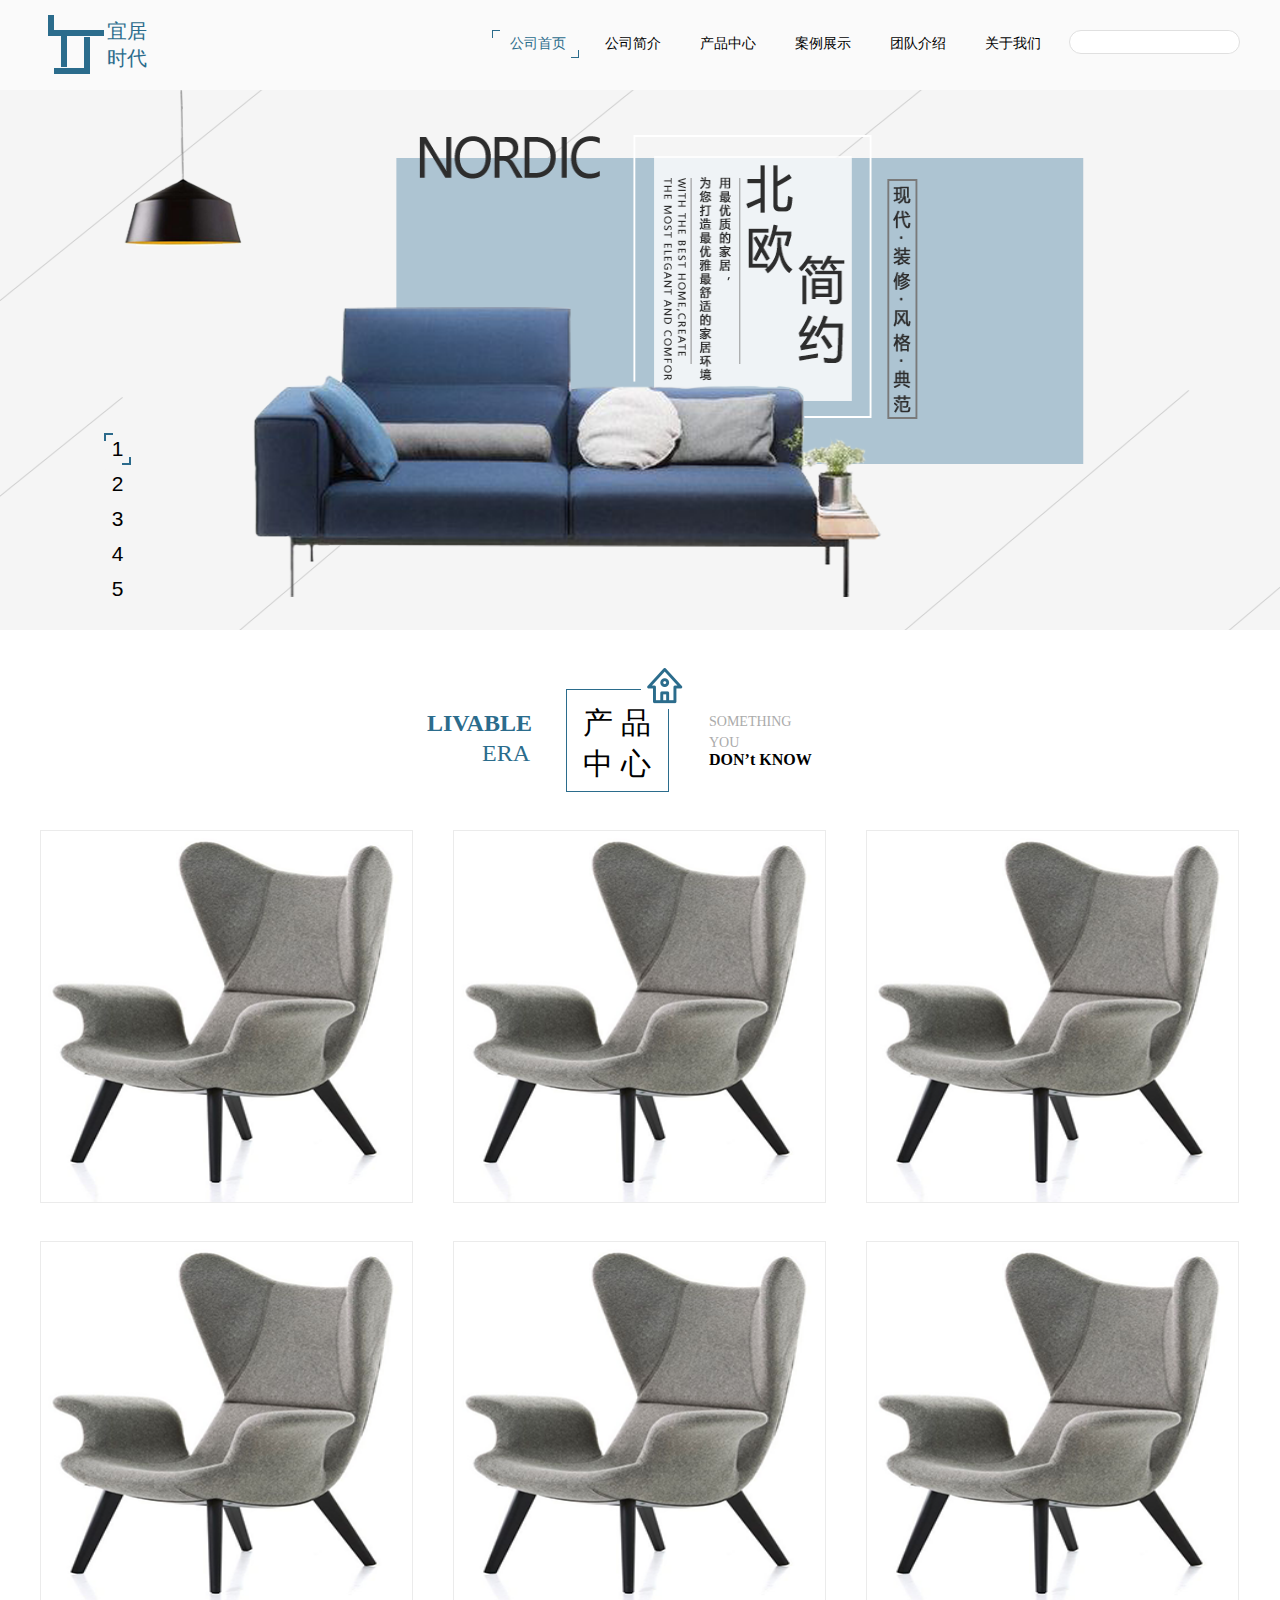
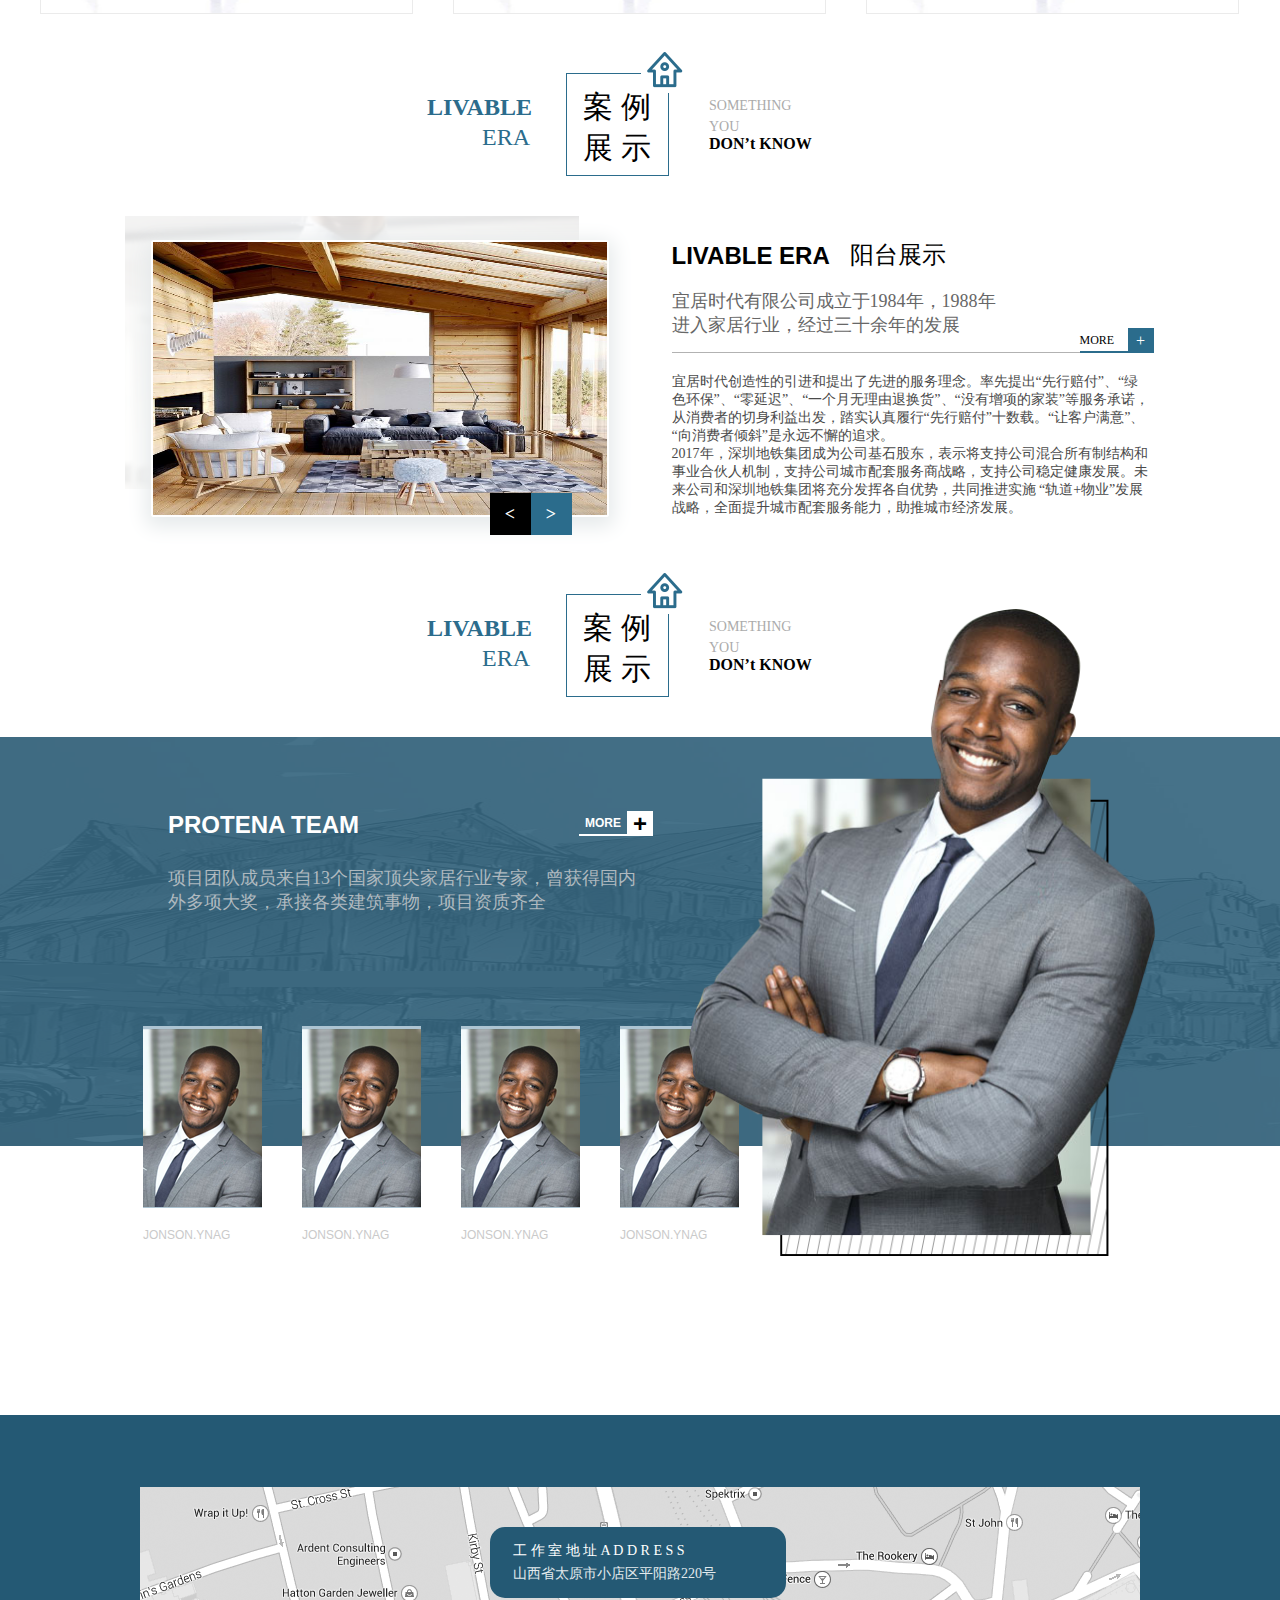
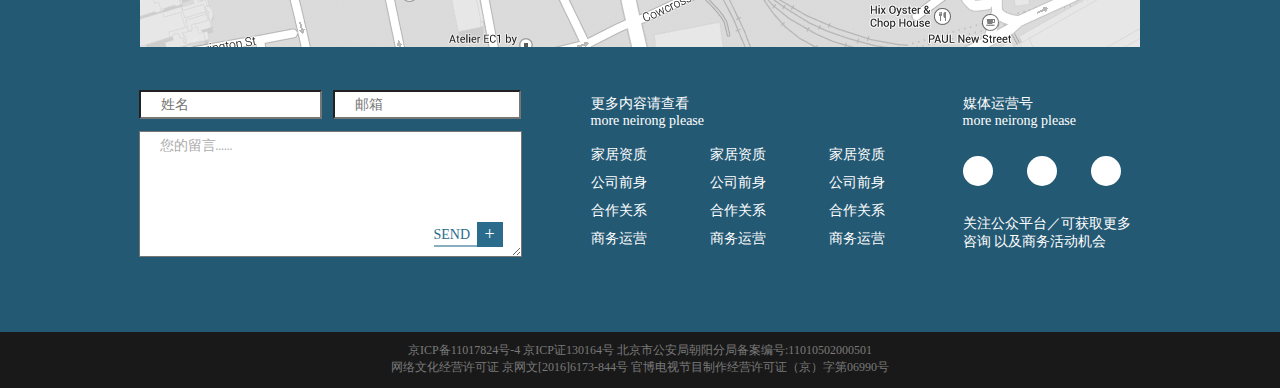
<file: index.html>
<!DOCTYPE html>
<html lang="en">
<head>
	<meta charset="UTF-8">
	<title>宜居时代</title>
	<link rel="stylesheet" href="css/index.css">
	<link rel="stylesheet" href="css/public.css">
</head>
<body>
	<!-- 顶部开始 -->
	<div class="top">
		<div class="top_nr">
			<div class="top_nrleft">
				<div class="top_logo">
					<div class="logo_top"></div>
					<div class="logo_bottom">
						<div class="logo_dingwei"></div>
					</div>
				</div>
				<div class="top_logowz">
					宜居时代
				</div>
			</div>
			<div class="top_right">
				<div class="top_search">
					<form action="" method=""> 
						<label for=""></label>
						<input type="search" placeholder="" class="search_kuang">
				    	<input type="submit" value="&#xe633;" class="search_btn">
					</form>
				</div>	
				<div class="top_rwenzi">
					<a href="guanyu.html">
						<div class="top_wzs"></div>
						关于我们
						<div class="top_wzx"></div>
					</a>
				</div>
				<div class="top_rwenzi">
					<a href="tuandui.html">
						<div class="top_wzs"></div>
						团队介绍
						<div class="top_wzx"></div>
					</a>
				</div>
				<div class="top_rwenzi">
					<a href="anli.html">
						<div class="top_wzs"></div>
						案例展示
						<div class="top_wzx"></div>
					</a>
				</div>
				<div class="top_rwenzi">
					<a href="chanpin.html">
						<div class="top_wzs"></div>
						产品中心
						<div class="top_wzx"></div>
					</a>
				</div>
				<div class="top_rwenzi">
					<a href="jianjie.html">
						<div class="top_wzs"></div>
						公司简介
						<div class="top_wzx"></div>
					</a>
				</div>
				<div class="top_rwenzi top_rwenzi1">
					<a href="index.html">
						<div class="top_wzs top_wzs1"></div>
						公司首页
						<div class="top_wzx top_wzx1"></div>
					</a>
				</div>
					
			</div>
		</div>
	</div>
	<!-- 顶部结束 -->
	<!-- banner开始 -->
	<div class="banner">
		<div class="banner_center">
			<img src="img/index1.png" alt="" class="banner-img active1">
			<img src="img/banner1.webp" alt="" class="banner-img">
			<img src="img/banner2.webp" alt="" class="banner-img">
			<img src="img/banner3.webp" alt="" class="banner-img">
			<img src="img/banner4.webp" alt="" class="banner-img">
			<div class="banner_sz">
				<a href="" class="banner-k1"><div class="banner_1 ">
					<div class="banner_lan active">
						<div class=" banner_lts"></div>
						<div class=" banner_ltl"></div>
						<div class=" banner_ltx"></div>
						<div class=" banner_ltr"></div>
					</div>
					1
				</div></a>
				<a href="" class="banner-k1"><div class="banner_1 banner_2">
					<div class="banner_lan">
						<div class=" banner_lts"></div>
						<div class=" banner_ltl"></div>
						<div class=" banner_ltx"></div>
						<div class=" banner_ltr"></div>
					</div>
					2
				</div></a>
				<a href="" class="banner-k1"><div class="banner_1 banner_2">
					<div class="banner_lan">
						<div class=" banner_lts"></div>
						<div class=" banner_ltl"></div>
						<div class=" banner_ltx"></div>
						<div class=" banner_ltr"></div>
					</div>
					3
				</div></a>
				<a href="" class="banner-k1"><div class="banner_1 banner_2">
					<div class="banner_lan">
						<div class=" banner_lts"></div>
						<div class=" banner_ltl"></div>
						<div class=" banner_ltx"></div>
						<div class=" banner_ltr"></div>
					</div>
					4
				</div></a>
				<a href="" class="banner-k1"><div class="banner_1 banner_2">
					<div class="banner_lan">
						<div class=" banner_lts"></div>
						<div class=" banner_ltl"></div>
						<div class=" banner_ltx"></div>
						<div class=" banner_ltr"></div>
					</div>
					5
				</div></a>
			</div>

		</div>
	</div>
	
	<!-- banner结束  -->
	<!-- 产品中心开始 -->
	<div class="biaoti">
		<div class="bt_left">
			<div class="bt_leftz">LIVABLE</div>
			<div class="bt_leftz1">ERA</div>	
		</div>
		<div class="bt_kuang">
			产 品中 心
			<div class="bt_fangzi">
				<img src="img/index2.png" alt="">
			</div>
		</div>
		<div class="bt_right">
			<p>SOMETHING</p>
			<p>YOU</p>
			<span>DON’t KNOW</span>
		</div>
	</div>
	<div class="neirong">
		<div class="nr_hz1">
			<img src="img/index3.png" alt="">
			<a href="">
				<div class="nr_hover">
					<img src="img/index4.png" alt="">
				</div>
			</a>
		</div>

		<div class="nr_hz1 nr_hz2">
			<img src="img/index3.png" alt="">
			<a href="">
				<div class="nr_hover">
					<img src="img/index4.png" alt="">
				</div>
			</a>
		</div>

		<div class="nr_hz1 nr_hz2">
			<img src="img/index3.png" alt="">
			<a href="">
				<div class="nr_hover">
					<img src="img/index4.png" alt="">
				</div>
			</a>
		</div>
	</div>
	<div class="neirong">
		<div class="nr_hz1">
			<img src="img/index3.png" alt="">
			<a href="">
				<div class="nr_hover">
					<img src="img/index4.png" alt="">
				</div>
			</a>
		</div>

		<div class="nr_hz1 nr_hz2">
			<img src="img/index3.png" alt="">
			<a href="">
				<div class="nr_hover">
					<img src="img/index4.png" alt="">
				</div>
			</a>
		</div>

		<div class="nr_hz1 nr_hz2">
			<img src="img/index3.png" alt="">
			<a href="">
				<div class="nr_hover">
					<img src="img/index4.png" alt="">
				</div>
			</a>
		</div>
	</div>
	<!-- 产品中心结束 -->
	<!-- 案例展示开始 -->
	<div class="biaoti">
		<div class="bt_left">
			<div class="bt_leftz">LIVABLE</div>
			<div class="bt_leftz1">ERA</div>	
		</div>
		<div class="bt_kuang">
			案 例展 示
			<div class="bt_fangzi">
				<img src="img/index2.png" alt="">
			</div>
		</div>
		<div class="bt_right">
			<p>SOMETHING</p>
			<p>YOU</p>
			<span>DON’t KNOW</span>
		</div>
	</div>
	<div class="al_nr">
		<div class="al_left">
			<div class="al-img al_img1">
				<img src="img/index7.png" alt="" class="al_img1">
			</div>

			<div class="al-img al_img2h">
				<img src="img/index6.png" alt="" class="al_img2 active4">
			</div>
			<div href="" class="al-btn al_ljt active2">&lt;</div>
			<div href="" class="al-btn al_rjt">&gt;</div>
		</div>
		<div class="al_right">
			<p>LIVABLE ERA</p>
			<div class="al_rz">阳台展示</div>
			<div class="al_rz1">
				宜居时代有限公司成立于1984年，1988年进入家居行业，经过三十余年的发展
			</div>
			<div class="al_fenge">
				<a href=""><div class="al_jia">+</div></a>
				<div class="al_more">MORE</div>
			</div>
			<div class="al_rwz">
				宜居时代创造性的引进和提出了先进的服务理念。率先提出“先行赔付”、“绿色环保”、“零延迟”、“一个月无理由退换货”、“没有增项的家装”等服务承诺，从消费者的切身利益出发，踏实认真履行“先行赔付”十数载。“让客户满意”、“向消费者倾斜”是永远不懈的追求。
				<br>2017年，深圳地铁集团成为公司基石股东，表示将支持公司混合所有制结构和事业合伙人机制，支持公司城市配套服务商战略，支持公司稳定健康发展。未来公司和深圳地铁集团将充分发挥各自优势，共同推进实施 “轨道+物业”发展战略，全面提升城市配套服务能力，助推城市经济发展。
			</div>
		</div>
	</div>
	<!-- 案例展示结束 -->
	<!-- 团队介绍开始 -->
	<div class="biaoti">
		<div class="bt_left">
			<div class="bt_leftz">LIVABLE</div>
			<div class="bt_leftz1">ERA</div>	
		</div>
		<div class="bt_kuang">
			案 例展 示
			<div class="bt_fangzi">
				<img src="img/index2.png" alt="">
			</div>
		</div>
		<div class="bt_right">
			<p>SOMETHING</p>
			<p>YOU</p>
			<span>DON’t KNOW</span>
		</div>
	</div>
	<div class="td_nz">
		<div class="td_img">
			<div class="td_tiao"></div>
			<img src="img/index10.png" alt="" class="td_img1">
			<div class="td_fugai"></div>
			<div class="td_fgz">
				PROTENA TEAM
				<a href="" class="td_jia">+</a>
				<div class="td_more">MORE</div>
			</div>
			<div class="td_fgz1">
				项目团队成员来自13个国家顶尖家居行业专家，曾获得国内外多项大奖，承接各类建筑事物，项目资质齐全
			</div>
			<div class="td_rw">
				<div class="td_rw1">
					<div class="td_rwimg">
						<img src="img/indextx.png" alt="">
					</div>
					<div class="td_name">JONSON.YNAG</div>
				</div>
				<div class="td_rw1 td_rw2">
					<div class="td_rwimg">
						<img src="img/indextx.png" alt="">
					</div>
					<div class="td_name">JONSON.YNAG</div>
				</div>
				<div class="td_rw1 td_rw2">
					<div class="td_rwimg">
						<img src="img/indextx.png" alt="">
					</div>
					<div class="td_name">JONSON.YNAG</div>
				</div>
				<div class="td_rw1 td_rw2">
					<div class="td_rwimg">
						<img src="img/indextx.png" alt="">
					</div>
					<div class="td_name">JONSON.YNAG</div>
				</div>
			</div>
			<img src="img/index9.png" alt="" class="td_img2">
		</div>
	</div>
	
	<!-- 团队介绍结束 -->
	<!-- 站点地图开始 -->
	<div class="map">
		<div class="map_map">
			<img src="img/map.png" alt="">
			<span>&#xe676;</span>
			<div class="map_address">
				<p>工 作 室 地 址 A D D R E S S</p>
				<h5>山西省太原市小店区平阳路220号</h5>
			</div>
		</div>
		<div class="map_lx">
			<div class="map_email">
				<input type="email" placeholder="姓名" class="map_name">
				<input type="email" placeholder="邮箱" class="map_name map_youxiang">
				<textarea name="" id="" class="map_name map_liuyan">您的留言……  </textarea>
				<a href="" class="map_jt">
					<div class="map_jiahao">+</div>
					<div class="map_tiao">SEND</div>
				</a>
			</div>
			<div class="map_lianjie">
				<div class="map_lianjie1">
					<p>更多内容请查看</p>
					<span>more neirong please</span>
				</div>
				<div class="map_li1">
						<span>家居资质</span>
						<p>公司前身</p>
						<p>合作关系</p>
						<p>商务运营</p>
					</div>
					<div class="map_li1 map_li2">
						<span>家居资质</span>
						<p>公司前身</p>
						<p>合作关系</p>
						<p>商务运营</p>
					</div>
					<div class="map_li1 map_li2">
						<span>家居资质</span>
						<p>公司前身</p>
						<p>合作关系</p>
						<p>商务运营</p>
					</div>
			</div>
			<div class="map_lianjie map_meiti">
				<div class="map_lianjie1">
					<p>媒体运营号</p>
					<span>more neirong please</span>
				</div>
				<div class="map_weibo">
					<div class="weibo">&#xe699;</div>
					<div class="weibo weixin">&#xe619;</div>
					<div class="weibo weixin">&#xe630;</div>
				</div>
				<div class="map_p">关注公众平台／可获取更多咨询 以及商务活动机会</div>
			</div>
		</div>
	</div>
	<div class="xukezheng">
		<div class="xkz_wenzi">
			京ICP备11017824号-4 京ICP证130164号 北京市公安局朝阳分局备案编号:11010502000501
			<br>网络文化经营许可证 京网文[2016]6173-844号 官博电视节目制作经营许可证（京）字第06990号
		</div>	
	</div>
	<!-- 站点地图结束 -->
</body>
<script src="js/jquery-3.3.1.min.js"></script>
<script  src="js/index.js"></script>
</html>
</file>
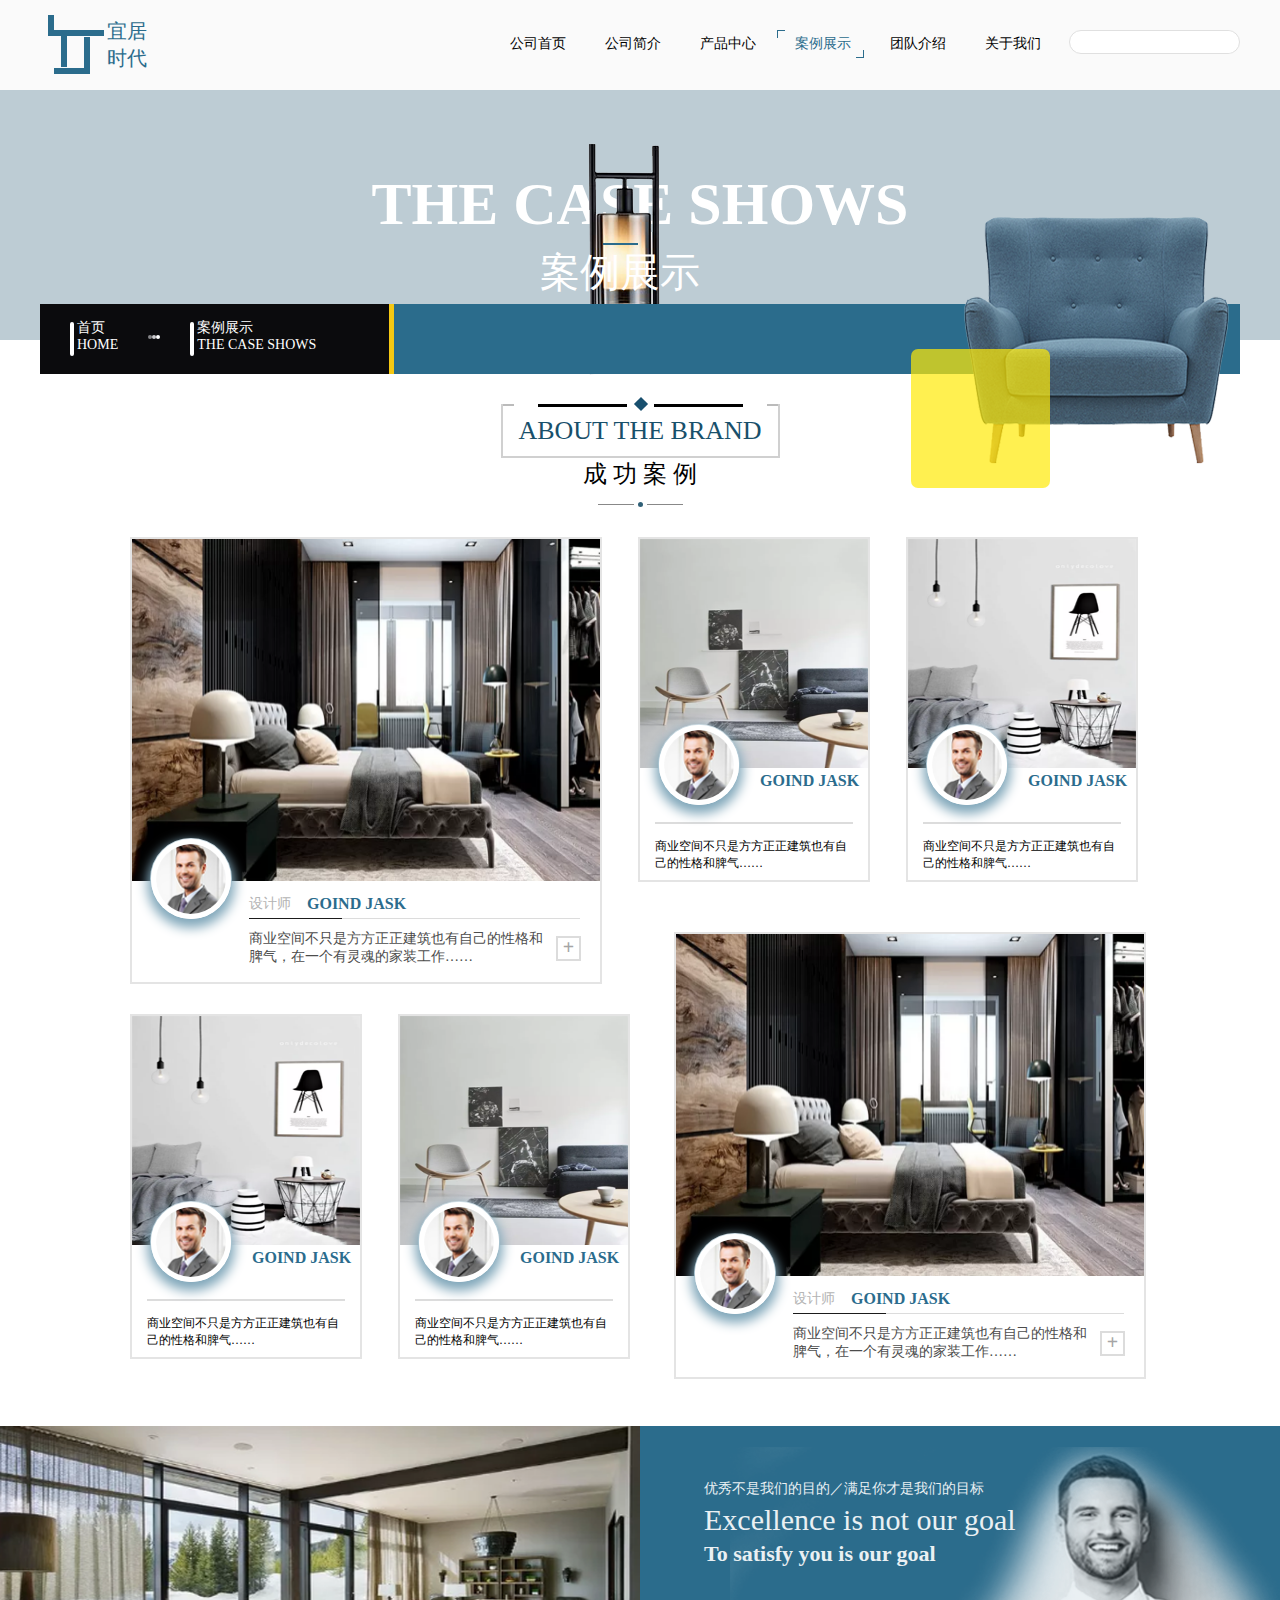
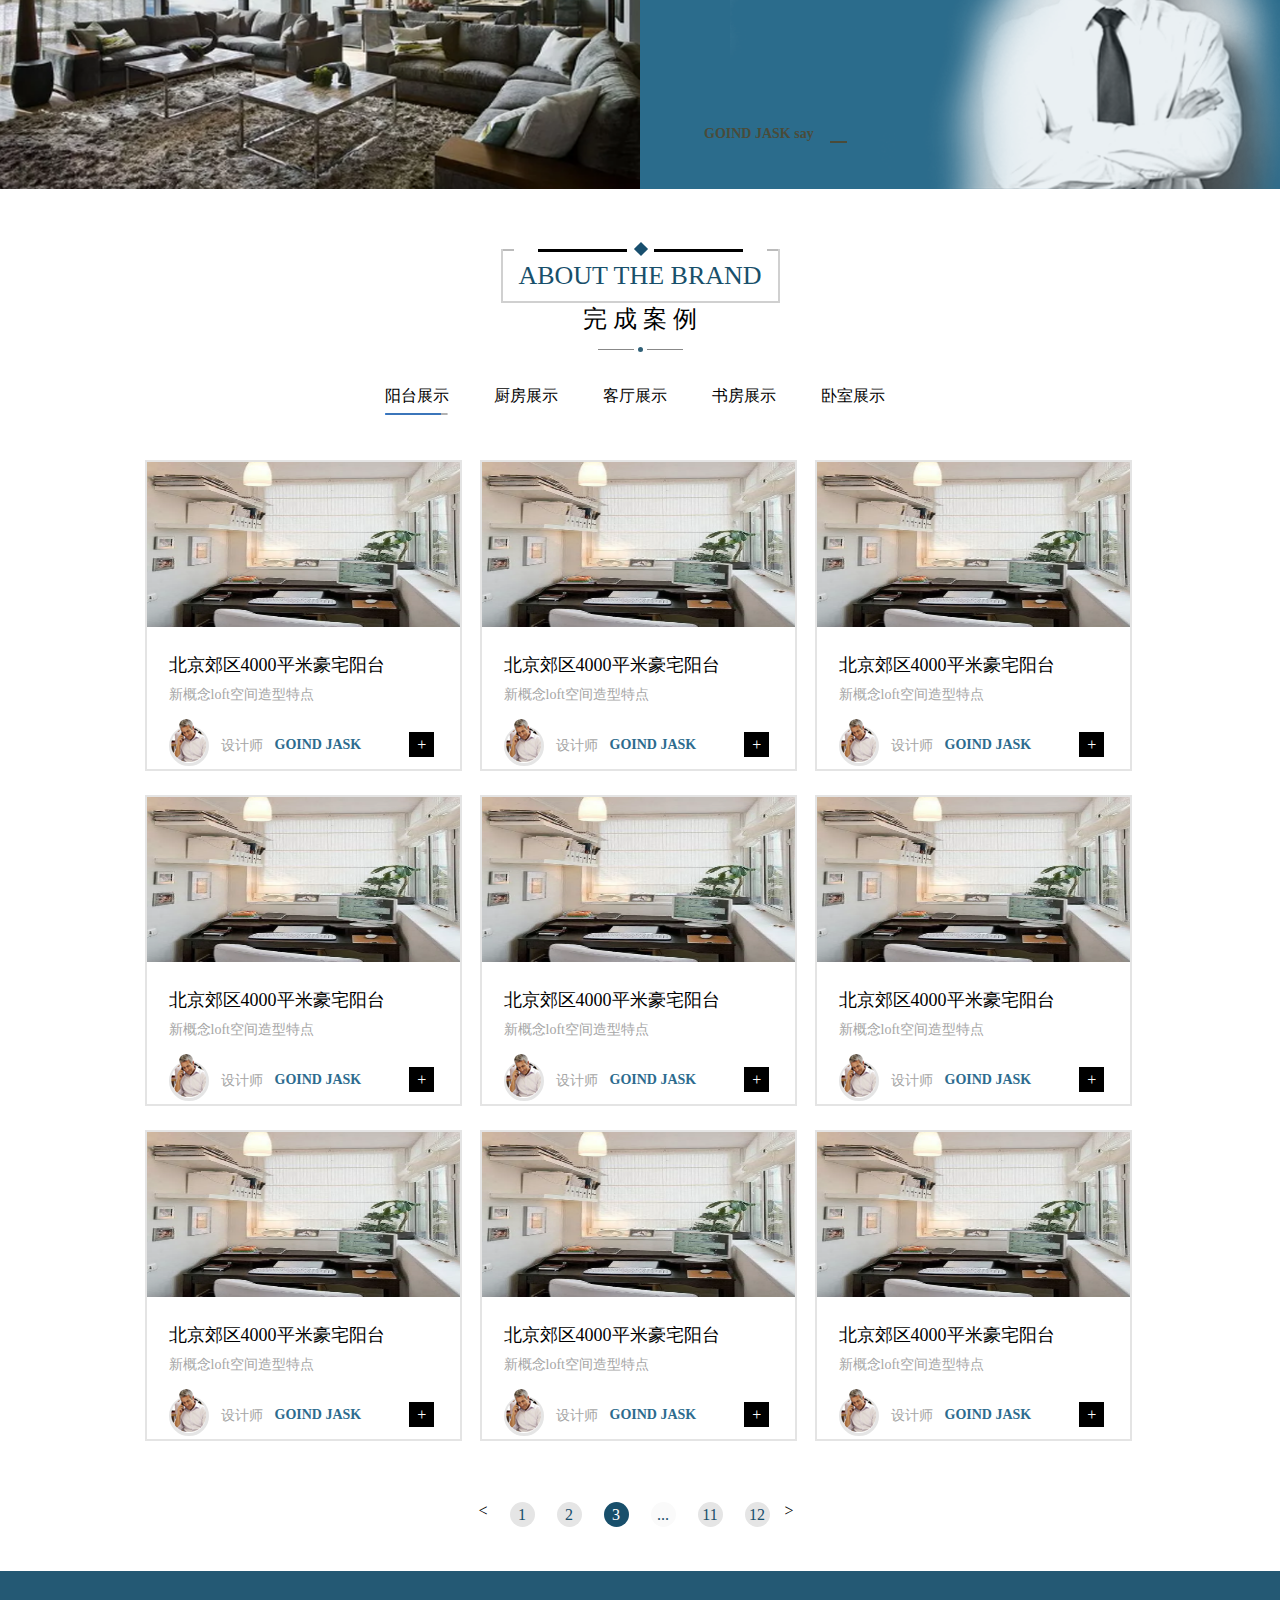
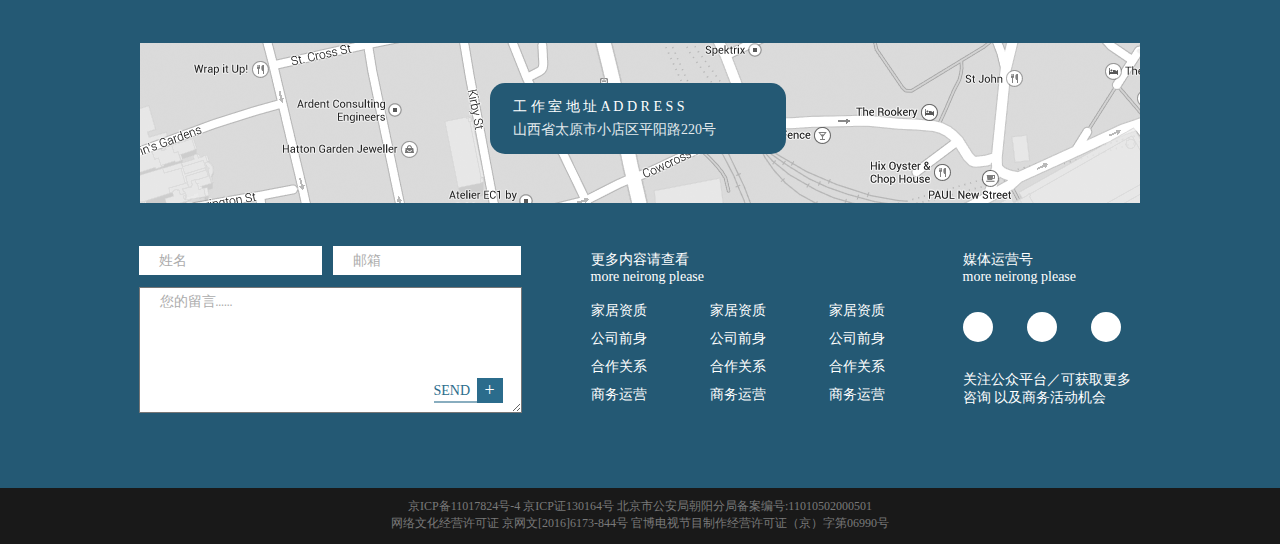
<file: anli.html>
<!DOCTYPE html>
<html lang="en">
<head>
	<meta charset="UTF-8">
	<title>宜居时代</title>
	<link rel="stylesheet" href="css/anli.css">
	<link rel="stylesheet" href="css/public.css">
</head>
<body>
	<!-- 顶部开始 -->
	<div class="top">
		<div class="top_nr">
			<div class="top_nrleft">
				<div class="top_logo">
					<div class="logo_top"></div>
					<div class="logo_bottom">
						<div class="logo_dingwei"></div>
					</div>
				</div>
				<div class="top_logowz">
					宜居时代
				</div>
			</div>
			<div class="top_right">
				<div class="top_search">
					<form action="" method=""> 
						<label for=""></label>
						<input type="search" placeholder="" class="search_kuang">
				    	<input type="submit" value="&#xe633;" class="search_btn">
					</form>
				</div>	
				<div class="top_rwenzi">
					<a href="guanyu.html">
						<div class="top_wzs"></div>
						关于我们
						<div class="top_wzx"></div>
					</a>
				</div>
				<div class="top_rwenzi">
					<a href="tuandui.html">
						<div class="top_wzs"></div>
						团队介绍
						<div class="top_wzx"></div>
					</a>
				</div>
				<div class="top_rwenzi top_rwenzi1">
					<a href="anli.html">
						<div class="top_wzs top_wzs1"></div>
						案例展示
						<div class="top_wzx top_wzx1"></div>
					</a>
				</div>
				<div class="top_rwenzi">
					<a href="chanpin.html">
						<div class="top_wzs"></div>
						产品中心
						<div class="top_wzx"></div>
					</a>
				</div>
				<div class="top_rwenzi">
					<a href="jianjie.html">
						<div class="top_wzs"></div>
						公司简介
						<div class="top_wzx"></div>
					</a>
				</div>
				<div class="top_rwenzi">
					<a href="index.html">
						<div class="top_wzs"></div>
						公司首页
						<div class="top_wzx"></div>
					</a>
				</div>
					
			</div>
		</div>
	</div>
	<!-- 顶部结束 -->
	<!-- banner开始 -->
	<div class="banner">
		<div class="banner_center">
			<div class="banner_titlte">THE CASE SHOWS</div>
			<img src="img/banner1.png" alt="" class="banner1">
			<div class="banner_zi">
				<div class="banner_lantiao"></div>
				案例展示
			</div>
			<div class="banner_biaoti">
				<div class="banner_biaoti1">
					<div class="banner_shutiao"></div>
					<div class="banner_btwz">
						<p>首页</p>
						<p>HOME</p>
					</div>
					<div class="banner_yuan"></div>
					<div class="banner_yuan banner_yuan1"></div>
					<div class="banner_yuan banner_yuan1 banner_yuan2"></div>

					<div class="banner_shutiao banner_shutiao1"></div>
					<div class="banner_btwz">
						<p>案例展示</p>
						<p>THE CASE SHOWS</p>
					</div>
				</div>
				<div class="banner_biaoti2"></div>
				<img src="img/shafa.png" alt="" class="banner_shafa">
				<div class="banner_huangkuai"></div>
			</div>

		</div>
	</div>
	<!-- banner结束 -->
	<!-- 成功案例开始 -->
	<div class="succed_title">
		ABOUT THE BRAND
		<div class="succed_tiao"></div>
		<div class="succed_tiao2"></div>
		<div class="succed_tiao3"></div>
		<div class="succed_tiao1"></div>
		<div class="succed_fangkuai"></div>
	</div>
	<div class="succed_name">
		成  功  案  例
	</div>
	<div class="tiao">
		<div class="succed_nametiao"></div>
		<div class="succed_nameyuan"></div>
		<div class="succed_nametiao1"></div>
	</div>
	<div class="succed_neirong">
		<div class="succed_neirong1">
			<img src="img/zuopin1.png" alt="">
			<div class="succeed_touxiang">
				<img src="img/shijishi1.png" alt="">
			</div>
			<div class="succed_jieshao">
				<div class="succed_jieshao_cw">设计师</div>
				<div class="succed_sjsname">GOIND JASK</div>
				<div class="succed_jstiao">
					<div class="succed_jstiao1"></div>
				</div>
				<div class="succed_jssm">
					商业空间不只是方方正正建筑也有自己的性格和脾气，在一个有灵魂的家装工作……
				</div>
				<a href="" class="succed_jiahao">
					<p>+</p>
				</a>
			</div>	
		</div>
		<div class="succed_neirong2">
			<img src="img/zuopin1-1.png" alt="" class="succed_nrimg">
			<div class="succeed_touxiang succeed_touxiang1">
				<img src="img/shijishi1.png" alt="">
			</div>
			<div class="succed_sjsname1">GOIND JASK</div>
			<div class="succed_neirong2js succed_neirong2js1">
				商业空间不只是方方正正建筑也有自己的性格和脾气……
			</div>
		</div>
		<div class="succed_neirong2">
			<img src="img/zuopin1-2.png" alt="" class="succed_nrimg">
			<div class="succeed_touxiang succeed_touxiang1">
				<img src="img/shijishi1.png" alt="">
			</div>
			<div class="succed_sjsname1">GOIND JASK</div>
			<div class="succed_neirong2js succed_neirong2js1">
				商业空间不只是方方正正建筑也有自己的性格和脾气……
			</div>
		</div>

		<div class="succed_neirong2 succed_neirong2_1">
			<img src="img/zuopin1-2.png" alt="" class="succed_nrimg">
			<div class="succeed_touxiang succeed_touxiang1">
				<img src="img/shijishi1.png" alt="">
			</div>
			<div class="succed_sjsname1">GOIND JASK</div>
			<div class="succed_neirong2js succed_neirong2js1">
				商业空间不只是方方正正建筑也有自己的性格和脾气……
			</div>
		</div>
		<div class="succed_neirong2 succed_neirong2_2">
			<img src="img/zuopin1-1.png" alt="" class="succed_nrimg">
			<div class="succeed_touxiang succeed_touxiang1">
				<img src="img/shijishi1.png" alt="">
			</div>
			<div class="succed_sjsname1">GOIND JASK</div>
			<div class="succed_neirong2js succed_neirong2js1">
				商业空间不只是方方正正建筑也有自己的性格和脾气……
			</div>
		</div>
		<div class="succed_neirong1 succed_neirong1_3">
			<img src="img/zuopin1.png" alt="">
			<div class="succeed_touxiang">
				<img src="img/shijishi1.png" alt="">
			</div>
			<div class="succed_jieshao">
				<div class="succed_jieshao_cw">设计师</div>
				<div class="succed_sjsname">GOIND JASK</div>
				<div class="succed_jstiao">
					<div class="succed_jstiao1"></div>
				</div>
				<div class="succed_jssm">
					商业空间不只是方方正正建筑也有自己的性格和脾气，在一个有灵魂的家装工作……
				</div>
				<a href="" class="succed_jiahao">
					<p>+</p>
				</a>
			</div>	
		</div>
	</div>
	<div class="datu">
		<div class="datu_left">
			<img src="img/datu1.png" alt="" class="datu_img1">
		</div>
		<!--<img src="img/datu1.png" alt="" class="datu_img1">-->
		<div class="datu_right">
			<div class="datuzi">
				<p>优秀不是我们的目的／满足你才是我们的目标</p>
				<h4>Excellence is not  our goal</h4>
				<h5>To satisfy you is our goal</h5>
			</div>
			<img src="img/datu2.png" alt="" class="datu_img2">
			<div class="datuxz">
				<p>GOIND JASK  say</p>
			</div>
			<div class="datu_tiao"></div>
		</div>
	</div>
	
	<!-- 成功案例结束 -->
	<!-- 完成案例开始 -->
	<div class="wancheng">
		<div class="succed_title succed_title1">
			ABOUT THE BRAND
			<div class="succed_tiao"></div>
			<div class="succed_tiao2"></div>
			<div class="succed_tiao3"></div>
			<div class="succed_tiao1"></div>
			<div class="succed_fangkuai"></div>
		</div>
		<div class="succed_name">
			完 成  案  例
		</div>
		<div class="tiao">
			<div class="succed_nametiao"></div>
			<div class="succed_nameyuan"></div>
			<div class="succed_nametiao1"></div>
		</div>
		<div class="wc_biaoti">
			<a href="">
				<div class="wc_biaoti1">
					<p>阳台展示</p>
					<progress max="100" value="90"  class="jindutiao active2"></progress>
				</div>
			</a>
			<a href="wenzhang.html">
				<div class="wc_biaoti1">
					<p>厨房展示</p>
					<progress max="100" value="90" class="jindutiao"></progress>
				</div>
			</a>
			<a href="">
				<div class="wc_biaoti1">
					<p>客厅展示</p>
					<progress max="100" value="90" class="jindutiao"></progress>
				</div>
			</a>
			<a href="">
				<div class="wc_biaoti1">
					<p>书房展示</p>
					<progress max="100" value="90" class="jindutiao"></progress>
				</div>
			</a>
			<a href="">
				<div class="wc_biaoti1 wc_biaoti2">
					<p>卧室展示</p>
					<progress max="100" value="90" class="jindutiao"></progress>
				</div>
			</a>
		</div>
		<div class="wc_neirong">
			<div class="yangtai active1">
				<div class="wc_nr1">
					<img src="img/wc1.png" alt="">
					<p>北京郊区4000平米豪宅阳台</p>
					<h5>新概念loft空间造型特点</h5>
					<div class="wc_touxiang">
						<img src="img/tx1.png" alt="">
					</div>
					<div class="wc_sjs">设计师</div>
					<div class="wc_sjs wc_sjsnm">GOIND JASK</div>
					<a href="" class="wc_hezi">+</a>
				</div>

				<div class="wc_nr1 wc_nr2">
					<img src="img/wc1.png" alt="">
					<p>北京郊区4000平米豪宅阳台</p>
					<h5>新概念loft空间造型特点</h5>
					<div class="wc_touxiang">
						<img src="img/tx1.png" alt="">
					</div>
					<div class="wc_sjs">设计师</div>
					<div class="wc_sjs wc_sjsnm">GOIND JASK</div>
					<a href="" class="wc_hezi">+</a>
				</div>

				<div class="wc_nr1 wc_nr2">
					<img src="img/wc1.png" alt="">
					<p>北京郊区4000平米豪宅阳台</p>
					<h5>新概念loft空间造型特点</h5>
					<div class="wc_touxiang">
						<img src="img/tx1.png" alt="">
					</div>
					<div class="wc_sjs">设计师</div>
					<div class="wc_sjs wc_sjsnm">GOIND JASK</div>
					<a href="" class="wc_hezi">+</a>
				</div>

				<div class="wc_nr1 wc_nr3">
					<img src="img/wc1.png" alt="">
					<p>北京郊区4000平米豪宅阳台</p>
					<h5>新概念loft空间造型特点</h5>
					<div class="wc_touxiang">
						<img src="img/tx1.png" alt="">
					</div>
					<div class="wc_sjs">设计师</div>
					<div class="wc_sjs wc_sjsnm">GOIND JASK</div>
					<a href="" class="wc_hezi">+</a>
				</div>

				<div class="wc_nr1 wc_nr2 wc_nr3">
					<img src="img/wc1.png" alt="">
					<p>北京郊区4000平米豪宅阳台</p>
					<h5>新概念loft空间造型特点</h5>
					<div class="wc_touxiang">
						<img src="img/tx1.png" alt="">
					</div>
					<div class="wc_sjs">设计师</div>
					<div class="wc_sjs wc_sjsnm">GOIND JASK</div>
					<a href="" class="wc_hezi">+</a>
				</div>

				<div class="wc_nr1 wc_nr2 wc_nr3">
					<img src="img/wc1.png" alt="">
					<p>北京郊区4000平米豪宅阳台</p>
					<h5>新概念loft空间造型特点</h5>
					<div class="wc_touxiang">
						<img src="img/tx1.png" alt="">
					</div>
					<div class="wc_sjs">设计师</div>
					<div class="wc_sjs wc_sjsnm">GOIND JASK</div>
					<a href="" class="wc_hezi">+</a>
				</div>

				<div class="wc_nr1 wc_nr3">
					<img src="img/wc1.png" alt="">
					<p>北京郊区4000平米豪宅阳台</p>
					<h5>新概念loft空间造型特点</h5>
					<div class="wc_touxiang">
						<img src="img/tx1.png" alt="">
					</div>
					<div class="wc_sjs">设计师</div>
					<div class="wc_sjs wc_sjsnm">GOIND JASK</div>
					<a href="" class="wc_hezi">+</a>
				</div>

				<div class="wc_nr1 wc_nr2 wc_nr3">
					<img src="img/wc1.png" alt="">
					<p>北京郊区4000平米豪宅阳台</p>
					<h5>新概念loft空间造型特点</h5>
					<div class="wc_touxiang">
						<img src="img/tx1.png" alt="">
					</div>
					<div class="wc_sjs">设计师</div>
					<div class="wc_sjs wc_sjsnm">GOIND JASK</div>
					<a href="" class="wc_hezi">+</a>
				</div>

				<div class="wc_nr1 wc_nr2 wc_nr3">
					<img src="img/wc1.png" alt="">
					<p>北京郊区4000平米豪宅阳台</p>
					<h5>新概念loft空间造型特点</h5>
					<div class="wc_touxiang">
						<img src="img/tx1.png" alt="">
					</div>
					<div class="wc_sjs">设计师</div>
					<div class="wc_sjs wc_sjsnm">GOIND JASK</div>
					<a href="" class="wc_hezi">+</a>
				</div>
			</div>
			<div class="yangtai">
				<div class="wc_nr1">
					<img src="img/chufang.webp" alt="">
					<p>北京郊区厨房新造型</p>
					<h5>新概念loft空间造型特点</h5>
					<div class="wc_touxiang">
						<img src="img/tx1.png" alt="">
					</div>
					<div class="wc_sjs">设计师</div>
					<div class="wc_sjs wc_sjsnm">GOIND JASK</div>
					<a href="" class="wc_hezi">+</a>
				</div>

				<div class="wc_nr1 wc_nr2">
					<img src="img/chufang.webp" alt="">
					<p>北京郊区4000平米豪宅阳台</p>
					<h5>新概念loft空间造型特点</h5>
					<div class="wc_touxiang">
						<img src="img/tx1.png" alt="">
					</div>
					<div class="wc_sjs">设计师</div>
					<div class="wc_sjs wc_sjsnm">GOIND JASK</div>
					<a href="" class="wc_hezi">+</a>
				</div>

				<div class="wc_nr1 wc_nr2">
					<img src="img/chufang.webp" alt="">
					<p>北京郊区4000平米豪宅阳台</p>
					<h5>新概念loft空间造型特点</h5>
					<div class="wc_touxiang">
						<img src="img/tx1.png" alt="">
					</div>
					<div class="wc_sjs">设计师</div>
					<div class="wc_sjs wc_sjsnm">GOIND JASK</div>
					<a href="" class="wc_hezi">+</a>
				</div>

				<div class="wc_nr1 wc_nr3">
					<img src="img/chufang.webp" alt="">
					<p>北京郊区4000平米豪宅阳台</p>
					<h5>新概念loft空间造型特点</h5>
					<div class="wc_touxiang">
						<img src="img/tx1.png" alt="">
					</div>
					<div class="wc_sjs">设计师</div>
					<div class="wc_sjs wc_sjsnm">GOIND JASK</div>
					<a href="" class="wc_hezi">+</a>
				</div>

				<div class="wc_nr1 wc_nr2 wc_nr3">
					<img src="img/chufang.webp" alt="">
					<p>北京郊区4000平米豪宅阳台</p>
					<h5>新概念loft空间造型特点</h5>
					<div class="wc_touxiang">
						<img src="img/tx1.png" alt="">
					</div>
					<div class="wc_sjs">设计师</div>
					<div class="wc_sjs wc_sjsnm">GOIND JASK</div>
					<a href="" class="wc_hezi">+</a>
				</div>

				<div class="wc_nr1 wc_nr2 wc_nr3">
					<img src="img/chufang.webp" alt="">
					<p>北京郊区4000平米豪宅阳台</p>
					<h5>新概念loft空间造型特点</h5>
					<div class="wc_touxiang">
						<img src="img/tx1.png" alt="">
					</div>
					<div class="wc_sjs">设计师</div>
					<div class="wc_sjs wc_sjsnm">GOIND JASK</div>
					<a href="" class="wc_hezi">+</a>
				</div>

				<div class="wc_nr1 wc_nr3">
					<img src="img/chufang.webp" alt="">
					<p>北京郊区4000平米豪宅阳台</p>
					<h5>新概念loft空间造型特点</h5>
					<div class="wc_touxiang">
						<img src="img/tx1.png" alt="">
					</div>
					<div class="wc_sjs">设计师</div>
					<div class="wc_sjs wc_sjsnm">GOIND JASK</div>
					<a href="" class="wc_hezi">+</a>
				</div>

				<div class="wc_nr1 wc_nr2 wc_nr3">
					<img src="img/chufang.webp" alt="">
					<p>北京郊区4000平米豪宅阳台</p>
					<h5>新概念loft空间造型特点</h5>
					<div class="wc_touxiang">
						<img src="img/tx1.png" alt="">
					</div>
					<div class="wc_sjs">设计师</div>
					<div class="wc_sjs wc_sjsnm">GOIND JASK</div>
					<a href="" class="wc_hezi">+</a>
				</div>

				<div class="wc_nr1 wc_nr2 wc_nr3">
					<img src="img/chufang.webp" alt="">
					<p>北京郊区4000平米豪宅阳台</p>
					<h5>新概念loft空间造型特点</h5>
					<div class="wc_touxiang">
						<img src="img/tx1.png" alt="">
					</div>
					<div class="wc_sjs">设计师</div>
					<div class="wc_sjs wc_sjsnm">GOIND JASK</div>
					<a href="" class="wc_hezi">+</a>
				</div>
			</div>
			<div class="yangtai">
				<div class="wc_nr1">
					<img src="img/keting.webp" alt="">
					<p>北京郊区4000平米豪宅客厅</p>
					<h5>新概念loft空间造型特点</h5>
					<div class="wc_touxiang">
						<img src="img/tx1.png" alt="">
					</div>
					<div class="wc_sjs">设计师</div>
					<div class="wc_sjs wc_sjsnm">GOIND JASK</div>
					<a href="" class="wc_hezi">+</a>
				</div>

				<div class="wc_nr1 wc_nr2">
					<img src="img/keting.webp" alt="">
					<p>北京郊区4000平米豪宅阳台</p>
					<h5>新概念loft空间造型特点</h5>
					<div class="wc_touxiang">
						<img src="img/tx1.png" alt="">
					</div>
					<div class="wc_sjs">设计师</div>
					<div class="wc_sjs wc_sjsnm">GOIND JASK</div>
					<a href="" class="wc_hezi">+</a>
				</div>

				<div class="wc_nr1 wc_nr2">
					<img src="img/keting.webp" alt="">
					<p>北京郊区4000平米豪宅阳台</p>
					<h5>新概念loft空间造型特点</h5>
					<div class="wc_touxiang">
						<img src="img/tx1.png" alt="">
					</div>
					<div class="wc_sjs">设计师</div>
					<div class="wc_sjs wc_sjsnm">GOIND JASK</div>
					<a href="" class="wc_hezi">+</a>
				</div>

				<div class="wc_nr1 wc_nr3">
					<img src="img/keting.webp" alt="">
					<p>北京郊区4000平米豪宅阳台</p>
					<h5>新概念loft空间造型特点</h5>
					<div class="wc_touxiang">
						<img src="img/tx1.png" alt="">
					</div>
					<div class="wc_sjs">设计师</div>
					<div class="wc_sjs wc_sjsnm">GOIND JASK</div>
					<a href="" class="wc_hezi">+</a>
				</div>

				<div class="wc_nr1 wc_nr2 wc_nr3">
					<img src="img/keting.webp" alt="">
					<p>北京郊区4000平米豪宅阳台</p>
					<h5>新概念loft空间造型特点</h5>
					<div class="wc_touxiang">
						<img src="img/tx1.png" alt="">
					</div>
					<div class="wc_sjs">设计师</div>
					<div class="wc_sjs wc_sjsnm">GOIND JASK</div>
					<a href="" class="wc_hezi">+</a>
				</div>

				<div class="wc_nr1 wc_nr2 wc_nr3">
					<img src="img/keting.webp" alt="">
					<p>北京郊区4000平米豪宅阳台</p>
					<h5>新概念loft空间造型特点</h5>
					<div class="wc_touxiang">
						<img src="img/tx1.png" alt="">
					</div>
					<div class="wc_sjs">设计师</div>
					<div class="wc_sjs wc_sjsnm">GOIND JASK</div>
					<a href="" class="wc_hezi">+</a>
				</div>

				<div class="wc_nr1 wc_nr3">
					<img src="img/keting.webp" alt="">
					<p>北京郊区4000平米豪宅阳台</p>
					<h5>新概念loft空间造型特点</h5>
					<div class="wc_touxiang">
						<img src="img/tx1.png" alt="">
					</div>
					<div class="wc_sjs">设计师</div>
					<div class="wc_sjs wc_sjsnm">GOIND JASK</div>
					<a href="" class="wc_hezi">+</a>
				</div>

				<div class="wc_nr1 wc_nr2 wc_nr3">
					<img src="img/keting.webp" alt="">
					<p>北京郊区4000平米豪宅阳台</p>
					<h5>新概念loft空间造型特点</h5>
					<div class="wc_touxiang">
						<img src="img/tx1.png" alt="">
					</div>
					<div class="wc_sjs">设计师</div>
					<div class="wc_sjs wc_sjsnm">GOIND JASK</div>
					<a href="" class="wc_hezi">+</a>
				</div>

				<div class="wc_nr1 wc_nr2 wc_nr3">
					<img src="img/keting.webp" alt="">
					<p>北京郊区4000平米豪宅阳台</p>
					<h5>新概念loft空间造型特点</h5>
					<div class="wc_touxiang">
						<img src="img/tx1.png" alt="">
					</div>
					<div class="wc_sjs">设计师</div>
					<div class="wc_sjs wc_sjsnm">GOIND JASK</div>
					<a href="" class="wc_hezi">+</a>
				</div>
			</div>
			<div class="yangtai">
				<div class="wc_nr1">
					<img src="img/shufang.webp" alt="">
					<p>北京郊区4000平米豪宅书房</p>
					<h5>新概念loft空间造型特点</h5>
					<div class="wc_touxiang">
						<img src="img/tx1.png" alt="">
					</div>
					<div class="wc_sjs">设计师</div>
					<div class="wc_sjs wc_sjsnm">GOIND JASK</div>
					<a href="" class="wc_hezi">+</a>
				</div>

				<div class="wc_nr1 wc_nr2">
					<img src="img/shufang.webp" alt="">
					<p>北京郊区4000平米豪宅阳台</p>
					<h5>新概念loft空间造型特点</h5>
					<div class="wc_touxiang">
						<img src="img/tx1.png" alt="">
					</div>
					<div class="wc_sjs">设计师</div>
					<div class="wc_sjs wc_sjsnm">GOIND JASK</div>
					<a href="" class="wc_hezi">+</a>
				</div>

				<div class="wc_nr1 wc_nr2">
					<img src="img/shufang.webp" alt="">
					<p>北京郊区4000平米豪宅阳台</p>
					<h5>新概念loft空间造型特点</h5>
					<div class="wc_touxiang">
						<img src="img/tx1.png" alt="">
					</div>
					<div class="wc_sjs">设计师</div>
					<div class="wc_sjs wc_sjsnm">GOIND JASK</div>
					<a href="" class="wc_hezi">+</a>
				</div>

				<div class="wc_nr1 wc_nr3">
					<img src="img/shufang.webp" alt="">
					<p>北京郊区4000平米豪宅阳台</p>
					<h5>新概念loft空间造型特点</h5>
					<div class="wc_touxiang">
						<img src="img/tx1.png" alt="">
					</div>
					<div class="wc_sjs">设计师</div>
					<div class="wc_sjs wc_sjsnm">GOIND JASK</div>
					<a href="" class="wc_hezi">+</a>
				</div>

				<div class="wc_nr1 wc_nr2 wc_nr3">
					<img src="img/shufang.webp" alt="">
					<p>北京郊区4000平米豪宅阳台</p>
					<h5>新概念loft空间造型特点</h5>
					<div class="wc_touxiang">
						<img src="img/tx1.png" alt="">
					</div>
					<div class="wc_sjs">设计师</div>
					<div class="wc_sjs wc_sjsnm">GOIND JASK</div>
					<a href="" class="wc_hezi">+</a>
				</div>

				<div class="wc_nr1 wc_nr2 wc_nr3">
					<img src="img/shufang.webp" alt="">
					<p>北京郊区4000平米豪宅阳台</p>
					<h5>新概念loft空间造型特点</h5>
					<div class="wc_touxiang">
						<img src="img/tx1.png" alt="">
					</div>
					<div class="wc_sjs">设计师</div>
					<div class="wc_sjs wc_sjsnm">GOIND JASK</div>
					<a href="" class="wc_hezi">+</a>
				</div>

				<div class="wc_nr1 wc_nr3">
					<img src="img/shufang.webp" alt="">
					<p>北京郊区4000平米豪宅阳台</p>
					<h5>新概念loft空间造型特点</h5>
					<div class="wc_touxiang">
						<img src="img/tx1.png" alt="">
					</div>
					<div class="wc_sjs">设计师</div>
					<div class="wc_sjs wc_sjsnm">GOIND JASK</div>
					<a href="" class="wc_hezi">+</a>
				</div>

				<div class="wc_nr1 wc_nr2 wc_nr3">
					<img src="img/shufang.webp" alt="">
					<p>北京郊区4000平米豪宅阳台</p>
					<h5>新概念loft空间造型特点</h5>
					<div class="wc_touxiang">
						<img src="img/tx1.png" alt="">
					</div>
					<div class="wc_sjs">设计师</div>
					<div class="wc_sjs wc_sjsnm">GOIND JASK</div>
					<a href="" class="wc_hezi">+</a>
				</div>

				<div class="wc_nr1 wc_nr2 wc_nr3">
					<img src="img/shufang.webp" alt="">
					<p>北京郊区4000平米豪宅阳台</p>
					<h5>新概念loft空间造型特点</h5>
					<div class="wc_touxiang">
						<img src="img/tx1.png" alt="">
					</div>
					<div class="wc_sjs">设计师</div>
					<div class="wc_sjs wc_sjsnm">GOIND JASK</div>
					<a href="" class="wc_hezi">+</a>
				</div>
			</div>
			<div class="yangtai">
				<div class="wc_nr1">
					<img src="img/woshi.webp" alt="">
					<p>北京郊区4000平米豪宅卧室</p>
					<h5>新概念loft空间造型特点</h5>
					<div class="wc_touxiang">
						<img src="img/tx1.png" alt="">
					</div>
					<div class="wc_sjs">设计师</div>
					<div class="wc_sjs wc_sjsnm">GOIND JASK</div>
					<a href="" class="wc_hezi">+</a>
				</div>

				<div class="wc_nr1 wc_nr2">
					<img src="img/woshi.webp" alt="">
					<p>北京郊区4000平米豪宅阳台</p>
					<h5>新概念loft空间造型特点</h5>
					<div class="wc_touxiang">
						<img src="img/tx1.png" alt="">
					</div>
					<div class="wc_sjs">设计师</div>
					<div class="wc_sjs wc_sjsnm">GOIND JASK</div>
					<a href="" class="wc_hezi">+</a>
				</div>

				<div class="wc_nr1 wc_nr2">
					<img src="img/woshi.webp" alt="">
					<p>北京郊区4000平米豪宅阳台</p>
					<h5>新概念loft空间造型特点</h5>
					<div class="wc_touxiang">
						<img src="img/tx1.png" alt="">
					</div>
					<div class="wc_sjs">设计师</div>
					<div class="wc_sjs wc_sjsnm">GOIND JASK</div>
					<a href="" class="wc_hezi">+</a>
				</div>

				<div class="wc_nr1 wc_nr3">
					<img src="img/woshi.webp" alt="">
					<p>北京郊区4000平米豪宅阳台</p>
					<h5>新概念loft空间造型特点</h5>
					<div class="wc_touxiang">
						<img src="img/tx1.png" alt="">
					</div>
					<div class="wc_sjs">设计师</div>
					<div class="wc_sjs wc_sjsnm">GOIND JASK</div>
					<a href="" class="wc_hezi">+</a>
				</div>

				<div class="wc_nr1 wc_nr2 wc_nr3">
					<img src="img/woshi.webp" alt="">
					<p>北京郊区4000平米豪宅阳台</p>
					<h5>新概念loft空间造型特点</h5>
					<div class="wc_touxiang">
						<img src="img/tx1.png" alt="">
					</div>
					<div class="wc_sjs">设计师</div>
					<div class="wc_sjs wc_sjsnm">GOIND JASK</div>
					<a href="" class="wc_hezi">+</a>
				</div>

				<div class="wc_nr1 wc_nr2 wc_nr3">
					<img src="img/woshi.webp" alt="">
					<p>北京郊区4000平米豪宅阳台</p>
					<h5>新概念loft空间造型特点</h5>
					<div class="wc_touxiang">
						<img src="img/tx1.png" alt="">
					</div>
					<div class="wc_sjs">设计师</div>
					<div class="wc_sjs wc_sjsnm">GOIND JASK</div>
					<a href="" class="wc_hezi">+</a>
				</div>

				<div class="wc_nr1 wc_nr3">
					<img src="img/woshi.webp" alt="">
					<p>北京郊区4000平米豪宅阳台</p>
					<h5>新概念loft空间造型特点</h5>
					<div class="wc_touxiang">
						<img src="img/tx1.png" alt="">
					</div>
					<div class="wc_sjs">设计师</div>
					<div class="wc_sjs wc_sjsnm">GOIND JASK</div>
					<a href="" class="wc_hezi">+</a>
				</div>

				<div class="wc_nr1 wc_nr2 wc_nr3">
					<img src="img/woshi.webp" alt="">
					<p>北京郊区4000平米豪宅阳台</p>
					<h5>新概念loft空间造型特点</h5>
					<div class="wc_touxiang">
						<img src="img/tx1.png" alt="">
					</div>
					<div class="wc_sjs">设计师</div>
					<div class="wc_sjs wc_sjsnm">GOIND JASK</div>
					<a href="" class="wc_hezi">+</a>
				</div>

				<div class="wc_nr1 wc_nr2 wc_nr3">
					<img src="img/woshi.webp" alt="">
					<p>北京郊区4000平米豪宅阳台</p>
					<h5>新概念loft空间造型特点</h5>
					<div class="wc_touxiang">
						<img src="img/tx1.png" alt="">
					</div>
					<div class="wc_sjs">设计师</div>
					<div class="wc_sjs wc_sjsnm">GOIND JASK</div>
					<a href="" class="wc_hezi">+</a>
				</div>
			</div>
		</div>
		<div class="wc_yema">
			<span class="wc_yemaleft">&lt;</span>	
			<div class="wc_mashu">
				<a href=""><div class="yema1">1</div></a>
				<a href=""><div class="yema1">2</div></a>
				<a href=""><div class="yema1 yema2">3</div></a>
				<a href=""><div class="yema1 yema3">...</div></a>
				<a href=""><div class="yema1">11</div></a>
				<a href=""><div class="yema1">12</div></a>
			</div>
			<span class="wc_yemaright">&gt;</span>
		</div>
	</div>
	<!-- 完成案例结束 -->
	<!-- 站点地图开始 -->
	<div class="map">
		<div class="map_map">
			<img src="img/map.png" alt="">
			<span>&#xe676;</span>
			<div class="map_address">
				<p>工 作 室 地 址 A D D R E S S</p>
				<h5>山西省太原市小店区平阳路220号</h5>
			</div>
		</div>
		<div class="map_lx">
			<div class="map_email">
				<div class="map_name">姓名</div>
				<div class="map_name map_youxiang">邮箱</div>
				<textarea name="" id="" class="map_name map_liuyan">您的留言……  </textarea>
				<a href="" class="map_jt">
					<div class="map_jiahao">+</div>
					<div class="map_tiao">SEND</div>
				</a>
			</div>
			<div class="map_lianjie">
				<div class="map_lianjie1">
					<p>更多内容请查看</p>
					<span>more neirong please</span>
				</div>
				<div class="map_li1">
						<span>家居资质</span>
						<p>公司前身</p>
						<p>合作关系</p>
						<p>商务运营</p>
					</div>
					<div class="map_li1 map_li2">
						<span>家居资质</span>
						<p>公司前身</p>
						<p>合作关系</p>
						<p>商务运营</p>
					</div>
					<div class="map_li1 map_li2">
						<span>家居资质</span>
						<p>公司前身</p>
						<p>合作关系</p>
						<p>商务运营</p>
					</div>
			</div>
			<div class="map_lianjie map_meiti">
				<div class="map_lianjie1">
					<p>媒体运营号</p>
					<span>more neirong please</span>
				</div>
				<div class="map_weibo">
					<div class="weibo">&#xe699;</div>
					<div class="weibo weixin">&#xe619;</div>
					<div class="weibo weixin">&#xe630;</div>
				</div>
				<div class="map_p">关注公众平台／可获取更多咨询 以及商务活动机会</div>
			</div>
		</div>
	</div>
	<div class="xukezheng">
		<div class="xkz_wenzi">
			京ICP备11017824号-4 京ICP证130164号 北京市公安局朝阳分局备案编号:11010502000501
			<br>网络文化经营许可证 京网文[2016]6173-844号 官博电视节目制作经营许可证（京）字第06990号
		</div>	
	</div>
	<!-- 站点地图结束 -->
</body>
<script src="js/jquery-3.3.1.min.js"></script>
<script src="js/anli.js"></script>
</html>
</file>
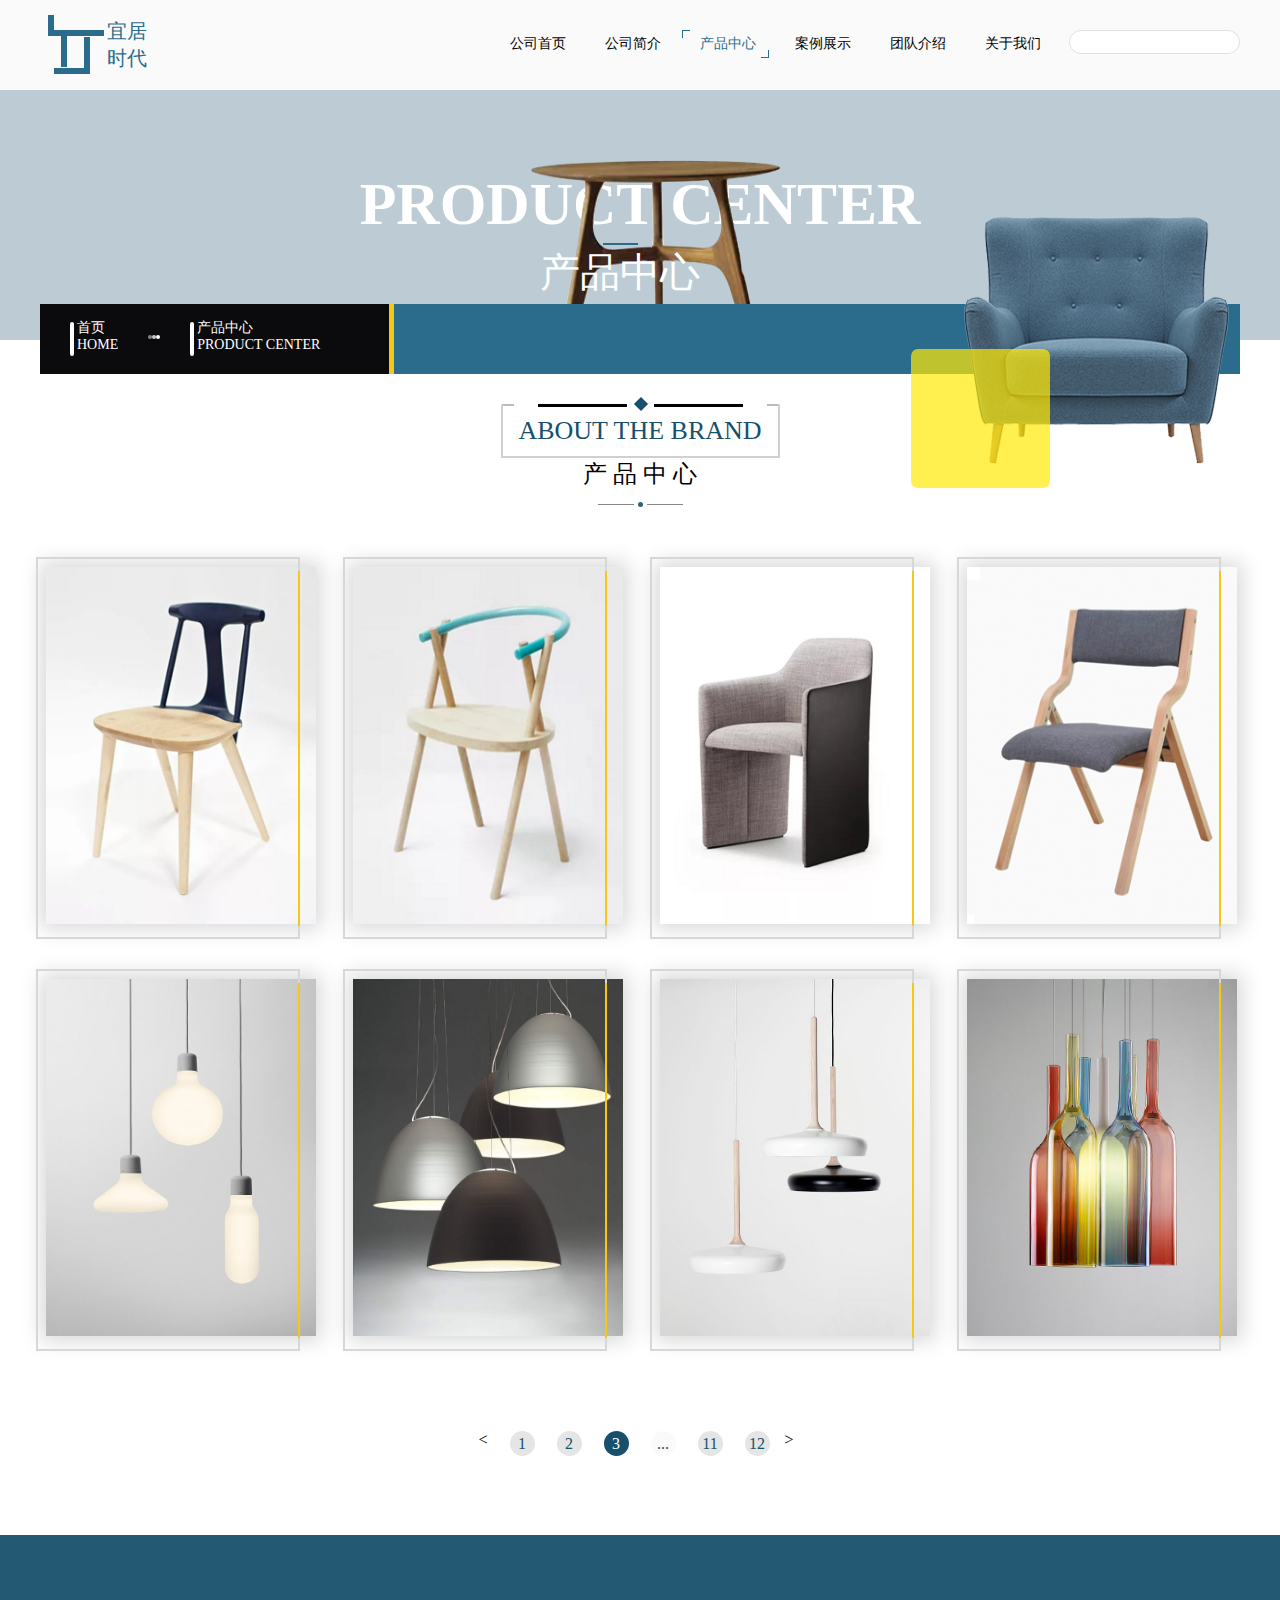
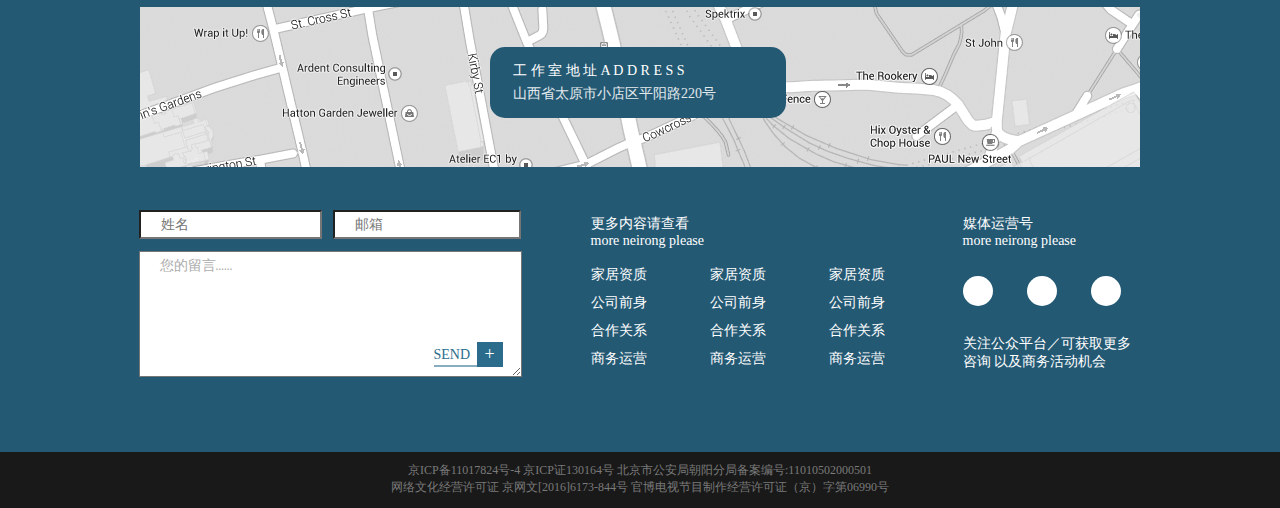
<file: chanpin.html>
<!DOCTYPE html>
<html lang="en">
<head>
	<meta charset="UTF-8">
	<title>宜居时代</title>
	<link rel="stylesheet" href="css/chanpin.css">
	<link rel="stylesheet" href="css/public.css">
</head>
<body>
	<!-- 顶部开始 -->
	<div class="top">
		<div class="top_nr">
			<div class="top_nrleft">
				<div class="top_logo">
					<div class="logo_top"></div>
					<div class="logo_bottom">
						<div class="logo_dingwei"></div>
					</div>
				</div>
				<div class="top_logowz">
					宜居时代
				</div>
			</div>
			<div class="top_right">
				<div class="top_search">
					<form action="" method=""> 
						<label for=""></label>
						<input type="search" placeholder="" class="search_kuang">
				    	<input type="submit" value="&#xe633;" class="search_btn">
					</form>
				</div>	
				<div class="top_rwenzi">
					<a href="guanyu.html">
						<div class="top_wzs"></div>
						关于我们
						<div class="top_wzx"></div>
					</a>
				</div>
				<div class="top_rwenzi">
					<a href="tuandui.html">
						<div class="top_wzs"></div>
						团队介绍
						<div class="top_wzx"></div>
					</a>
				</div>
				<div class="top_rwenzi">
					<a href="anli.html">
						<div class="top_wzs"></div>
						案例展示
						<div class="top_wzx"></div>
					</a>
				</div>
				<div class="top_rwenzi top_rwenzi1">
					<a href="chanpin.html">
						<div class="top_wzs top_wzs1"></div>
						产品中心
						<div class="top_wzx top_wzx1"></div>
					</a>
				</div>
				<div class="top_rwenzi">
					<a href="jianjie.html">
						<div class="top_wzs"></div>
						公司简介
						<div class="top_wzx"></div>
					</a>
				</div>
				<div class="top_rwenzi">
					<a href="index.html">
						<div class="top_wzs"></div>
						公司首页
						<div class="top_wzx"></div>
					</a>
				</div>
					
			</div>
		</div>
	</div>
	<!-- 顶部结束 -->
	<!-- banner开始 -->
	<div class="banner">
		<div class="banner_center">
			<div class="banner_titlte">PRODUCT CENTER</div>
			<img src="img/chanpin1.png" alt="" class="banner1">
			<div class="banner_zi">
				<div class="banner_lantiao"></div>
				产品中心
			</div>
			<div class="banner_biaoti">
				<div class="banner_biaoti1">
					<div class="banner_shutiao"></div>
					<div class="banner_btwz">
						<p>首页</p>
						<p>HOME</p>
					</div>
					<div class="banner_yuan"></div>
					<div class="banner_yuan banner_yuan1"></div>
					<div class="banner_yuan banner_yuan1 banner_yuan2"></div>

					<div class="banner_shutiao banner_shutiao1"></div>
					<div class="banner_btwz">
						<p>产品中心</p>
						<p>PRODUCT CENTER</p>
					</div>
				</div>
				<div class="banner_biaoti2"></div>
				<img src="img/shafa.png" alt="" class="banner_shafa">
				<div class="banner_huangkuai"></div>
			</div>

		</div>
	</div>
	<!-- banner结束 -->
	<!-- 成功案例开始 -->
	<div class="succed_title">
		ABOUT THE BRAND
		<div class="succed_tiao"></div>
		<div class="succed_tiao2"></div>
		<div class="succed_tiao3"></div>
		<div class="succed_tiao1"></div>
		<div class="succed_fangkuai"></div>
	</div>
	<div class="succed_name">
		产 品 中 心
	</div>
	<div class="tiao">
		<div class="succed_nametiao"></div>
		<div class="succed_nameyuan"></div>
		<div class="succed_nametiao1"></div>
	</div>
	<div class="chanpin_neirong">
		<div class="cp_nr1">
			<div class="cp_nrmohu">
				<div class="cp_nrmohu cp_nrmohu1">
				</div>
				<div class="cp_nrwenzi">
					<p>办公椅</p>
					<p>BUSINESS CHAIR</p>
					<div class="cp_nrjia">+</div>
				</div>
				<img src="img/chanpin2.png" alt="">
			</div>	
			<div class="cp_ner1">
				<div class="cp_nryellow"></div>
			</div>	
		</div>

		<div class="cp_nr1 cp_nr2">
			<div class="cp_nrmohu">
				<div class="cp_nrmohu cp_nrmohu1">
				</div>
				<div class="cp_nrwenzi">
					<p>办公椅</p>
					<p>BUSINESS CHAIR</p>
					<div class="cp_nrjia">+</div>
				</div>
				<img src="img/chanpin3.png" alt="">
			</div>	
			<div class="cp_ner1">
				<div class="cp_nryellow"></div>
			</div>	
		</div>

		<div class="cp_nr1 cp_nr2">
			<div class="cp_nrmohu">
				<div class="cp_nrmohu cp_nrmohu1">
				</div>
				<div class="cp_nrwenzi">
					<p>办公椅</p>
					<p>BUSINESS CHAIR</p>
					<div class="cp_nrjia">+</div>
				</div>
				<img src="img/chanpin4.png" alt="">
			</div>	
			<div class="cp_ner1">
				<div class="cp_nryellow"></div>
			</div>	
		</div>

		<div class="cp_nr1 cp_nr2">
			<div class="cp_nrmohu">
				<div class="cp_nrmohu cp_nrmohu1">
				</div>
				<div class="cp_nrwenzi">
					<p>办公椅</p>
					<p>BUSINESS CHAIR</p>
					<div class="cp_nrjia">+</div>
				</div>
				<img src="img/chanpin5.png" alt="">
			</div>	
			<div class="cp_ner1">
				<div class="cp_nryellow"></div>
			</div>	
		</div>	
	</div>
	<div class="chanpin_neirong chanpin_neirong1">
		<div class="cp_nr1">
			<div class="cp_nrmohu">
				<div class="cp_nrmohu cp_nrmohu1">
				</div>
				<div class="cp_nrwenzi">
					<p>办公椅</p>
					<p>BUSINESS CHAIR</p>
					<div class="cp_nrjia">+</div>
				</div>
				<img src="img/chanpin6.png" alt="">
			</div>	
			<div class="cp_ner1">
				<div class="cp_nryellow"></div>
			</div>	
		</div>

		<div class="cp_nr1 cp_nr2">
			<div class="cp_nrmohu">
				<div class="cp_nrmohu cp_nrmohu1">
				</div>
				<div class="cp_nrwenzi">
					<p>办公椅</p>
					<p>BUSINESS CHAIR</p>
					<div class="cp_nrjia">+</div>
				</div>
				<img src="img/chanpin7.png" alt="">
			</div>	
			<div class="cp_ner1">
				<div class="cp_nryellow"></div>
			</div>	
		</div>

		<div class="cp_nr1 cp_nr2">
			<div class="cp_nrmohu">
				<div class="cp_nrmohu cp_nrmohu1">
				</div>
				<div class="cp_nrwenzi">
					<p>办公椅</p>
					<p>BUSINESS CHAIR</p>
					<div class="cp_nrjia">+</div>
				</div>
				<img src="img/chanpin8.png" alt="">
			</div>	
			<div class="cp_ner1">
				<div class="cp_nryellow"></div>
			</div>	
		</div>

		<div class="cp_nr1 cp_nr2">
			<div class="cp_nrmohu">
				<div class="cp_nrmohu cp_nrmohu1">
				</div>
				<div class="cp_nrwenzi">
					<p>办公椅</p>
					<p>BUSINESS CHAIR</p>
					<div class="cp_nrjia">+</div>
				</div>
				<img src="img/chanpin9.png" alt="">
			</div>	
			<div class="cp_ner1">
				<div class="cp_nryellow"></div>
			</div>	
		</div>	
	</div>
	<div class="wc_yema">
		<span class="wc_yemaleft">&lt;</span>	
		<div class="wc_mashu">
			<a href=""><div class="yema1">1</div></a>
			<a href=""><div class="yema1">2</div></a>
			<a href=""><div class="yema1 yema2">3</div></a>
			<a href=""><div class="yema1 yema3">...</div></a>
			<a href=""><div class="yema1">11</div></a>
			<a href=""><div class="yema1">12</div></a>
		</div>
		<span class="wc_yemaright">&gt;</span>
	</div>
	<!-- 成功案例结束 -->
	
	<!-- 站点地图开始 -->
	<div class="map">
		<div class="map_map">
			<img src="img/map.png" alt="">
			<span>&#xe676;</span>
			<div class="map_address">
				<p>工 作 室 地 址 A D D R E S S</p>
				<h5>山西省太原市小店区平阳路220号</h5>
			</div>
		</div>
		<div class="map_lx">
			<div class="map_email">
				<input type="email" placeholder="姓名" class="map_name">
				<input type="email" placeholder="邮箱" class="map_name map_youxiang">
				<textarea name="" id="" class="map_name map_liuyan">您的留言……  </textarea>
				<a href="" class="map_jt">
					<div class="map_jiahao">+</div>
					<div class="map_tiao">SEND</div>
				</a>
			</div>
			<div class="map_lianjie">
				<div class="map_lianjie1">
					<p>更多内容请查看</p>
					<span>more neirong please</span>
				</div>
				<div class="map_li1">
						<span>家居资质</span>
						<p>公司前身</p>
						<p>合作关系</p>
						<p>商务运营</p>
					</div>
					<div class="map_li1 map_li2">
						<span>家居资质</span>
						<p>公司前身</p>
						<p>合作关系</p>
						<p>商务运营</p>
					</div>
					<div class="map_li1 map_li2">
						<span>家居资质</span>
						<p>公司前身</p>
						<p>合作关系</p>
						<p>商务运营</p>
					</div>
			</div>
			<div class="map_lianjie map_meiti">
				<div class="map_lianjie1">
					<p>媒体运营号</p>
					<span>more neirong please</span>
				</div>
				<div class="map_weibo">
					<div class="weibo">&#xe699;</div>
					<div class="weibo weixin">&#xe619;</div>
					<div class="weibo weixin">&#xe630;</div>
				</div>
				<div class="map_p">关注公众平台／可获取更多咨询 以及商务活动机会</div>
			</div>
		</div>
	</div>
	<div class="xukezheng">
		<div class="xkz_wenzi">
			京ICP备11017824号-4 京ICP证130164号 北京市公安局朝阳分局备案编号:11010502000501
			<br>网络文化经营许可证 京网文[2016]6173-844号 官博电视节目制作经营许可证（京）字第06990号
		</div>	
	</div>
	<!-- 站点地图结束 -->
</body>
</html>
</file>
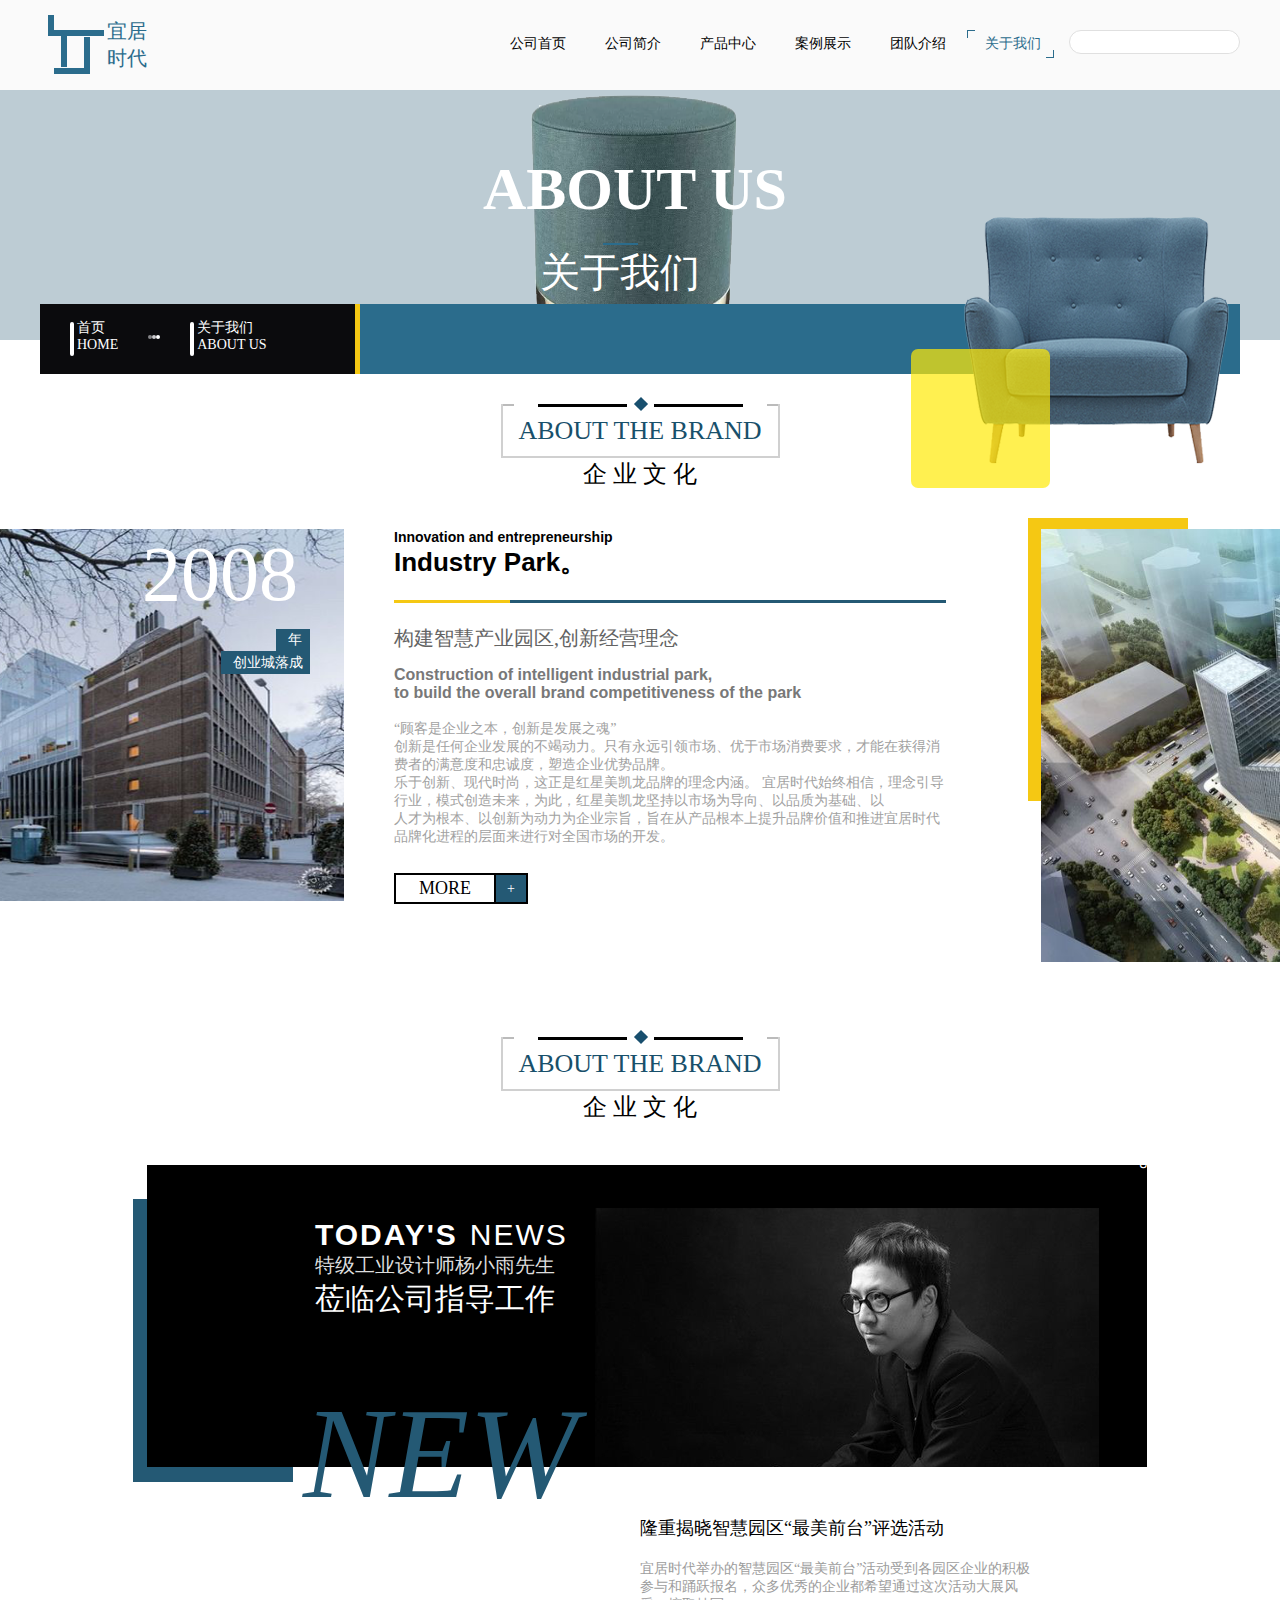
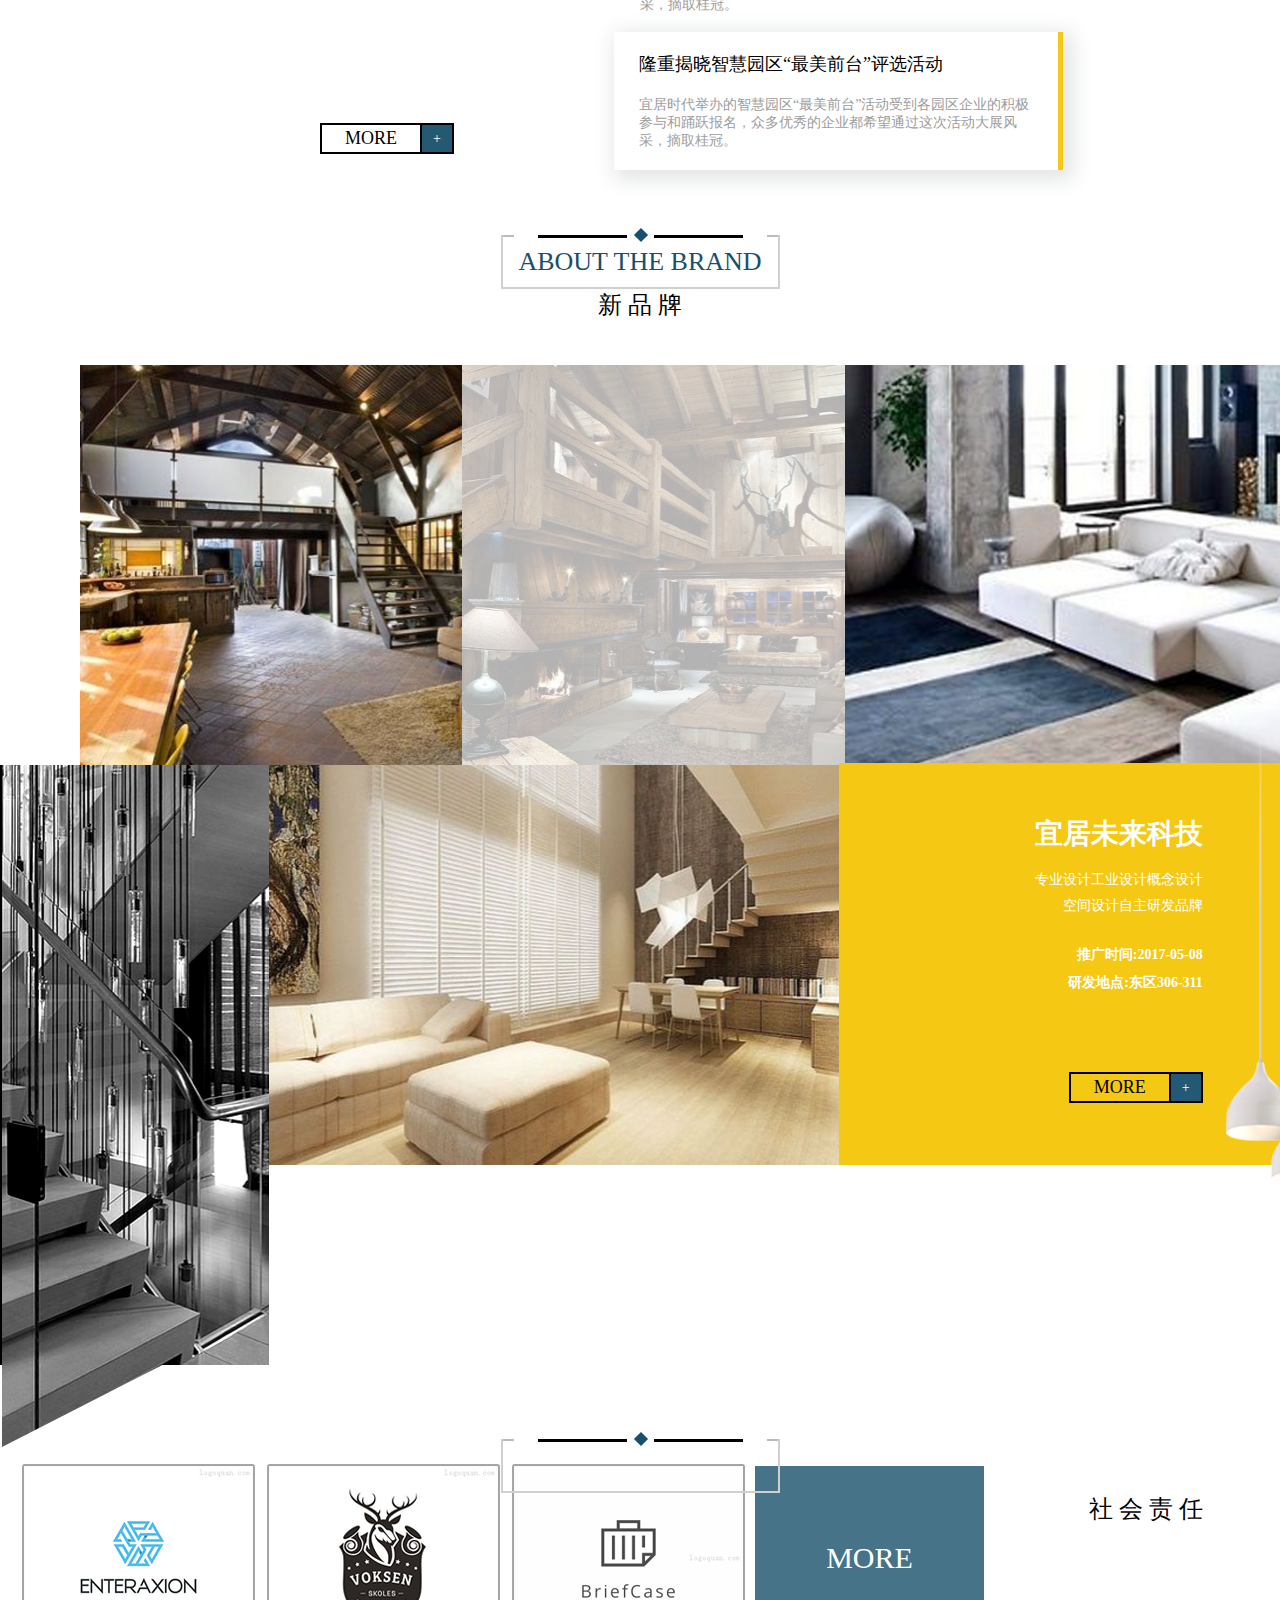
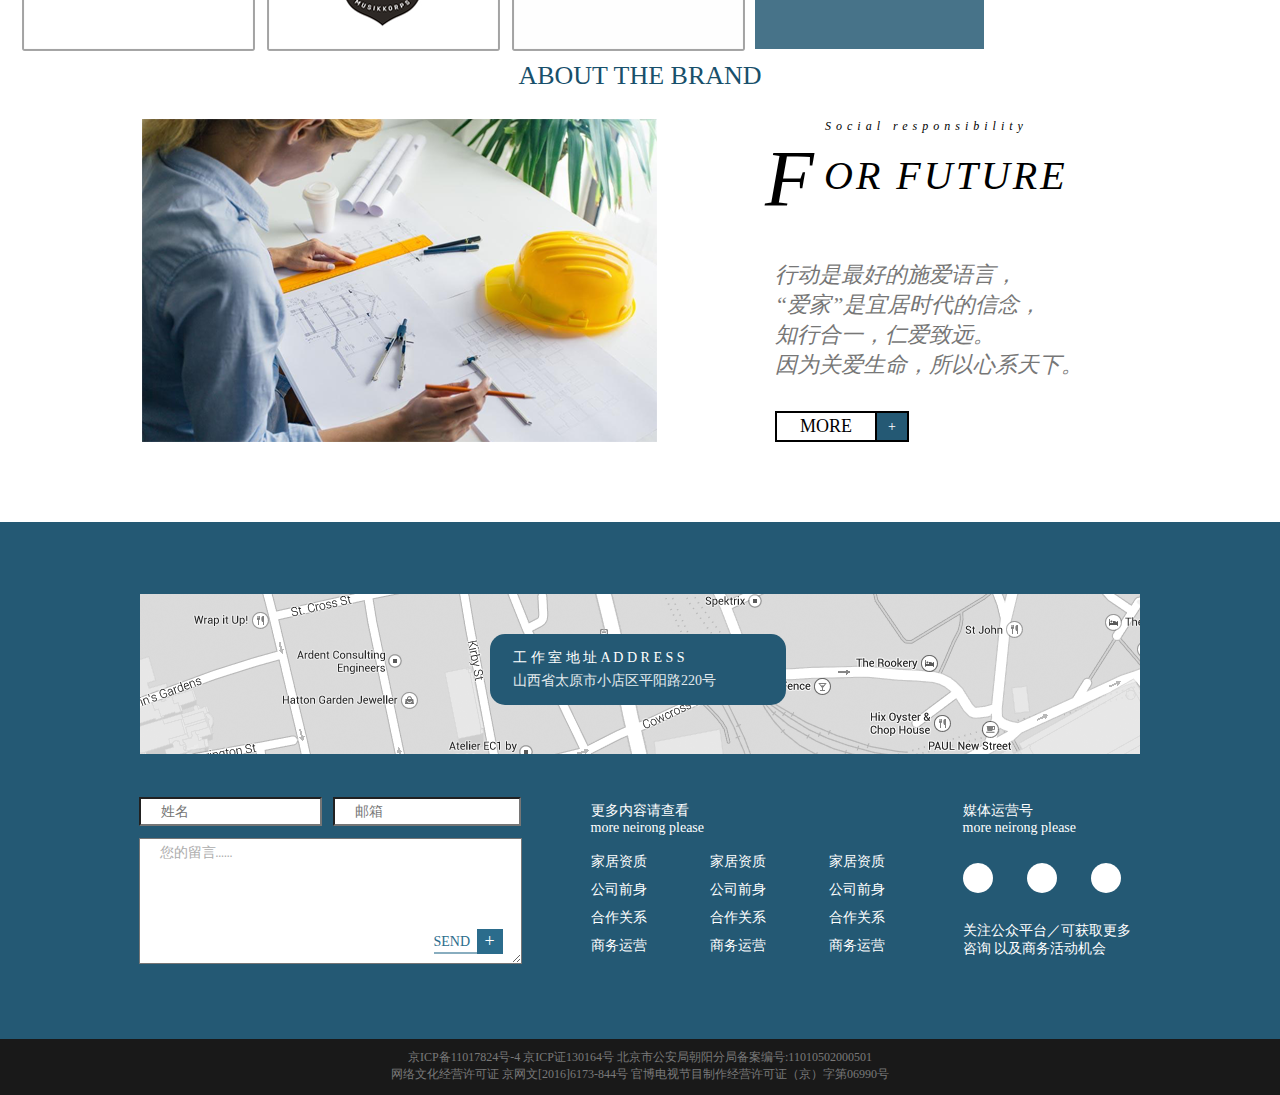
<file: guanyu.html>
<!DOCTYPE html>
<html lang="en">
<head>
	<meta charset="UTF-8">
	<title>宜居时代</title>
	<link rel="stylesheet" href="css/guanyu.css">
	<link rel="stylesheet" href="css/public.css">
</head>
<body>
	<!-- 顶部开始 -->
	<div class="top">
		<div class="top_nr">
			<div class="top_nrleft">
				<div class="top_logo">
					<div class="logo_top"></div>
					<div class="logo_bottom">
						<div class="logo_dingwei"></div>
					</div>
				</div>
				<div class="top_logowz">
					宜居时代
				</div>
			</div>
			<div class="top_right">
				<div class="top_search">
					<form action="" method=""> 
						<label for=""></label>
						<input type="search" placeholder="" class="search_kuang">
				    	<input type="submit" value="&#xe633;" class="search_btn">
					</form>
				</div>	
				<div class="top_rwenzi top_rwenzi1">
					<a href="guanyu.html">
						<div class="top_wzs top_wzs1"></div>
						关于我们
						<div class="top_wzx top_wzx1"></div>
					</a>
				</div>
				<div class="top_rwenzi">
					<a href="tuandui.html">
						<div class="top_wzs"></div>
						团队介绍
						<div class="top_wzx"></div>
					</a>
				</div>
				<div class="top_rwenzi">
					<a href="anli.html">
						<div class="top_wzs"></div>
						案例展示
						<div class="top_wzx"></div>
					</a>
				</div>
				<div class="top_rwenzi">
					<a href="chanpin.html">
						<div class="top_wzs"></div>
						产品中心
						<div class="top_wzx"></div>
					</a>
				</div>
				<div class="top_rwenzi">
					<a href="jianjie.html">
						<div class="top_wzs"></div>
						公司简介
						<div class="top_wzx"></div>
					</a>
				</div>
				<div class="top_rwenzi">
					<a href="index.html">
						<div class="top_wzs"></div>
						公司首页
						<div class="top_wzx"></div>
					</a>
				</div>
					
			</div>
		</div>
	</div>
	<!-- 顶部结束 -->
	<!-- banner开始 -->
	<div class="banner">
		<div class="banner_center">
			<img src="img/guanyu1.png" alt="" class="banner1">
			<div class="banner_titlte">ABOUT US</div>
			<div class="banner_zi">
				<div class="banner_lantiao"></div>
				关于我们
			</div>
			<div class="banner_biaoti">
				<div class="banner_biaoti1">
					<div class="banner_shutiao"></div>
					<div class="banner_btwz">
						<p>首页</p>
						<p>HOME</p>
					</div>
					<div class="banner_yuan"></div>
					<div class="banner_yuan banner_yuan1"></div>
					<div class="banner_yuan banner_yuan1 banner_yuan2"></div>

					<div class="banner_shutiao banner_shutiao1"></div>
					<div class="banner_btwz">
						<p>关于我们</p>
						<p>ABOUT US</p>
					</div>
				</div>
				<div class="banner_biaoti2"></div>
				<img src="img/shafa.png" alt="" class="banner_shafa">
				<div class="banner_huangkuai"></div>
			</div>
		</div>
	</div>
	<!-- banner结束 -->
	<!-- 企业文化开始 -->
	<div class="succed_title">
		ABOUT THE BRAND
		<div class="succed_tiao"></div>
		<div class="succed_tiao2"></div>
		<div class="succed_tiao3"></div>
		<div class="succed_tiao1"></div>
		<div class="succed_fangkuai"></div>
	</div>
	<div class="succed_name">
		企 业 文 化
	</div>
	<div class="neirong">
		<img src="img/guanyu2.png" alt="" class="nr_img1">
		<p>2008</p>
		<div class="nr_wz1">年</div>
		<div class="nr_wz2">创业城落成</div>
		<div class="nr_wzcenter">
			<span>Innovation and entrepreneurship</span>
			<h1>Industry Park。</h1>
			<div class="nr_fenge1"></div>
			<div class="nr_fenge2"></div>
			<h2>构建智慧产业园区,创新经营理念</h2>
			<h3>Construction of intelligent industrial park, 
             <br>to build the overall brand competitiveness of the park</h3>
             <div class="nr_wz3">
             	“顾客是企业之本，创新是发展之魂”
				<br>创新是任何企业发展的不竭动力。只有永远引领市场、优于市场消费要求，才能在获得消费者的满意度和忠诚度，塑造企业优势品牌。
				<br>乐于创新、现代时尚，这正是红星美凯龙品牌的理念内涵。
				宜居时代始终相信，理念引导行业，模式创造未来，为此，红星美凯龙坚持以市场为导向、以品质为基础、以<br>人才为根本、以创新为动力为企业宗旨，旨在从产品根本上提升品牌价值和推进宜居时代品牌化进程的层面来进行对全国市场的开发。
             </div>
			<a href="">
				 <div class="nr_more">MORE</div>
				 <div class="nr_jiahao">+</div>
			</a>
		</div>
		<div class="nr_tln">
			<img src="img/guanyu3.png" alt="" class="nr_img2">
			<div class="nr_tophuang"></div>
			<div class="nr_lefthuang"></div>
		</div>
	</div>
	<!-- 企业文化结束 -->
	<!-- 行业动态开始 -->
	<div class="succed_title succed_title1" >
		ABOUT THE BRAND
		<div class="succed_tiao"></div>
		<div class="succed_tiao2"></div>
		<div class="succed_tiao3"></div>
		<div class="succed_tiao1"></div>
		<div class="succed_fangkuai"></div>
	</div>
	<div class="succed_name succed_name1">
		企 业 文 化
	</div>
	<div class="qywh">
		<div class="hangyedt">
			<div class="lantiao1"></div>
			<div class="dongtai">
				<div class="dongtai_zi">
					<span class="dongtai_zi1">TODAY'S</span>
					<p>NEWS</p>
					<span class="dongtaizi2">特级工业设计师杨小雨先生</span>
					<span class="dongtaizi3">莅临公司指导工作</span>
					<div class="dt_dingwei">。</div>
					<img src="img/guanyu4.png" alt="">
				</div>
			</div>
			<div class="lantiao2"></div>
			<div class="dt_new">NEW</div>
		</div>
		<div class="dt_wenziword">
			<a href="">
				<div class="dt_more">
				<div class="nr_more">MORE</div>
				<div class="nr_jiahao">+</div>
			</div>
			</a>
			<div class="dt_wenzi">
				<h2>隆重揭晓智慧园区“最美前台”评选活动</h2>
				<h3>宜居时代举办的智慧园区“最美前台”活动受到各园区企业的积极参与和踊跃报名，众多优秀的企业都希望通过这次活动大展风采，摘取桂冠。</h3>
			</div>
			<div class="dt_wenzi1">
				<h2>隆重揭晓智慧园区“最美前台”评选活动</h2>
				<h3>宜居时代举办的智慧园区“最美前台”活动受到各园区企业的积极参与和踊跃报名，众多优秀的企业都希望通过这次活动大展风采，摘取桂冠。</h3>
			</div>
		</div>
	</div>
	<!-- 行业动态结束 -->
	<!-- 新品牌开始 -->
	<div class="succed_title succed_title1" >
		ABOUT THE BRAND
		<div class="succed_tiao"></div>
		<div class="succed_tiao2"></div>
		<div class="succed_tiao3"></div>
		<div class="succed_tiao1"></div>
		<div class="succed_fangkuai"></div>
	</div>
	<div class="succed_name succed_name1">
		新 品 牌
	</div>
	<div class="new_img">
		<div class="new_bjimg">
			<div class="bj_img">
				<div class="new_tpword new_tp1">
					<div class="new_img6wz1">
						<p>宜居未来科技</p>
						<span>专业设计工业设计概念设计</span>
						<h1>空间设计自主研发品牌</h1>
						<h2>推广时间:2017-05-08</h2>
						<h3>研发地点:东区306-311</h3>
						<a href="">
							<div class="new_more1">
								<div class="nr_more">MORE</div>
								<div class="nr_jiahao">+</div>
							</div>
						</a>
					</div>
				</div>
			</div>

			<div class="bj_img bj_img1">
				<div class="new_tpword new_tp2">
					<div class="new_img6wz1">
						<p>宜居未来科技</p>
						<span>专业设计工业设计概念设计</span>
						<h1>空间设计自主研发品牌</h1>
						<h2>推广时间:2017-05-08</h2>
						<h3>研发地点:东区306-311</h3>
						<a href="">
							<div class="new_more1">
								<div class="nr_more">MORE</div>
								<div class="nr_jiahao">+</div>
							</div>
						</a>
					</div>
				</div>
			</div>

			<div class="bi_img2">
				<div class="new_tpword new_tp3">
					<div class="new_img6wz1">
						<p>宜居未来科技</p>
						<span>专业设计工业设计概念设计</span>
						<h1>空间设计自主研发品牌</h1>
						<h2>推广时间:2017-05-08</h2>
						<h3>研发地点:东区306-311</h3>
						<a href="">
							<div class="new_more1">
								<div class="nr_more">MORE</div>
								<div class="nr_jiahao">+</div>
							</div>
						</a>
					</div>
				</div>
			</div>
		</div>

		<div class="new_bjimg2">
			<div class="bj_img3">
				<div class="new_tpword new_img4">
					<div class="new_img6wz1">
						<p>宜居未来科技</p>
						<span>专业设计工业设计概念设计</span>
						<h1>空间设计自主研发品牌</h1>
						<h2>推广时间:2017-05-08</h2>
						<h3>研发地点:东区306-311</h3>
						<a href="">
							<div class="new_more1">
								<div class="nr_more">MORE</div>
								<div class="nr_jiahao">+</div>
							</div>
						</a>
					</div>
				</div>
			</div>
			<div class="bj_img4">
				<div class="new_tpword new_tp5">
					<div class="new_img6wz1">
						<p>宜居未来科技</p>
						<span>专业设计工业设计概念设计</span>
						<h1>空间设计自主研发品牌</h1>
						<h2>推广时间:2017-05-08</h2>
						<h3>研发地点:东区306-311</h3>
						<a href="">
							<div class="new_more1">
								<div class="nr_more">MORE</div>
								<div class="nr_jiahao">+</div>
							</div>
						</a>
					</div>
				</div>
			</div>
			<div class="new_img6">
				<div class="new_img6wz">
					<p>宜居未来科技</p>
					<span>专业设计工业设计概念设计</span>
					<h1>空间设计自主研发品牌</h1>
					<h2>推广时间:2017-05-08</h2>
					<h3>研发地点:东区306-311</h3>
					<a href="">
						<div class="new_more">
							<div class="nr_more">MORE</div>
							<div class="nr_jiahao">+</div>
						</div>
					</a>
				</div>
			</div>
			<img src="img/guanyu10.png" alt="" class="new_img7">
			<a href="">
				<div class="new_imglogo">
					<img src="img/logo1.png" alt="" class="new_logo1">
					<img src="img/logo2.png" alt="" class="new_logo2">
					<img src="img/logo3.png" alt="" class="new_logo3">
					<div class="new_logo4">MORE</div>
				</div>
			</a>
		</div>



	</div>

	<div class="succed_title succed_title1" >
		ABOUT THE BRAND
		<div class="succed_tiao"></div>
		<div class="succed_tiao2"></div>
		<div class="succed_tiao3"></div>
		<div class="succed_tiao1"></div>
		<div class="succed_fangkuai"></div>
	</div>
	<div class="succed_name succed_name1">
		社 会 责 任
	</div>
	<div class="future">
		<img src="img/future.png" alt="">
		<div class="future_wz">
			<p>Social responsibility</p>
			<div class="future_wz1">
				<span class="future_wz11">F</span>
				<span class="future_wz12">OR FUTURE</span>
			</div>
			<div class="future_wz2">
				行动是最好的施爱语言， 
				<br>“爱家”是宜居时代的信念， 
				<br>知行合一，仁爱致远。 
				<br>因为关爱生命，所以心系天下。
			</div>
			<a href="" class="future_more">
				<div class="nr_more">MORE</div>
		        <div class="nr_jiahao">+</div>
			</a>
		</div>
	</div>
	<!-- 新品牌结束 -->
	<!-- 站点地图开始 -->
	<div class="map">
		<div class="map_map">
			<img src="img/map.png" alt="">
			<span>&#xe676;</span>
			<div class="map_address">
				<p>工 作 室 地 址 A D D R E S S</p>
				<h5>山西省太原市小店区平阳路220号</h5>
			</div>
		</div>
		<div class="map_lx">
			<div class="map_email">
				<input type="email" placeholder="姓名" class="map_name">
				<input type="email" placeholder="邮箱" class="map_name map_youxiang">
				<textarea name="" id="" class="map_name map_liuyan">您的留言……  </textarea>
				<a href="" class="map_jt">
					<div class="map_jiahao">+</div>
					<div class="map_tiao">SEND</div>
				</a>
			</div>
			<div class="map_lianjie">
				<div class="map_lianjie1">
					<p>更多内容请查看</p>
					<span>more neirong please</span>
				</div>
				<div class="map_li1">
						<span>家居资质</span>
						<p>公司前身</p>
						<p>合作关系</p>
						<p>商务运营</p>
					</div>
					<div class="map_li1 map_li2">
						<span>家居资质</span>
						<p>公司前身</p>
						<p>合作关系</p>
						<p>商务运营</p>
					</div>
					<div class="map_li1 map_li2">
						<span>家居资质</span>
						<p>公司前身</p>
						<p>合作关系</p>
						<p>商务运营</p>
					</div>
			</div>
			<div class="map_lianjie map_meiti">
				<div class="map_lianjie1">
					<p>媒体运营号</p>
					<span>more neirong please</span>
				</div>
				<div class="map_weibo">
					<div class="weibo">&#xe699;</div>
					<div class="weibo weixin">&#xe619;</div>
					<div class="weibo weixin">&#xe630;</div>
				</div>
				<div class="map_p">关注公众平台／可获取更多咨询 以及商务活动机会</div>
			</div>
		</div>
	</div>
	<div class="xukezheng">
		<div class="xkz_wenzi">
			京ICP备11017824号-4 京ICP证130164号 北京市公安局朝阳分局备案编号:11010502000501
			<br>网络文化经营许可证 京网文[2016]6173-844号 官博电视节目制作经营许可证（京）字第06990号
		</div>	
	</div>
	<!-- 站点地图结束 -->
</body>
</html>
</file>
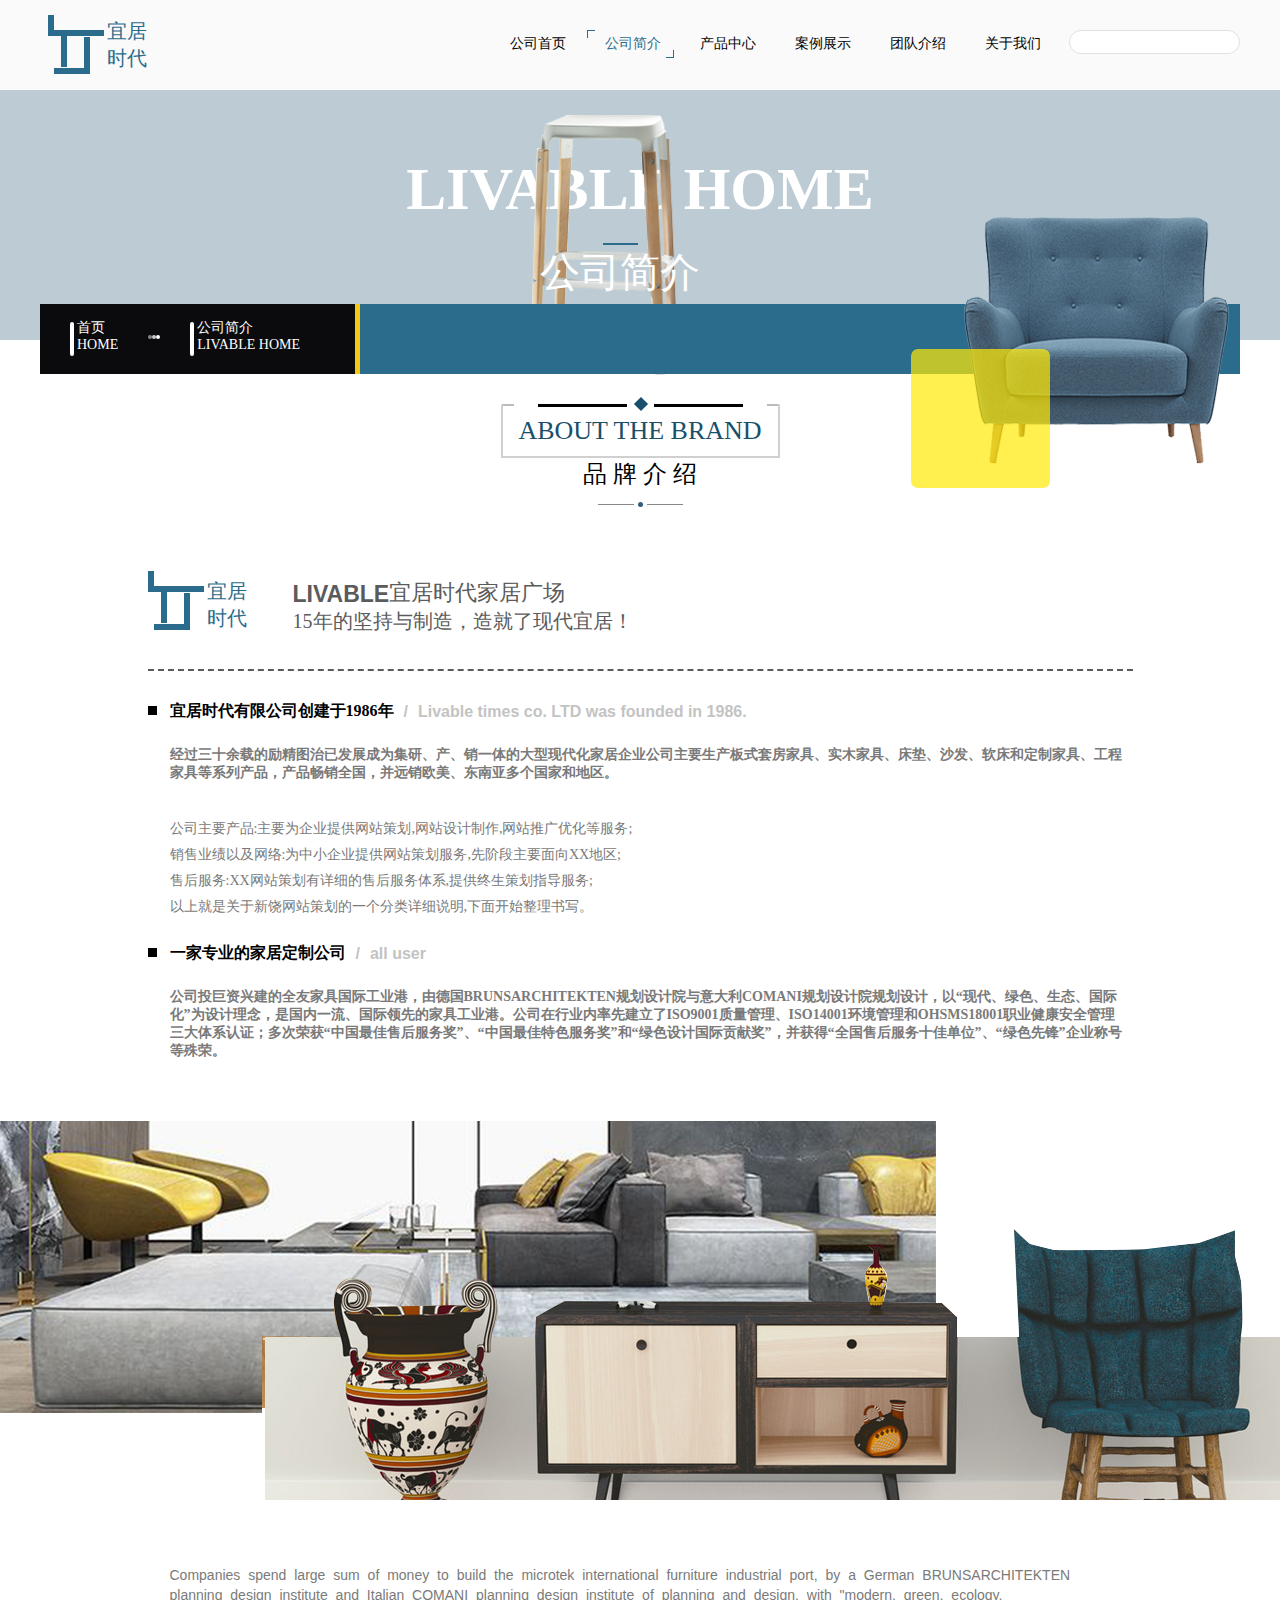
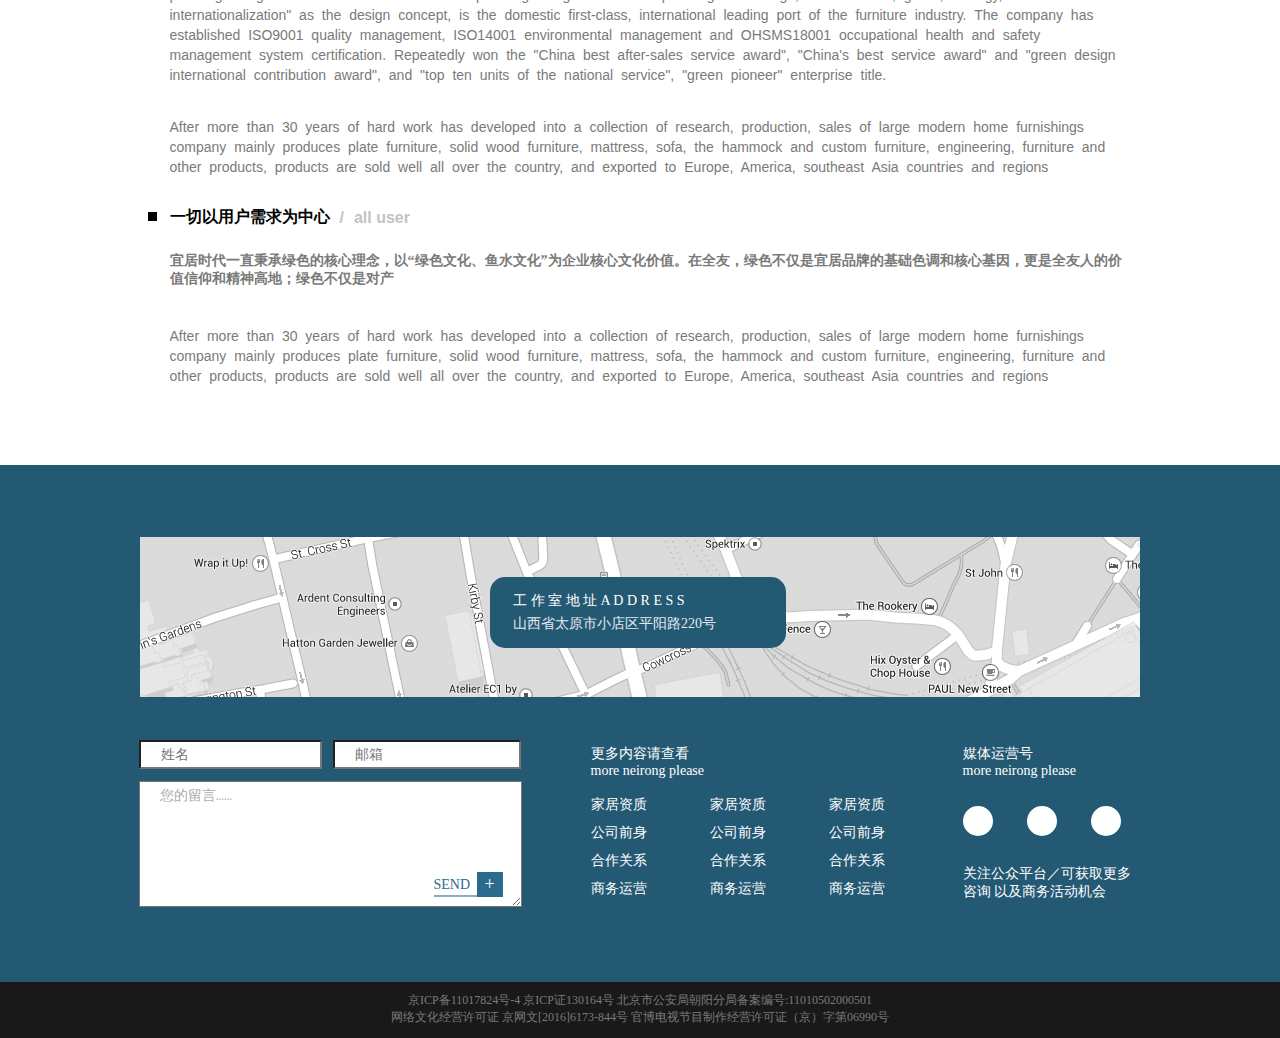
<file: jianjie.html>
<!DOCTYPE html>
<html lang="en">
<head>
	<meta charset="UTF-8">
	<title>宜居时代</title>
	<link rel="stylesheet" href="css/jinajie.css">
	<link rel="stylesheet" href="css/public.css">
</head>
<body>
	<!-- 顶部开始 -->
	<div class="top">
		<div class="top_nr">
			<div class="top_nrleft">
				<div class="top_logo">
					<div class="logo_top"></div>
					<div class="logo_bottom">
						<div class="logo_dingwei"></div>
					</div>
				</div>
				<div class="top_logowz">
					宜居时代
				</div>
			</div>
			<div class="top_right">
				<div class="top_search">
					<form action="" method=""> 
						<label for=""></label>
						<input type="search" placeholder="" class="search_kuang">
				    	<input type="submit" value="&#xe633;" class="search_btn">
					</form>
				</div>	
				<div class="top_rwenzi">
					<a href="guanyu.html">
						<div class="top_wzs"></div>
						关于我们
						<div class="top_wzx"></div>
					</a>
				</div>
				<div class="top_rwenzi">
					<a href="tuandui.html">
						<div class="top_wzs"></div>
						团队介绍
						<div class="top_wzx"></div>
					</a>
				</div>
				<div class="top_rwenzi">
					<a href="anli.html">
						<div class="top_wzs"></div>
						案例展示
						<div class="top_wzx"></div>
					</a>
				</div>
				<div class="top_rwenzi">
					<a href="chanpin.html">
						<div class="top_wzs"></div>
						产品中心
						<div class="top_wzx"></div>
					</a>
				</div>
				<div class="top_rwenzi top_rwenzi1">
					<a href="jianjie.html">
						<div class="top_wzs top_wzs1"></div>
						公司简介
						<div class="top_wzx top_wzx1"></div>
					</a>
				</div>
				<div class="top_rwenzi">
					<a href="index.html">
						<div class="top_wzs"></div>
						公司首页
						<div class="top_wzx"></div>
					</a>
				</div>
					
			</div>
		</div>
	</div>
	<!-- 顶部结束 -->
	<!-- banner开始 -->
	<div class="banner">
		<div class="banner_center">
			<div class="banner_titlte">LIVABLE HOME</div>

			<img src="img/jianjie1.png" alt="" class="banner1">
			<div class="banner_zi">
				<div class="banner_lantiao"></div>
				公司简介
			</div>
			<div class="banner_biaoti">
				<div class="banner_biaoti1">
					<div class="banner_shutiao"></div>
					<div class="banner_btwz">
						<p>首页</p>
						<p>HOME</p>
					</div>
					<div class="banner_yuan"></div>
					<div class="banner_yuan banner_yuan1"></div>
					<div class="banner_yuan banner_yuan1 banner_yuan2"></div>

					<div class="banner_shutiao banner_shutiao1"></div>
					<div class="banner_btwz">
						<p>公司简介</p>
						<p>LIVABLE HOME</p>
					</div>
				</div>
				<div class="banner_biaoti2"></div>
				<img src="img/shafa.png" alt="" class="banner_shafa">
				<div class="banner_huangkuai"></div>
			</div>

		</div>
	</div>
	<!-- banner结束 -->
	<!-- 成功案例开始 -->
	<div class="succed_title">
		ABOUT THE BRAND
		<div class="succed_tiao"></div>
		<div class="succed_tiao2"></div>
		<div class="succed_tiao3"></div>
		<div class="succed_tiao1"></div>
		<div class="succed_fangkuai"></div>
	</div>
	<div class="succed_name">
		品 牌 介 绍
	</div>
	<div class="tiao">
		<div class="succed_nametiao"></div>
		<div class="succed_nameyuan"></div>
		<div class="succed_nametiao1"></div>
	</div>
	<div class="jianjie">
		<div class="neirong">
			<div class="nr_logo">
				<div class="top_nrleft nr_logoleft">
					<div class="top_logo">
						<div class="logo_top"></div>
						<div class="logo_bottom">
							<div class="logo_dingwei"></div>
						</div>
					</div>
					<div class="top_logowz top_logowz1">
						宜居时代
					</div>
				</div>
				<div class="nr_logoe">
					<p class="p1">LIVABLE</p>
					<p class="p2">宜居时代家居广场</p>
					<div class="p3">15年的坚持与制造，造就了现代宜居！</div>
				</div>
			</div>
			<div class="nr_wenzi">
				<div class="nr_wzbiaoti">
					<div class="nr_fang"></div>
					<div class="nr_biaoti">
						<p>宜居时代有限公司创建于1986年</p>  
						<span>/</span>
						<span>Livable times co. LTD was founded in 1986.</span>
					</div>
				</div>
				<div class="nr_zhuyao">
					<p class="nr_zhuyao1">经过三十余载的励精图治已发展成为集研、产、销一体的大型现代化家居企业公司主要生产板式套房家具、实木家具、床垫、沙发、软床和定制家具、工程家具等系列产品，产品畅销全国，并远销欧美、东南亚多个国家和地区。</p>
					<div class="nr_zhuyaohezi">
						<span>公司主要产品:主要为企业提供网站策划,网站设计制作,网站推广优化等服务;</span>
						<span>销售业绩以及网络:为中小企业提供网站策划服务,先阶段主要面向XX地区;</span>
						<span>售后服务:XX网站策划有详细的售后服务体系,提供终生策划指导服务;</span>
						<span>以上就是关于新饶网站策划的一个分类详细说明,下面开始整理书写。</span>
					</div>	
				</div>
			</div>
			<div class="nr_wenzi">
				<div class="nr_wzbiaoti">
					<div class="nr_fang"></div>
					<div class="nr_biaoti">
						<p>一家专业的家居定制公司</p>  
						<span>/</span>
						<span>all user</span>
					</div>
				</div>
				<div class="nr_zhuyao nr_zhuyao2">
					<p class="nr_zhuyao1">公司投巨资兴建的全友家具国际工业港，由德国BRUNSARCHITEKTEN规划设计院与意大利COMANI规划设计院规划设计，以“现代、绿色、生态、国际化”为设计理念，是国内一流、国际领先的家具工业港。公司在行业内率先建立了ISO9001质量管理、ISO14001环境管理和OHSMS18001职业健康安全管理三大体系认证；多次荣获“中国最佳售后服务奖”、“中国最佳特色服务奖”和“绿色设计国际贡献奖”，并获得“全国售后服务十佳单位”、“绿色先锋”企业称号等殊荣。</p>
				</div>
			</div>
		</div>
		<div class="quanpingimg">
			<img src="img/jianjie3.png" alt="" class="qp_img1">
			<img src="img/jianjie2.png" alt="" class="qp_img2">
		</div>
		<div class="neirong neirong1">
			<div class="nr_wenzi">
				<div class="nr_zhuyao">
					<div class="nr_zhuyaohezi nr_zhuyaohezi1">
						<span>Companies spend large sum of money to build the microtek international furniture industrial port, by a German BRUNSARCHITEKTEN planning design institute and Italian COMANI planning design institute of planning and design, with "modern, green, ecology, internationalization" as the design concept, is the domestic first-class, international leading port of the furniture industry. The company has established ISO9001 quality management, ISO14001 environmental management and OHSMS18001 occupational health and safety management system certification. Repeatedly won the "China best after-sales service award", "China's best service award" and "green design international contribution award", and "top ten units of the national service", "green pioneer" enterprise title.</span>
						<div class="nr_zhuyaohezi12">After more than 30 years of hard work has developed into a collection of research, production, sales of large modern home furnishings company mainly produces plate furniture, solid wood furniture, mattress, sofa, the hammock and custom furniture, engineering, furniture and other products, products are sold well all over the country, and exported to Europe, America, southeast Asia countries and regions</div>
					</div>	
				</div>
			</div>
			<div class="nr_wenzi">
				<div class="nr_wzbiaoti">
					<div class="nr_fang"></div>
					<div class="nr_biaoti">
						<p>一切以用户需求为中心</p>  
						<span>/</span>
						<span>all user</span>
					</div>
				</div>
				<div class="nr_zhuyao nr_zhuyao2">
					<p class="nr_zhuyao1">宜居时代一直秉承绿色的核心理念，以“绿色文化、鱼水文化”为企业核心文化价值。在全友，绿色不仅是宜居品牌的基础色调和核心基因，更是全友人的价值信仰和精神高地；绿色不仅是对产</p>
					<div class="nr_zhuyaohezi nr_zhuyaohezi1">
						<span>After more than 30 years of hard work has developed into a collection of research, production, sales of large modern home furnishings company mainly produces plate furniture, solid wood furniture, mattress, sofa, the hammock and custom furniture, engineering, furniture and other products, products are sold well all over the country, and exported to Europe, America, southeast Asia countries and regions
						</span>
					</div>	
				</div>
			</div>
		</div>
	</div>
	
	
	<!-- 成功案例结束 -->
	
	<!-- 站点地图开始 -->
	<div class="map">
		<div class="map_map">
			<img src="img/map.png" alt="">
			<span>&#xe676;</span>
			<div class="map_address">
				<p>工 作 室 地 址 A D D R E S S</p>
				<h5>山西省太原市小店区平阳路220号</h5>
			</div>
		</div>
		<div class="map_lx">
			<div class="map_email">
				<input type="email" placeholder="姓名" class="map_name">
				<input type="email" placeholder="邮箱" class="map_name map_youxiang">
				<textarea name="" id="" class="map_name map_liuyan">您的留言……  </textarea>
				<a href="" class="map_jt">
					<div class="map_jiahao">+</div>
					<div class="map_tiao">SEND</div>
				</a>
			</div>
			<div class="map_lianjie">
				<div class="map_lianjie1">
					<p>更多内容请查看</p>
					<span>more neirong please</span>
				</div>
				<div class="map_li1">
						<span>家居资质</span>
						<p>公司前身</p>
						<p>合作关系</p>
						<p>商务运营</p>
					</div>
					<div class="map_li1 map_li2">
						<span>家居资质</span>
						<p>公司前身</p>
						<p>合作关系</p>
						<p>商务运营</p>
					</div>
					<div class="map_li1 map_li2">
						<span>家居资质</span>
						<p>公司前身</p>
						<p>合作关系</p>
						<p>商务运营</p>
					</div>
			</div>
			<div class="map_lianjie map_meiti">
				<div class="map_lianjie1">
					<p>媒体运营号</p>
					<span>more neirong please</span>
				</div>
				<div class="map_weibo">
					<div class="weibo">&#xe699;</div>
					<div class="weibo weixin">&#xe619;</div>
					<div class="weibo weixin">&#xe630;</div>
				</div>
				<div class="map_p">关注公众平台／可获取更多咨询 以及商务活动机会</div>
			</div>
		</div>
	</div>
	<div class="xukezheng">
		<div class="xkz_wenzi">
			京ICP备11017824号-4 京ICP证130164号 北京市公安局朝阳分局备案编号:11010502000501
			<br>网络文化经营许可证 京网文[2016]6173-844号 官博电视节目制作经营许可证（京）字第06990号
		</div>	
	</div>
	<!-- 站点地图结束 -->
</body>
</html>
</file>
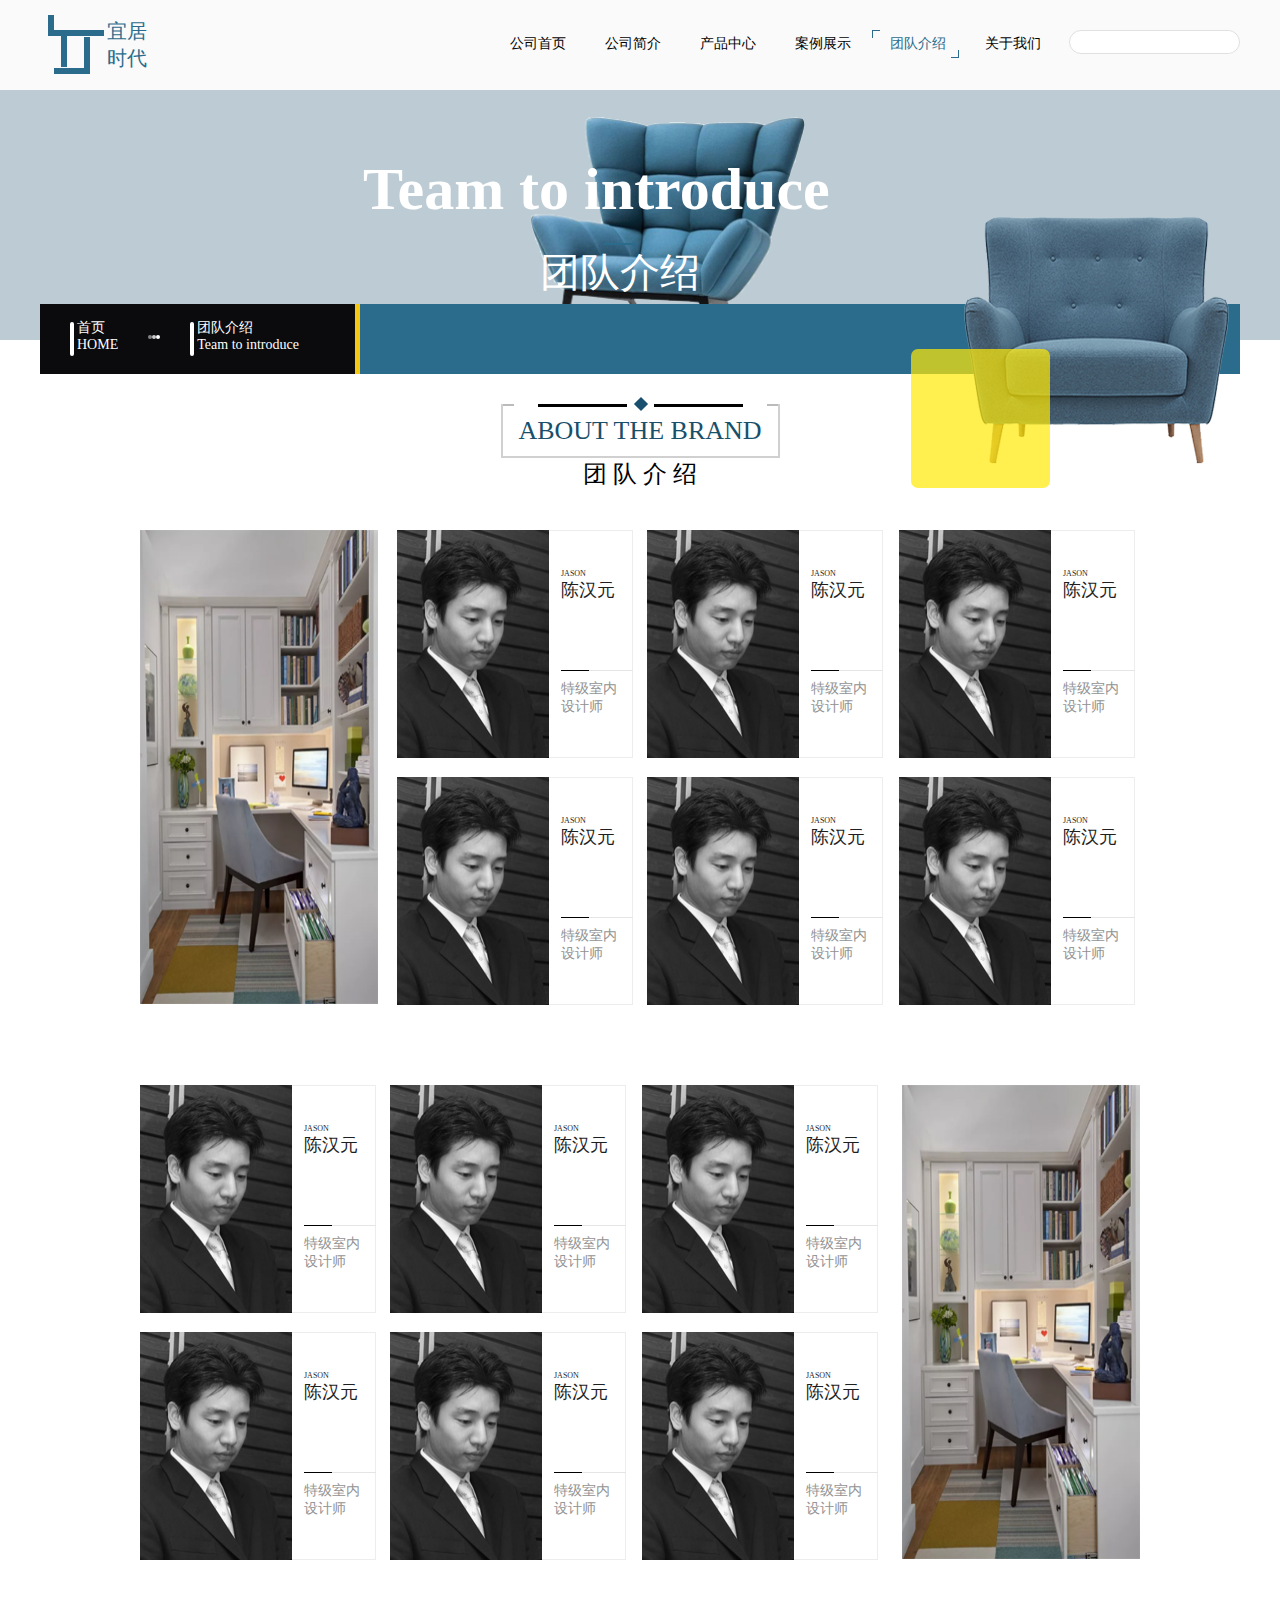
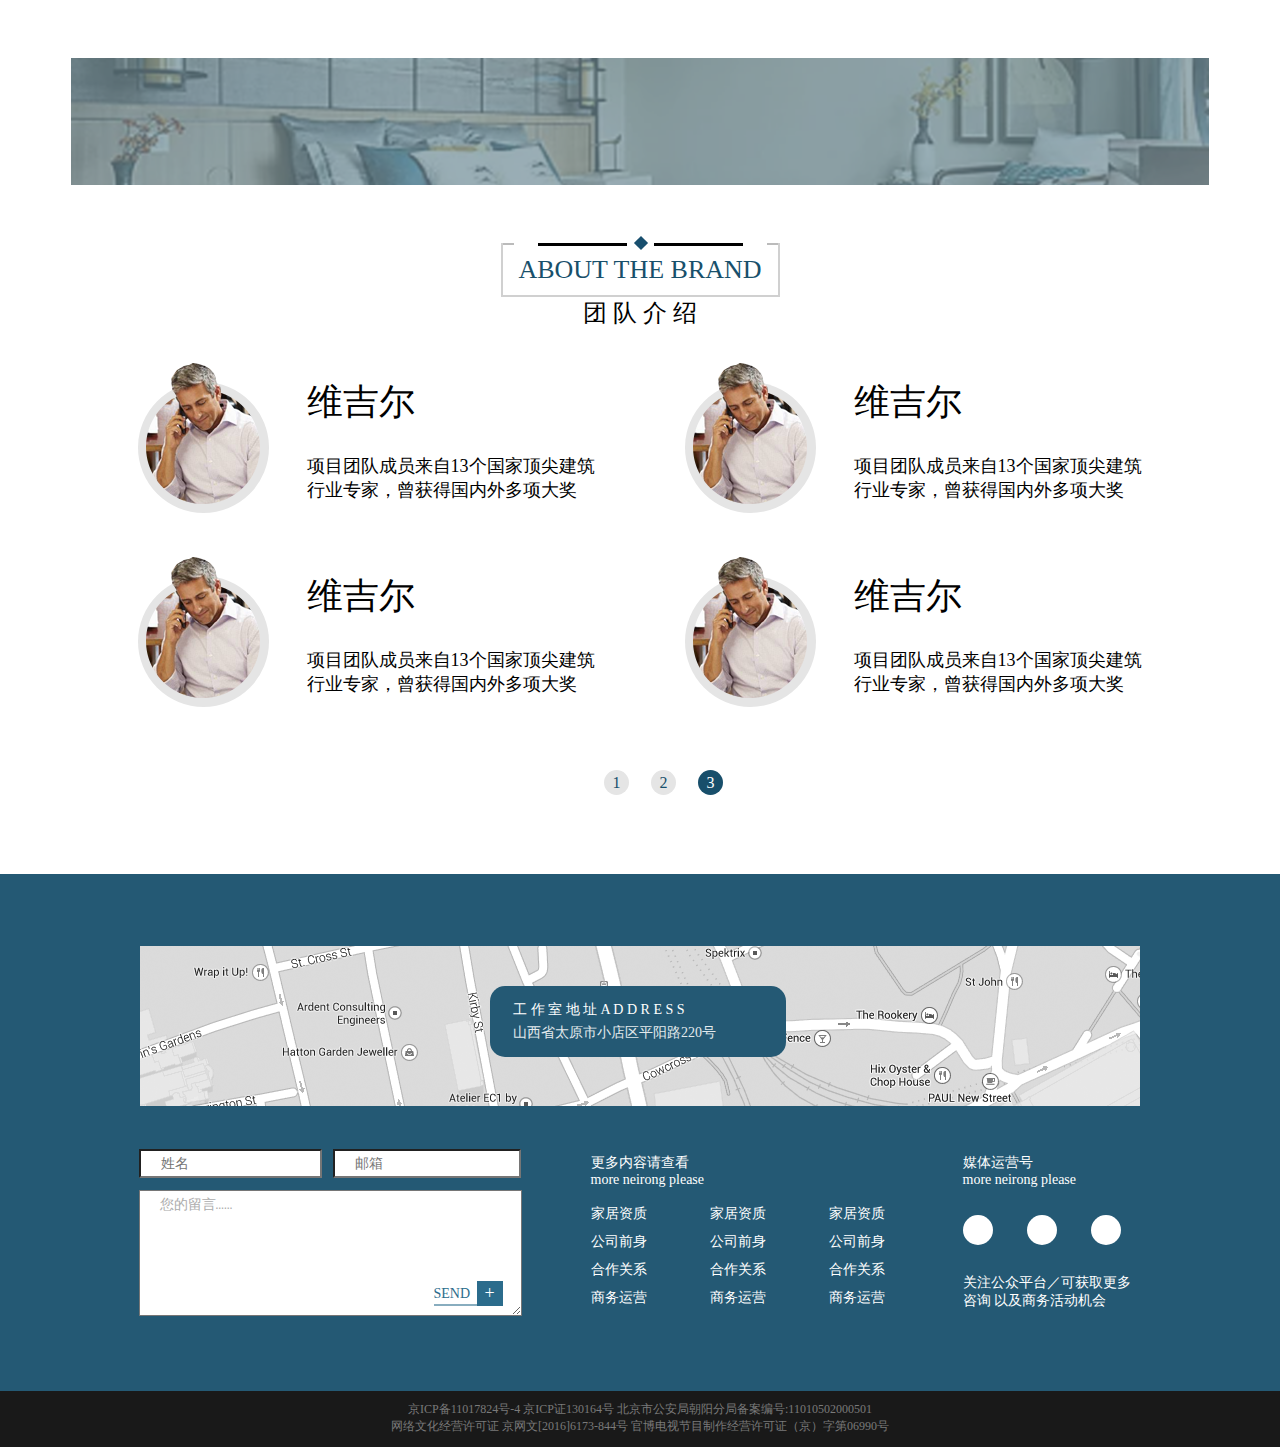
<file: tuandui.html>
<!DOCTYPE html>
<html lang="en">
<head>
	<meta charset="UTF-8">
	<title>宜居时代</title>
	<link rel="stylesheet" href="css/tuandui.css">
	<link rel="stylesheet" href="css/public.css">
</head>
<body>
	<!-- 顶部开始 -->
	<div class="top">
		<div class="top_nr">
			<div class="top_nrleft">
				<div class="top_logo">
					<div class="logo_top"></div>
					<div class="logo_bottom">
						<div class="logo_dingwei"></div>
					</div>
				</div>
				<div class="top_logowz">
					宜居时代
				</div>
			</div>
			<div class="top_right">
				<div class="top_search">
					<form action="" method=""> 
						<label for=""></label>
						<input type="search" placeholder="" class="search_kuang">
				    	<input type="submit" value="&#xe633;" class="search_btn">
					</form>
				</div>	
				<div class="top_rwenzi">
					<a href="guanyu.html">
						<div class="top_wzs"></div>
						关于我们
						<div class="top_wzx"></div>
					</a>
				</div>
				<div class="top_rwenzi top_rwenzi1">
					<a href="tuandui.html">
						<div class="top_wzs top_wzs1"></div>
						团队介绍
						<div class="top_wzx top_wzx1"></div>
					</a>
				</div>
				<div class="top_rwenzi">
					<a href="anli.html">
						<div class="top_wzs"></div>
						案例展示
						<div class="top_wzx"></div>
					</a>
				</div>
				<div class="top_rwenzi">
					<a href="chanpin.html">
						<div class="top_wzs"></div>
						产品中心
						<div class="top_wzx"></div>
					</a>
				</div>
				<div class="top_rwenzi">
					<a href="jianjie.html">
						<div class="top_wzs"></div>
						公司简介
						<div class="top_wzx"></div>
					</a>
				</div>
				<div class="top_rwenzi">
					<a href="index.html">
						<div class="top_wzs"></div>
						公司首页
						<div class="top_wzx"></div>
					</a>
				</div>
					
			</div>
		</div>
	</div>
	<!-- 顶部结束 -->
	<!-- banner开始 -->
	<div class="banner">
		<div class="banner_center">
			<img src="img/tuandui1.png" alt="" class="banner1">
			<div class="banner_titlte">Team to introduce</div>
			<div class="banner_zi">
				<div class="banner_lantiao"></div>
				团队介绍
			</div>
			<div class="banner_biaoti">
				<div class="banner_biaoti1">
					<div class="banner_shutiao"></div>
					<div class="banner_btwz">
						<p>首页</p>
						<p>HOME</p>
					</div>
					<div class="banner_yuan"></div>
					<div class="banner_yuan banner_yuan1"></div>
					<div class="banner_yuan banner_yuan1 banner_yuan2"></div>

					<div class="banner_shutiao banner_shutiao1"></div>
					<div class="banner_btwz">
						<p>团队介绍</p>
						<p>Team to introduce</p>
					</div>
				</div>
				<div class="banner_biaoti2"></div>
				<img src="img/shafa.png" alt="" class="banner_shafa">
				<div class="banner_huangkuai"></div>
			</div>
		</div>

	</div>
	<!-- banner结束 -->
	<!-- 企业文化开始 -->
	<div class="succed_title">
		ABOUT THE BRAND
		<div class="succed_tiao"></div>
		<div class="succed_tiao2"></div>
		<div class="succed_tiao3"></div>
		<div class="succed_tiao1"></div>
		<div class="succed_fangkuai"></div>
	</div>
	<div class="succed_name">
		团 队 介 绍
	</div>
	<div class="neirong">
		<img src="img/tuandui2.png" alt="">
		<div class="nr_people1">
			<img src="img/tuandui3.png" alt="">
			<div class="nr_peoplewz">
				<p>JASON</p>
				<span>陈汉元</span>
				<div class="nr_ht">
					<div class="nr_ht1"></div>
				</div>
				<div class="nr_name">
					特级室内设计师
				</div>	
			</div>
		</div>
		<div class="nr_people1 nr_people2">
			<img src="img/tuandui3.png" alt="">
			<div class="nr_peoplewz">
				<p>JASON</p>
				<span>陈汉元</span>
				<div class="nr_ht">
					<div class="nr_ht1"></div>
				</div>
				<div class="nr_name">
					特级室内设计师
				</div>	
			</div>
		</div>
		<div class="nr_people1 nr_people3">
			<img src="img/tuandui3.png" alt="">
			<div class="nr_peoplewz">
				<p>JASON</p>
				<span>陈汉元</span>
				<div class="nr_ht">
					<div class="nr_ht1"></div>
				</div>
				<div class="nr_name">
					特级室内设计师
				</div>	
			</div>
		</div>

		<div class="nr_people1 nr_people4">
			<img src="img/tuandui3.png" alt="">
			<div class="nr_peoplewz">
				<p>JASON</p>
				<span>陈汉元</span>
				<div class="nr_ht">
					<div class="nr_ht1"></div>
				</div>
				<div class="nr_name">
					特级室内设计师
				</div>	
			</div>
		</div>
		<div class="nr_people1 nr_people2 nr_people4">
			<img src="img/tuandui3.png" alt="">
			<div class="nr_peoplewz">
				<p>JASON</p>
				<span>陈汉元</span>
				<div class="nr_ht">
					<div class="nr_ht1"></div>
				</div>
				<div class="nr_name">
					特级室内设计师
				</div>	
			</div>
		</div>
		<div class="nr_people1 nr_people3 nr_people4">
			<img src="img/tuandui3.png" alt="">
			<div class="nr_peoplewz">
				<p>JASON</p>
				<span>陈汉元</span>
				<div class="nr_ht">
					<div class="nr_ht1"></div>
				</div>
				<div class="nr_name">
					特级室内设计师
				</div>	
			</div>
		</div>
	</div>

	<div class="neirong neirong1 ">
		<img src="img/tuandui2.png" alt="">
		<div class="nr_people1 nr_people5">
			<img src="img/tuandui3.png" alt="">
			<div class="nr_peoplewz">
				<p>JASON</p>
				<span>陈汉元</span>
				<div class="nr_ht">
					<div class="nr_ht1"></div>
				</div>
				<div class="nr_name">
					特级室内设计师
				</div>	
			</div>
		</div>
		<div class="nr_people1 nr_people2">
			<img src="img/tuandui3.png" alt="">
			<div class="nr_peoplewz">
				<p>JASON</p>
				<span>陈汉元</span>
				<div class="nr_ht">
					<div class="nr_ht1"></div>
				</div>
				<div class="nr_name">
					特级室内设计师
				</div>	
			</div>
		</div>
		<div class="nr_people1 nr_people3">
			<img src="img/tuandui3.png" alt="">
			<div class="nr_peoplewz">
				<p>JASON</p>
				<span>陈汉元</span>
				<div class="nr_ht">
					<div class="nr_ht1"></div>
				</div>
				<div class="nr_name">
					特级室内设计师
				</div>	
			</div>
		</div>

		<div class="nr_people1 nr_people4 nr_people5">
			<img src="img/tuandui3.png" alt="">
			<div class="nr_peoplewz">
				<p>JASON</p>
				<span>陈汉元</span>
				<div class="nr_ht">
					<div class="nr_ht1"></div>
				</div>
				<div class="nr_name">
					特级室内设计师
				</div>	
			</div>
		</div>
		<div class="nr_people1 nr_people2 nr_people4">
			<img src="img/tuandui3.png" alt="">
			<div class="nr_peoplewz">
				<p>JASON</p>
				<span>陈汉元</span>
				<div class="nr_ht">
					<div class="nr_ht1"></div>
				</div>
				<div class="nr_name">
					特级室内设计师
				</div>	
			</div>
		</div>
		<div class="nr_people1 nr_people3 nr_people4">
			<img src="img/tuandui3.png" alt="">
			<div class="nr_peoplewz">
				<p>JASON</p>
				<span>陈汉元</span>
				<div class="nr_ht">
					<div class="nr_ht1"></div>
				</div>
				<div class="nr_name">
					特级室内设计师
				</div>	
			</div>
		</div>
	</div>
	
	<div class="neirong_ct">
		<div class="nr_ct"></div>
	</div>	
		
	<!-- 企业文化结束 -->
	<!-- 行业动态开始 -->
	<div class="succed_title succed_title1 succed_title2" >
		ABOUT THE BRAND
		<div class="succed_tiao"></div>
		<div class="succed_tiao2"></div>
		<div class="succed_tiao3"></div>
		<div class="succed_tiao1"></div>
		<div class="succed_fangkuai"></div>
	</div>
	<div class="succed_name succed_name1">
		团 队 介 绍
	</div>
	<div class="shejishi">
		<div class="sjs1">
			<div class="sjs_touxiang">
				<img src="img/tuanduip.png" alt="">
			</div>
			<div class="sjs_jianjie">
				<p>维吉尔</p>
				<span>项目团队成员来自13个国家顶尖建筑行业专家，曾获得国内外多项大奖</span>
			</div>
		</div>
		<div class="sjs1 sjs2">
			<div class="sjs_touxiang">
				<img src="img/tuanduip.png" alt="">
			</div>
			<div class="sjs_jianjie">
				<p>维吉尔</p>
				<span>项目团队成员来自13个国家顶尖建筑行业专家，曾获得国内外多项大奖</span>
			</div>
		</div>
		<div class="sjs1 sjs3">
			<div class="sjs_touxiang">
				<img src="img/tuanduip.png" alt="">
			</div>
			<div class="sjs_jianjie">
				<p>维吉尔</p>
				<span>项目团队成员来自13个国家顶尖建筑行业专家，曾获得国内外多项大奖</span>
			</div>
		</div>
		<div class="sjs1 sjs2 sjs3">
			<div class="sjs_touxiang">
				<img src="img/tuanduip.png" alt="">
			</div>
			<div class="sjs_jianjie">
				<p>维吉尔</p>
				<span>项目团队成员来自13个国家顶尖建筑行业专家，曾获得国内外多项大奖</span>
			</div>
		</div>
	</div>
	<div class="wc_yema">
		<div class="wc_mashu">
			<a href=""><div class="yema1">1</div></a>
			<a href=""><div class="yema1">2</div></a>
			<a href=""><div class="yema1 yema2">3</div></a>
		</div>
	</div>
	<!-- 新品牌结束 -->
	<!-- 站点地图开始 -->
	<div class="map">
		<div class="map_map">
			<img src="img/map.png" alt="">
			<span>&#xe676;</span>
			<div class="map_address">
				<p>工 作 室 地 址 A D D R E S S</p>
				<h5>山西省太原市小店区平阳路220号</h5>
			</div>
		</div>
		<div class="map_lx">
			<div class="map_email">
				<input type="email" placeholder="姓名" class="map_name">
				<input type="email" placeholder="邮箱" class="map_name map_youxiang">
				<textarea name="" id="" class="map_name map_liuyan">您的留言……  </textarea>
				<a href="" class="map_jt">
					<div class="map_jiahao">+</div>
					<div class="map_tiao">SEND</div>
				</a>
			</div>
			<div class="map_lianjie">
				<div class="map_lianjie1">
					<p>更多内容请查看</p>
					<span>more neirong please</span>
				</div>
				<div class="map_li1">
						<span>家居资质</span>
						<p>公司前身</p>
						<p>合作关系</p>
						<p>商务运营</p>
					</div>
					<div class="map_li1 map_li2">
						<span>家居资质</span>
						<p>公司前身</p>
						<p>合作关系</p>
						<p>商务运营</p>
					</div>
					<div class="map_li1 map_li2">
						<span>家居资质</span>
						<p>公司前身</p>
						<p>合作关系</p>
						<p>商务运营</p>
					</div>
			</div>
			<div class="map_lianjie map_meiti">
				<div class="map_lianjie1">
					<p>媒体运营号</p>
					<span>more neirong please</span>
				</div>
				<div class="map_weibo">
					<div class="weibo">&#xe699;</div>
					<div class="weibo weixin">&#xe619;</div>
					<div class="weibo weixin">&#xe630;</div>
				</div>
				<div class="map_p">关注公众平台／可获取更多咨询 以及商务活动机会</div>
			</div>
		</div>
	</div>
	<div class="xukezheng">
		<div class="xkz_wenzi">
			京ICP备11017824号-4 京ICP证130164号 北京市公安局朝阳分局备案编号:11010502000501
			<br>网络文化经营许可证 京网文[2016]6173-844号 官博电视节目制作经营许可证（京）字第06990号
		</div>	
	</div>
	<!-- 站点地图结束 -->
</body>
</html>
</file>
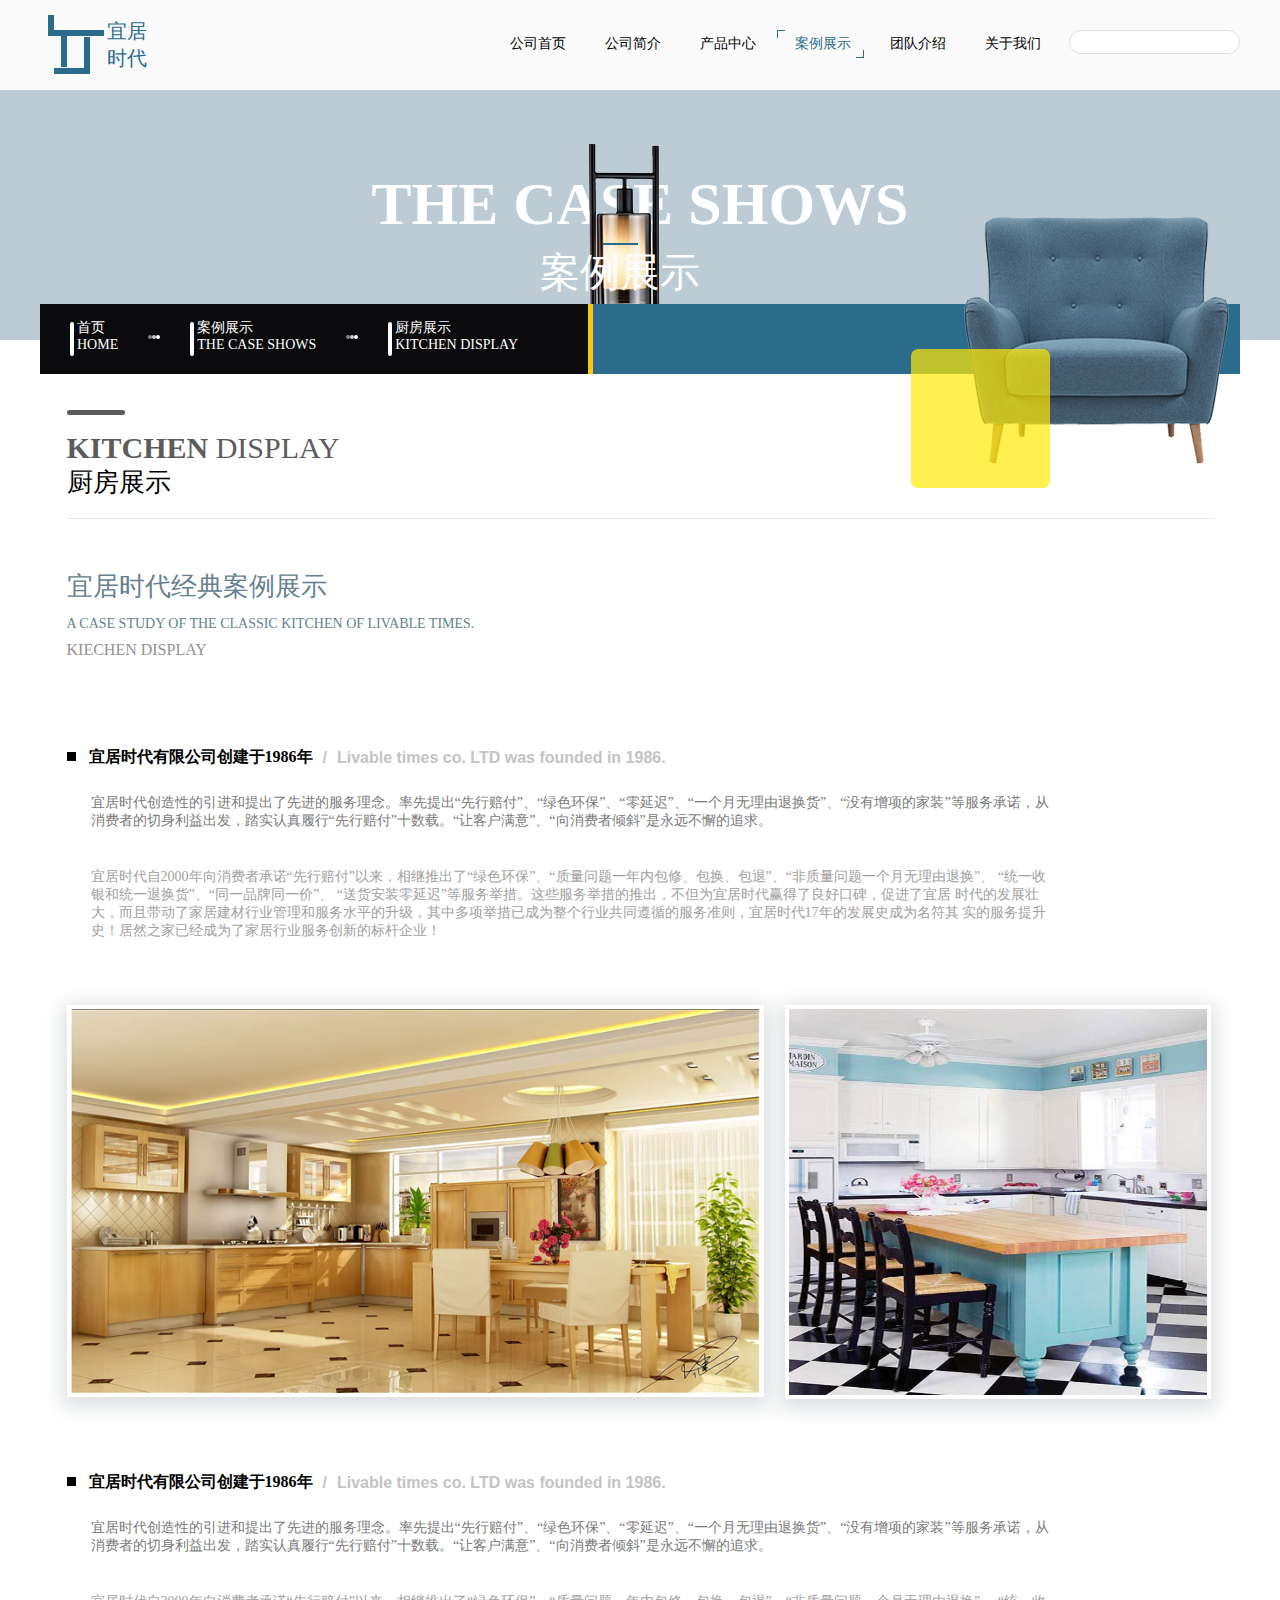
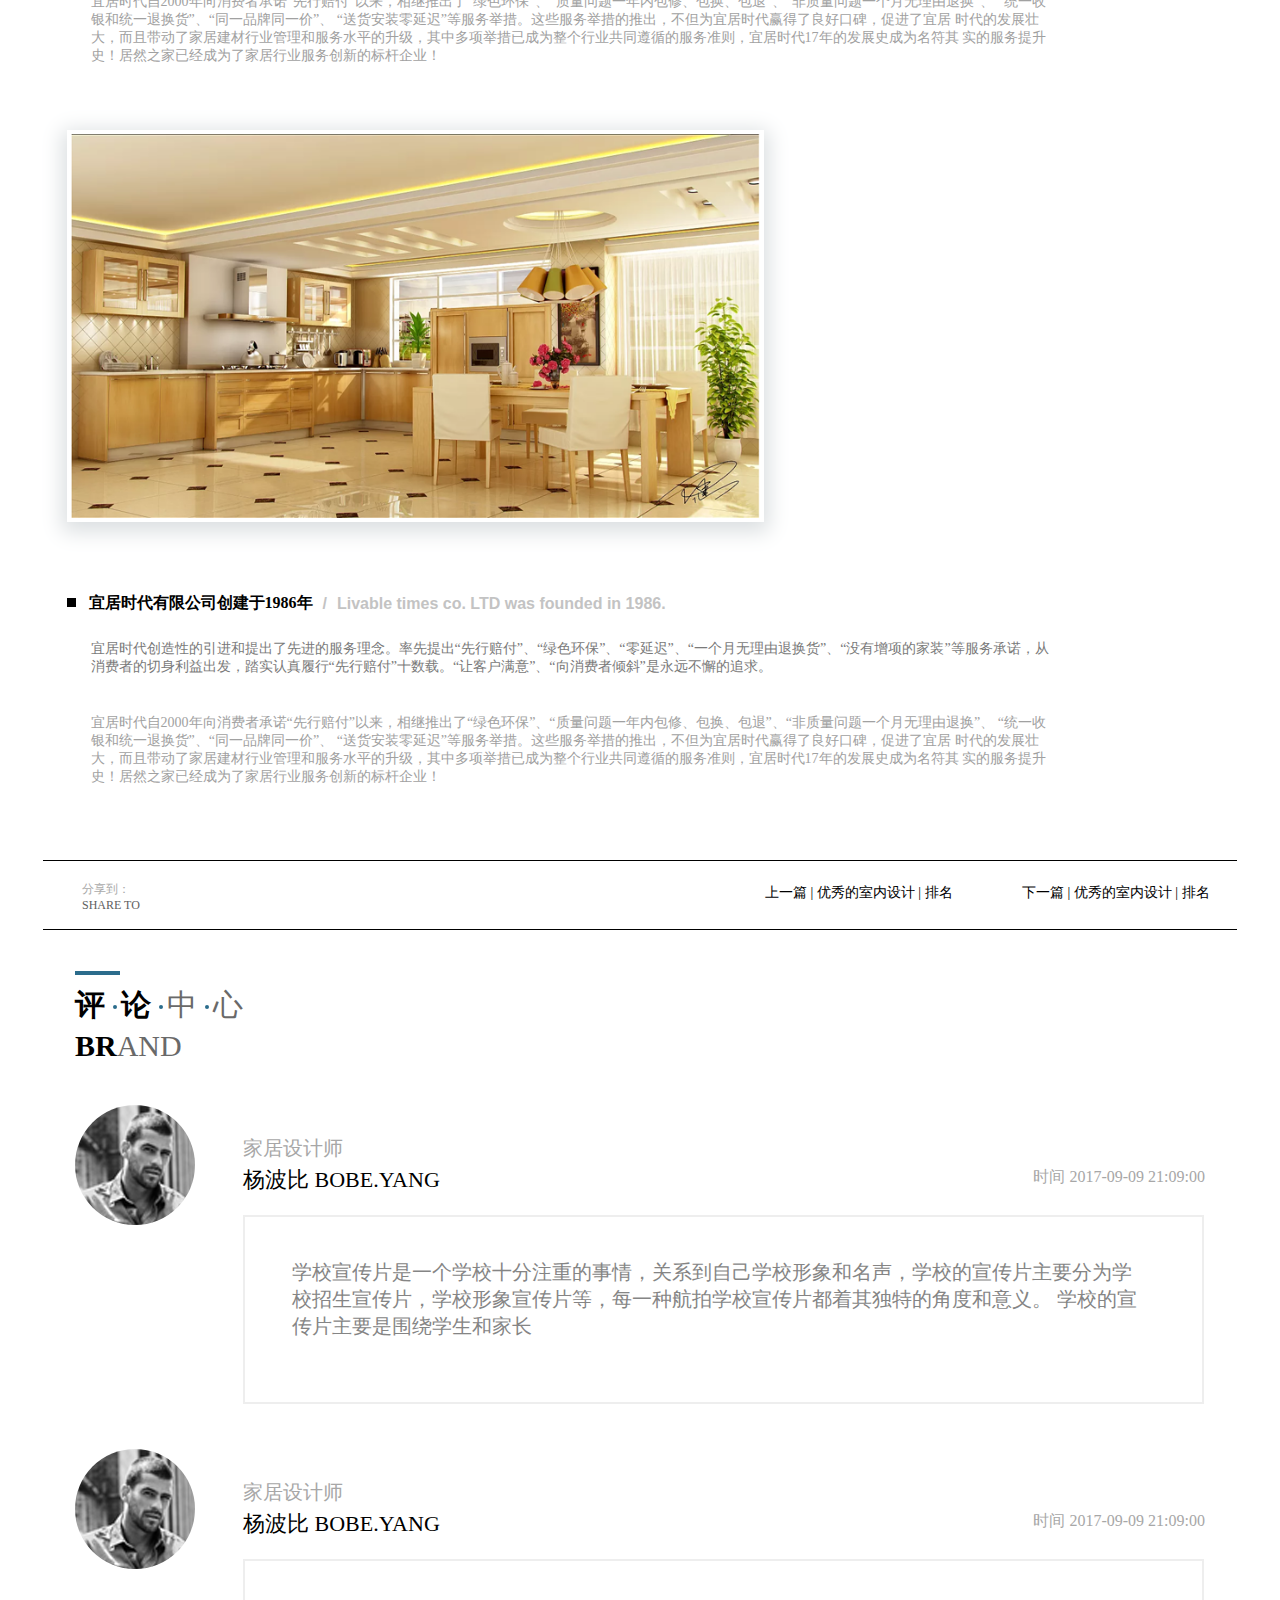
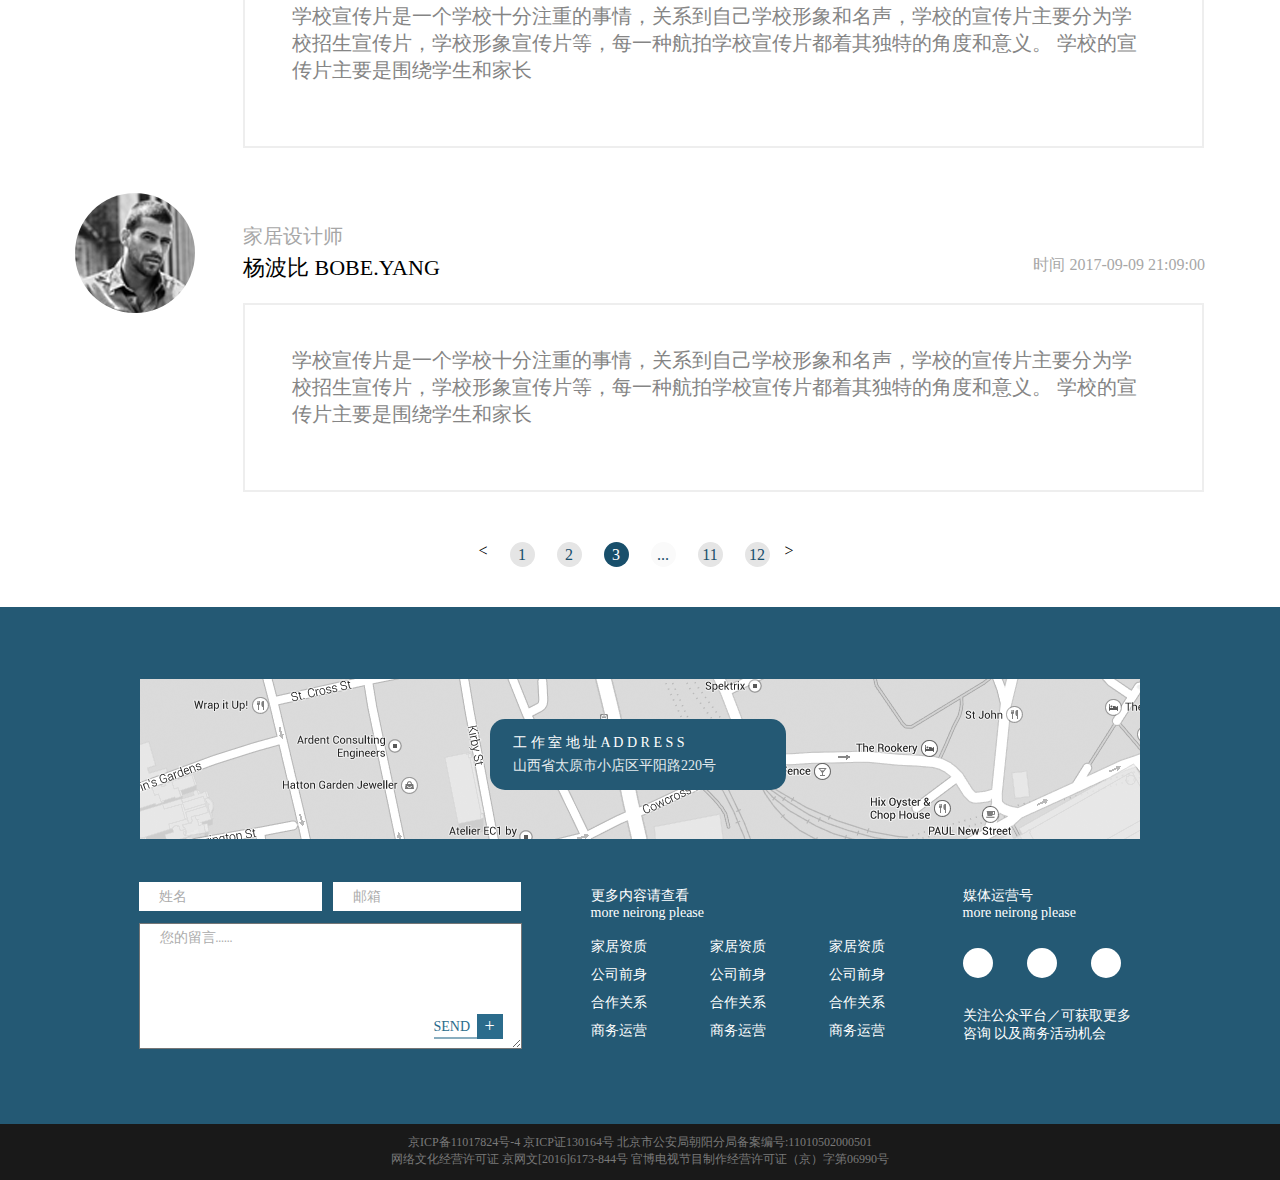
<file: wenzhang.html>
<!DOCTYPE html>
<html lang="en">
<head>
	<meta charset="UTF-8">
	<title>宜居时代</title>
	<link rel="stylesheet" href="css/wenzhang.css">
	<link rel="stylesheet" href="css/public.css">
</head>
<body>
	<!-- 顶部开始 -->
	<div class="top">
		<div class="top_nr">
			<div class="top_nrleft">
				<div class="top_logo">
					<div class="logo_top"></div>
					<div class="logo_bottom">
						<div class="logo_dingwei"></div>
					</div>
				</div>
				<div class="top_logowz">
					宜居时代
				</div>
			</div>
			<div class="top_right">
				<div class="top_search">
					<form action="" method=""> 
						<label for=""></label>
						<input type="search" placeholder="" class="search_kuang">
				    	<input type="submit" value="&#xe633;" class="search_btn">
					</form>
				</div>	
				<div class="top_rwenzi">
					<a href="guanyu.html">
						<div class="top_wzs"></div>
						关于我们
						<div class="top_wzx"></div>
					</a>
				</div>
				<div class="top_rwenzi">
					<a href="tuandui.html">
						<div class="top_wzs"></div>
						团队介绍
						<div class="top_wzx"></div>
					</a>
				</div>
				<div class="top_rwenzi top_rwenzi1">
					<a href="anli.html">
						<div class="top_wzs top_wzs1"></div>
						案例展示
						<div class="top_wzx top_wzx1"></div>
					</a>
				</div>
				<div class="top_rwenzi">
					<a href="chanpin.html">
						<div class="top_wzs"></div>
						产品中心
						<div class="top_wzx"></div>
					</a>
				</div>
				<div class="top_rwenzi">
					<a href="jianjie.html">
						<div class="top_wzs"></div>
						公司简介
						<div class="top_wzx"></div>
					</a>
				</div>
				<div class="top_rwenzi">
					<a href="index.html">
						<div class="top_wzs"></div>
						公司首页
						<div class="top_wzx"></div>
					</a>
				</div>
					
			</div>
		</div>
	</div>
	<!-- 顶部结束 -->
	<!-- banner开始 -->
	<div class="banner">
		<div class="banner_center">
			<div class="banner_titlte">THE CASE SHOWS</div>
			<img src="img/banner1.png" alt="" class="banner1">
			<div class="banner_zi">
				<div class="banner_lantiao"></div>
				案例展示
			</div>
			<div class="banner_biaoti">
				<div class="banner_biaoti1">
					<div class="banner_shutiao"></div>
					<div class="banner_btwz">
						<p>首页</p>
						<p>HOME</p>
					</div>
					<div class="banner_yuan"></div>
					<div class="banner_yuan banner_yuan1"></div>
					<div class="banner_yuan banner_yuan1 banner_yuan2"></div>

					<div class="banner_shutiao banner_shutiao1"></div>
					<div class="banner_btwz">
						<p>案例展示</p>
						<p>THE CASE SHOWS</p>
					</div>
					<div class="banner_yuan"></div>
					<div class="banner_yuan banner_yuan1"></div>
					<div class="banner_yuan banner_yuan1 banner_yuan2"></div>

					<div class="banner_shutiao banner_shutiao1"></div>
					<div class="banner_btwz">
						<p>厨房展示</p>
						<p>KITCHEN DISPLAY</p>
					</div>
				</div>
				<div class="banner_biaoti2"></div>
				<img src="img/shafa.png" alt="" class="banner_shafa">
				<div class="banner_huangkuai"></div>
			</div>
		</div>
	</div>
	<!-- banner结束 -->
	<!-- 成功案例开始 -->
	<div class="chuwenzi">
		<div class="chufang">
			<div class="cf_tiao"></div>
			<div class="cf_zi">
				<span class="cf_zi1">KITCHEN </span>
				<span class="cf_zi2">DISPLAY</span>
			</div>
			<p>厨房展示</p>
		</div>
		<div class="cf_wenzi">
			<div class="chufang chufang1">
				<h1>宜居时代经典案例展示</h1>
				<span class="cf_wz1">A CASE STUDY OF THE CLASSIC KITCHEN OF LIVABLE TIMES.</span>
				<p>KIECHEN DISPLAY</p>
			</div>
			<div class="cf_jieshao">
				<div class="neirong">
					<div class="nr_wenzi">
						<div class="nr_wzbiaoti">
							<div class="nr_fang"></div>
							<div class="nr_biaoti">
								<p>宜居时代有限公司创建于1986年</p>
								<span>/</span>
								<span>Livable times co. LTD was founded in 1986.</span>
							</div>
						</div>
						<div class="chufang_word">
							宜居时代创造性的引进和提出了先进的服务理念。率先提出“先行赔付”、“绿色环保”、“零延迟”、“一个月无理由退换货”、“没有增项的家装”等服务承诺，从消费者的切身利益出发，踏实认真履行“先行赔付”十数载。“让客户满意”、“向消费者倾斜”是永远不懈的追求。
						</div>
						<div class="chufang_word chufang_word1">
							宜居时代自2000年向消费者承诺“先行赔付”以来，相继推出了“绿色环保”、“质量问题一年内包修、包换、包退”、“非质量问题一个月无理由退换”、
							“统一收银和统一退换货”、“同一品牌同一价”、 “送货安装零延迟”等服务举措。这些服务举措的推出，不但为宜居时代赢得了良好口碑，促进了宜居
							时代的发展壮大，而且带动了家居建材行业管理和服务水平的升级，其中多项举措已成为整个行业共同遵循的服务准则，宜居时代17年的发展史成为名符其
							实的服务提升史！居然之家已经成为了家居行业服务创新的标杆企业！
						</div>
					</div>
				</div>
			</div>
			<div class="cf_img">
				<div class="cf_img1">
					<img src="img/wenzhang1.png" alt="">
				</div>
				<div class="cf_img2">
					<img src="img/wenzhang2.png" alt="">
				</div>
			</div>
			<div class="cf_jieshao cf_jieshao1">
				<div class="neirong">
					<div class="nr_wenzi">
						<div class="nr_wzbiaoti">
							<div class="nr_fang"></div>
							<div class="nr_biaoti">
								<p>宜居时代有限公司创建于1986年</p>
								<span>/</span>
								<span>Livable times co. LTD was founded in 1986.</span>
							</div>
						</div>
						<div class="chufang_word">
							宜居时代创造性的引进和提出了先进的服务理念。率先提出“先行赔付”、“绿色环保”、“零延迟”、“一个月无理由退换货”、“没有增项的家装”等服务承诺，从消费者的切身利益出发，踏实认真履行“先行赔付”十数载。“让客户满意”、“向消费者倾斜”是永远不懈的追求。
						</div>
						<div class="chufang_word chufang_word1">
							宜居时代自2000年向消费者承诺“先行赔付”以来，相继推出了“绿色环保”、“质量问题一年内包修、包换、包退”、“非质量问题一个月无理由退换”、
							“统一收银和统一退换货”、“同一品牌同一价”、 “送货安装零延迟”等服务举措。这些服务举措的推出，不但为宜居时代赢得了良好口碑，促进了宜居
							时代的发展壮大，而且带动了家居建材行业管理和服务水平的升级，其中多项举措已成为整个行业共同遵循的服务准则，宜居时代17年的发展史成为名符其
							实的服务提升史！居然之家已经成为了家居行业服务创新的标杆企业！
						</div>
					</div>
				</div>
			</div>
			<div class="cf_img">
				<div class="cf_img1">
					<img src="img/wenzhang1.png" alt="">
				</div>
			</div>
			<div class="cf_jieshao cf_jieshao2">
				<div class="neirong">
					<div class="nr_wenzi">
						<div class="nr_wzbiaoti">
							<div class="nr_fang"></div>
							<div class="nr_biaoti">
								<p>宜居时代有限公司创建于1986年</p>
								<span>/</span>
								<span>Livable times co. LTD was founded in 1986.</span>
							</div>
						</div>
						<div class="chufang_word">
							宜居时代创造性的引进和提出了先进的服务理念。率先提出“先行赔付”、“绿色环保”、“零延迟”、“一个月无理由退换货”、“没有增项的家装”等服务承诺，从消费者的切身利益出发，踏实认真履行“先行赔付”十数载。“让客户满意”、“向消费者倾斜”是永远不懈的追求。
						</div>
						<div class="chufang_word chufang_word1">
							宜居时代自2000年向消费者承诺“先行赔付”以来，相继推出了“绿色环保”、“质量问题一年内包修、包换、包退”、“非质量问题一个月无理由退换”、
							“统一收银和统一退换货”、“同一品牌同一价”、 “送货安装零延迟”等服务举措。这些服务举措的推出，不但为宜居时代赢得了良好口碑，促进了宜居
							时代的发展壮大，而且带动了家居建材行业管理和服务水平的升级，其中多项举措已成为整个行业共同遵循的服务准则，宜居时代17年的发展史成为名符其
							实的服务提升史！居然之家已经成为了家居行业服务创新的标杆企业！
						</div>
					</div>
				</div>
			</div>
		</div>
	</div>
	<div class="cf_share">
		<div class="cf_shareto">
			<p>分享到：</p>
			<span>SHARE TO</span>
		</div>
		<div class="cf_weibo">
			<a href=""><span>&#xe699;</span></a>
			<a href=""><span class="cf_span1">&#xe619;</span></a>
			<a href=""><span class="cf_span1">&#xe630;</span></a>
		</div>
		<a href="">
			<div class="cf_syp cf_syp2">
				<div class="cf_syp1">下一篇  |  优秀的室内设计  | 排名</div>
			</div>
		</a>
		<a href="">
			<div class="cf_syp">
				<div class="cf_syp1">上一篇  |  优秀的室内设计  | 排名</div>
			</div>
		</a>
	</div>
	<div class="pinglun_pl">
		<div class="pinglun_contain">
			<div class="pinglun">
				<div class="pl_tiao"></div>
				<div class="pl_center">
					<div class="pl_p">评</div>
					<div class="pl_yd"></div>
					<div class="pl_p pl_p1">论</div>
					<div class="pl_yd"></div>
					<div class="pl_p pl_p1 pl_p2">中</div>
					<div class="pl_yd"></div>
					<div class="pl_p pl_p1 pl_p2">心</div>
				</div>
				<div class="pl_center">
					<div class="pl_p pl_p3">BR</div>
					<div class="pl_p pl_p2 pl_p3">AND</div>
				</div>
			</div>
			<div class="pl_wenzi">
				<div class="pl_wzt">
					<img src="img/wenzhangt.png" alt="">
				</div>
				<div class="pl_wan">
					<div class="pl_wantitle">
						<div class="pl_jjsjs">家居设计师</div>
						<div class="pl_jjsjs1">杨波比 BOBE.YANG</div>
						<div class="pl_jjsjs2">时间 2017-09-09 21:09:00</div>
						<div class="pl_hezi">
							学校宣传片是一个学校十分注重的事情，关系到自己学校形象和名声，学校的宣传片主要分为学校招生宣传片，学校形象宣传片等，每一种航拍学校宣传片都着其独特的角度和意义。 学校的宣传片主要是围绕学生和家长
						</div>
					</div>
				</div>
			</div>
			<div class="pl_wenzi">
				<div class="pl_wzt">
					<img src="img/wenzhangt.png" alt="">
				</div>
				<div class="pl_wan">
					<div class="pl_wantitle">
						<div class="pl_jjsjs">家居设计师</div>
						<div class="pl_jjsjs1">杨波比 BOBE.YANG</div>
						<div class="pl_jjsjs2">时间 2017-09-09 21:09:00</div>
						<div class="pl_hezi">
							学校宣传片是一个学校十分注重的事情，关系到自己学校形象和名声，学校的宣传片主要分为学校招生宣传片，学校形象宣传片等，每一种航拍学校宣传片都着其独特的角度和意义。 学校的宣传片主要是围绕学生和家长
						</div>
					</div>
				</div>
			</div>
			<div class="pl_wenzi">
				<div class="pl_wzt">
					<img src="img/wenzhangt.png" alt="">
				</div>
				<div class="pl_wan">
					<div class="pl_wantitle">
						<div class="pl_jjsjs">家居设计师</div>
						<div class="pl_jjsjs1">杨波比 BOBE.YANG</div>
						<div class="pl_jjsjs2">时间 2017-09-09 21:09:00</div>
						<div class="pl_hezi">
							学校宣传片是一个学校十分注重的事情，关系到自己学校形象和名声，学校的宣传片主要分为学校招生宣传片，学校形象宣传片等，每一种航拍学校宣传片都着其独特的角度和意义。 学校的宣传片主要是围绕学生和家长
						</div>
					</div>
				</div>
			</div>

		</div>

	</div>
	<!-- 成功案例结束 -->
	<div class="dayema">
		<div class="wc_yema">
			<span class="wc_yemaleft">&lt;</span>	
			<div class="wc_mashu">
				<a href=""><div class="yema1">1</div></a>
				<a href=""><div class="yema1">2</div></a>
				<a href=""><div class="yema1 yema2">3</div></a>
				<a href=""><div class="yema1 yema3">...</div></a>
				<a href=""><div class="yema1">11</div></a>
				<a href=""><div class="yema1">12</div></a>
			</div>
			<span class="wc_yemaright">&gt;</span>
		</div>
	</div>
	<!-- 完成案例结束 -->
	<!-- 站点地图开始 -->
	<div class="map">
		<div class="map_map">
			<img src="img/map.png" alt="">
			<span>&#xe676;</span>
			<div class="map_address">
				<p>工 作 室 地 址 A D D R E S S</p>
				<h5>山西省太原市小店区平阳路220号</h5>
			</div>
		</div>
		<div class="map_lx">
			<div class="map_email">
				<div class="map_name">姓名</div>
				<div class="map_name map_youxiang">邮箱</div>
				<textarea name="" id="" class="map_name map_liuyan">您的留言……  </textarea>
				<a href="" class="map_jt">
					<div class="map_jiahao">+</div>
					<div class="map_tiao">SEND</div>
				</a>
			</div>
			<div class="map_lianjie">
				<div class="map_lianjie1">
					<p>更多内容请查看</p>
					<span>more neirong please</span>
				</div>
				<div class="map_li1">
						<span>家居资质</span>
						<p>公司前身</p>
						<p>合作关系</p>
						<p>商务运营</p>
					</div>
					<div class="map_li1 map_li2">
						<span>家居资质</span>
						<p>公司前身</p>
						<p>合作关系</p>
						<p>商务运营</p>
					</div>
					<div class="map_li1 map_li2">
						<span>家居资质</span>
						<p>公司前身</p>
						<p>合作关系</p>
						<p>商务运营</p>
					</div>
			</div>
			<div class="map_lianjie map_meiti">
				<div class="map_lianjie1">
					<p>媒体运营号</p>
					<span>more neirong please</span>
				</div>
				<div class="map_weibo">
					<div class="weibo">&#xe699;</div>
					<div class="weibo weixin">&#xe619;</div>
					<div class="weibo weixin">&#xe630;</div>
				</div>
				<div class="map_p">关注公众平台／可获取更多咨询 以及商务活动机会</div>
			</div>
		</div>
	</div>
	<div class="xukezheng">
		<div class="xkz_wenzi">
			京ICP备11017824号-4 京ICP证130164号 北京市公安局朝阳分局备案编号:11010502000501
			<br>网络文化经营许可证 京网文[2016]6173-844号 官博电视节目制作经营许可证（京）字第06990号
		</div>	
	</div>
	<!-- 站点地图结束 -->
</body>
</html>
</file>
<file: css/index.css>
@font-face {
  font-family: 'iconfont';  /* project id 569558 */
  src: url('https://at.alicdn.com/t/font_569558_vj37noidc6p3nmi.eot');
  src: url('https://at.alicdn.com/t/font_569558_vj37noidc6p3nmi.eot?#iefix') format('embedded-opentype'),
  url('https://at.alicdn.com/t/font_569558_vj37noidc6p3nmi.woff') format('woff'),
  url('https://at.alicdn.com/t/font_569558_vj37noidc6p3nmi.ttf') format('truetype'),
  url('https://at.alicdn.com/t/font_569558_vj37noidc6p3nmi.svg#iconfont') format('svg');
}
body{
	background-color: #fff;
}
.top{
	width: 100%;
	height:90px;
	padding-top:  15px;
	background-color: #FAFAFA;
}
.top_nr{
	height: 59px;
	margin: 0 auto;
	width: 1200px;

}
.top_nrleft{
	width: 103px;
	height: 59px;
	margin-left: 8px;
	float: left;
}
.top_logo{
	float: left;
}
.logo_top{
	width: 56px;
	height: 21px;
	border-bottom: 6px solid #2B6C8C;
	border-left: 6px solid #2B6C8C;
}
.logo_bottom{
	width: 36px;
	height: 37px;
	border-bottom: 6px solid #2B6C8C;
	border-right: 6px solid #2B6C8C;
	margin-top: 1px;
	margin-left: 6px;
	position: relative;
}
.logo_dingwei{
	width: 6px;
	height: 31px;
	background-color: #2B6C8C;
	position: absolute;
	left: 7px;
	top: -1px;
}
.top_logowz{
	width: 44px;
	height: 47px;
	float: left;
	margin-left: 3px;
	margin-top: 3px;
	color: #2B6C8C;
	font-size: 20px;
	font-family: "微软雅黑";
}
.top_rwenzi{
	width: 87px;
	height: 28px;
	margin-left: 8px;
	margin-top: 15px;
	padding-left: 18px; 
	font-size: 16px;
	color: #000;
	font-size: 14px;
	font-family: "微软雅黑";
	line-height: 28px;
	float: right;
	position: relative;
}
.top_rwenzi a{
	color: #000;
}
.top_wzs{
	width: 8px;
	height: 8px;
	border-top: 1px solid #2B6C8C;
	border-left: 1px solid #2B6C8C;
	position: absolute;
	top: 0;
	left: 0;
	opacity: 0;
}
.top_wzx{
	width: 8px;
	height: 8px;
	border-bottom: 1px solid #2B6C8C;
	border-right: 1px solid #2B6C8C;
	position: absolute;
	bottom: 0;
	right: 0;
	opacity: 0;
}
.top_search{
    position: relative;
	width: 171px;
    height: 24px;
    margin-left: 15px;
	margin-top: 15px;
	float: right;
}
.search_kuang{
	width: 171px;
    height: 24px;
    border: 1px solid #e0e0e0;
    padding: 0 10px;
    border-radius: 30px;
    background-color: white;
    position: absolute;
    left: 0;
    top: 0;
    outline: none;
}
.search_btn{
	font-family: 'iconfont';
	float: right;
	width: 24px;
    height: 22px;
    margin-top: 1px;
    margin-right: 2px;
    font-weight: bold;
    border-radius: 30px;
    background-color: white;
    border:0 solid #e0e0e0;
	line-height: 22px;
    font-size: 12px;
    color: #555555;
    position: absolute;
    right: 0px;
    top: 0;
    outline: none;
}
.top_rwenzi:hover{
	cursor: pointer;
	color: #2B6C8C;
}
.top_rwenzi:hover .top_wzs{
	opacity: 1;
}
.top_rwenzi:hover .top_wzx{
	opacity: 1;
}
.top_rwenzi1 a{
	color: #2B6C8C;
}
.top_wzs1{
	opacity: 1;
}
.top_wzx1{
	opacity: 1;
}
.banner{
	width: 100%;
	height: 540px;
	position: relative;
}
.banner_center {
	width: 100%;
	height: 540px;
	margin: 0 auto;
	position: relative;
}
.banner img{
	width: 100%;
	height: 540px;
	position: absolute;
	top: 0;
	left: 0;
	opacity: 0;
	transition: all .3s;
}
.biaoti{
	width: 426px;
	height: 122px;
	margin: 0 auto;
	margin-top: 40px;
}
.banner_sz{
	width: 27px;
	height: 173px;
	position: absolute;
	top: 343px;
	left: 104px;
}
.banner_1{
	width: 27px;
	height: 32px;
	font-family: "arial";
	font-size: 21px;
	color: #000;
	text-align: center;
	line-height: 32px;
	position: relative;
}
.banner_lts{
	width: 9px;
	height: 2px;
	background-color: #2B6A8B;
	position: absolute;
	top: 0;
	left: 0;
}
.banner_ltl{
	width: 2px;
	height: 6px;
	background-color: #2B6A8B;
	position: absolute;
	top: 2px;
	left: 0;
}
.banner_ltx{
	width: 9px;
	height: 2px;
	background-color: #2B6A8B;
	position: absolute;
	bottom: 0;
	right: 0;
}
.banner_ltr{
	width: 2px;
	height: 6px;
	background-color: #2B6A8B;
	position: absolute;
	bottom: 2px;
	right: 0;
}
.banner_2{
	margin-top: 3px;
}
.banner_lan{
	opacity: 0;
}
.banner_1:hover .banner_lan{
	opacity: 1;
}
.banner_1:hover{
	color: #2C6D8D;
	cursor: pointer;
}
.bt_left{
	float: left;
	width: 139px;
}
.bt_leftz{
	width: 138px;
	height: 24px;
	color: #2B6C8C;
	font-weight: bold;
	font-size: 24px;
	padding-top: 40px;
}
.bt_leftz1{
	width: 61px;
	height: 24px;
	color: #2B6C8C;
	font-size: 24px;
	padding-top: 30px;
	margin-left:55px;
}
.bt_kuang{
	width: 103px;
	height: 103px;
	border: 1px solid #2B6C8C;
	margin: 0 auto;
	margin-top: 19px;
	padding: 13px 13px 16px 16px;
	font-size: 30px;
	float: left;
	position: relative;
}
.bt_fangzi{
	width: 42px;
	height: 41px;
	background-color: #fff;
	position: absolute;
	top:-22px ;
	right: -15px;
}
.bt_fangzi img{
	float: right;
}
.bt_right{
	width: 144px;
	height: 65px;
	margin-top: 39px;
	float: right;
}
.bt_right p{
	color: #ABABAB;
	font-size: 14px;
	margin-top: 5px;
}
.bt_right span{
	font-size: 16px;
	color: #000;
	font-weight: bold;
	margin-top: 2px;
}
.neirong{
	width: 1200px;
	height: 373px;
	margin: 0 auto;
	margin-top: 38px;
}
.nr_hz1{
	width: 373px;
	height: 373px;
	border: 1px solid #EBEBEB;
	float: left;
	position: relative;
}
.nr_hz1 img{
	width: 371px;
	height: 371px;
}
.nr_hover{
	width: 326px;
	height: 326px;
	background-color: #32657F;
	position: absolute;
	top: 22px;
	left: 26px;
	opacity: 0;
}
.nr_hover img{
	width: 326px;
	height: 326px;
}
.nr_hz2{
	margin-left: 40px;
}
.nr_hz1:hover .nr_hover{
	opacity: .8;
}
.nr_hz1:hover{
	cursor: pointer;
	box-shadow: 0 5px 20px 5px #E6EAEB;
}
.al_nr{
	width: 1031px;
	height: 319px;
	margin: 0 auto;
	margin-top: 40px;
}
.al_left{
	width: 484px;
	height: 319px;
	float: left;
	position: relative;
}
.al_img1{
	width: 454px;
	height: 273px;
	float: left;
}
.al_img2h{
	width: 458px;
	height: 277px;
	border: 2px solid #fff;
	box-shadow: 0 5px 20px 5px #E6EAEB;
	border-radius: 3px;
	position: absolute;
	top: 24px;
	left: 26px;
	transition: all .2s;
}
.al_img2{
	width: 454px;
	height: 273px;
	float: left;
}
.al_ljt{
	width: 41px;
	height: 42px;
	background-color: #2B6C8C;
	font-size: 18px;
	color: #fff;
	font-weight: bold;
	text-align: center;
	line-height: 42px;
	position: absolute;
	bottom: 0;
	right: 78px;
}
.active2{
	background: #000;
}
.al_rjt{
	width: 41px;
	height: 42px;
	background-color: #2B6C8C;
	font-size: 18px;
	color: #fff;
	font-weight: bold;
	text-align: center;
	line-height: 42px;
	position: absolute;
	bottom: 0;
	right: 37px;
}
.al_rjt:hover{
	background-color: #3C638C;
}
.al-btn{
	cursor: pointer;
}
.al_right{
	width: 480px;
	height: 297px;
	margin-left: 63px;
	margin-top: 23px;
	float: left;
}
.al_right p{
	font-size: 24px;
	color: #000;
	font-weight: bold;
	font-family: "arial";
	float: left;
	margin-top: 3px;
}
.al_rz{
	font-size: 24px;
	color: #000;
	font-family: "微软雅黑";
	float: left;
	margin-left: 20px;
}
.al_rz1{
	width: 327px;
	height: 48px;
	margin-top: 50px;
	font-size: 18px;
	color: #676767;
}
.al_fenge{
	width: 482px;
	height: 1px;
	background-color: #B2B2B2;
	margin-top: 15px;
	position: relative;
}
.al_more{
	width: 48px;
	height: 25px;
	border-bottom: 2px solid #2B6C8C;
	font-size: 12px;
	line-height: 25px;
	position: absolute;
	bottom: 0;
	right: 26px;
}
.al_jia{
	width: 26px;
	height: 25px;
	background-color: #2B6C8C;
	text-align: center;
	line-height: 25px;
	color: #fff;
	position: absolute;
	bottom: 0;
	right: 0;
}
.al_jia:hover{
	background-color: #3C638C;
}
.al_rwz{
	width: 480px;
	height: 155px;
	float: left;
	margin-top: 20px;
	font-size: 14px;
	color: #4A4A4A;
}
.td_nz{
	height: 598px;
	margin-top: 40px;
}
.td_img{
	width: 100%;
	height: 409px;
	position: relative;
}
.td_img1{
	width: 100%;
	height: 409px;
}
.td_fugai{
	width: 100%;
	height: 409px;
	background-color: #184F6B;
	opacity: .8;
	position: absolute;
	top: 0;
	left: 0;
}
.td_tiao{
	width: 374px;
	height: 16px;
	background-color: #ccc;
	position: absolute;
	top: 234px;
	left: 229px;
}
.td_fgz{
	width: 485px;
	height: 25px;
	position: absolute;
	top: 74px;
	left: 168px;
	font-size: 24px;
	font-weight: bold;
	font-family: "arial";
	color: #fff;
}
.td_jia{
	width: 26px;
	height: 25px;
	background-color: #fff;
	font-size: 24px;
	color: #000;
	text-align: center;
	line-height: 25px;
	float: right;
}
.td_jia:hover{
	background-color: #ccc;
	color: #fff;
}
.td_more{
	width: 48px;
	height: 25px;
	border-bottom: 2px solid #fff;
	float: right;
	font-size: 12px;
	color: #fff;
	line-height: 25px;
	text-align: center;
}
.td_fgz1{
	width: 485px;
	height: 48px;
	font-size: 18px;
	color: #AFB9BF;
	position: absolute;
	top: 129px;
	left: 168px;
}
.td_rw{
	width: 596px;
	height: 214px;
	position: absolute;
	top:289px ;
	left: 143px;
}
.td_img2{
	width: 469px;	
	height: 647px;	
	position: absolute;
	top:-128px ;
	right: 125px;
}
.td_rw1{
	width: 119px;
	height: 214px;
	float: left;
}
.td_rwimg{
	width: 119px;
	height: 182px;
	border-bottom: 1px solid #ADC4D2;
	border-top: 3px solid #ADC4D2;
}
.td_rwimg img{
	width: 119px;
	height: 178px;
}
.td_name{
	width: 119px;
	height: 12px;
	font-size: 12px;
	color: #CACACA;
	font-family: "arial";
	margin-top: 20px;
}
.td_rw2{
	margin-left: 40px;
}
.td_rw1:hover{
	cursor: pointer;
}
.td_rw1:hover .td_rwimg{
	border-top: 3px solid #F5C813;
	border-bottom: 0;
}
.td_rw1:hover .td_name{
	color: #000;
}
.map{
	width: 100%;
	height: 517px;
	background-color: #245974;
	margin-top: 80px;
	float: left;
}
.map_map{
	width: 1000px;
	height: 160px;
	margin: 0 auto;
	margin-top: 72px;
	position: relative;
}
.map_map img{
	width: 1000px;
	height: 160px;
}
.map_map span{
	font-family: 'iconfont';
	font-size: 28px;
	color: #245974;
	position: absolute;
	left: 294px;
	top: 52px;
}
.map_address{
	width: 296px;
	height: 71px;
	border-radius: 15px;
	background-color:#245974;
	position: absolute;
	left: 350px;
	top: 40px;
	padding: 15px 23px;
}
.map_address p{
	font-size: 14px;
	color: #fff;
}
.map_address h5{
	font-size: 14px;
	color: #E3EAED;
	font-weight: 300;
	margin-top: 5px;
}
.map_lx{
	width: 1003px;
	height: 167px;
	margin: 0 auto;
	margin-top: 43px;
}
.map_email{
	width: 383px;
	height: 167px;
	float: left;
	position: relative;
}
.map_name{
	width: 183px;
	height: 29px;
	background-color: #fff;
	padding-left: 20px;
	font-size: 14px;
	color: #ACACAC;
	line-height: 29px;
	float: left;
}
.map_youxiang{
	width: 188px;
	margin-left: 11px;
}
.map_liuyan{
	width: 383px;
	height: 126px;
	max-width:383px ;
	max-height: 126px;
	min-width:383px ;
	min-height: 126px;
	margin-top: 12px;
}
.map_jt{
	position: absolute;
	right:-5px;
	bottom:10px;
}
.map_jiahao{
	width: 26px;
	height: 25px;
	background-color: #2B6C8C;
	float: right;
	margin-right: 24px;
	margin-top: 89px;
	font-size: 18px;
	color: #fff;
	line-height: 25px;
	text-align: center;
}
.map_tiao{
	width: 43px;
	height: 25px;
	border-bottom: 2px solid #88ADBF;
	float: right;
	margin-top: 89px;
	color: #2B6C8C;
	font-size: 14px;
	line-height: 25px;
}
.map_lianjie{
	width: 366px;
	height: 163px;
	padding-left: 69px;
	float: left;
}
.map_lianjie1{
	width: 141px;
	height: 31px;
	margin-top: 5px;
	font-size: 14px;
	color: #fff;
}
.map_li1{
	width: 57px;
	height: 102px;
	margin-top: 20px;
	float: left;
	font-size: 14px;
	color: #fff;
}
.map_li1 p{
	margin-top: 10px;
}
.map_li2{
	margin-left: 62px;
}
.map_meiti{
	width: 179px;
	padding-left: 0;
	float: right;
}
.map_weibo{
	width: 160px;
	height: 89px;
}
.weibo{
	width: 30px;
	height: 30px;
	border-radius: 50%;
	background-color: #fff;
	margin-top: 30px;
	font-family: 'iconfont';
	color: #7F7F7F;
	line-height: 30px;
	text-align: center;
	float: left;
}
.weixin{
	margin-left: 34px;
}
.map_p{
	font-size: 14px;
	color: #fff;
}
.xukezheng{
	width: 100%;
	height: 56px;
	background-color: #191919;
	float: left;
}
.xkz_wenzi{
	width: 523px;
	height: 56px;
	margin: 0 auto;
	font-size: 12px;
	text-align: center;
	padding-top: 10px;
	color: #7A7A7A;
}
.banner_3{
	color: #2B6C8C;
}
.active{
	opacity: 1;
}
.banner_center .active1{
	opacity: 1;
}
.active4{

}
</file>
<file: css/public.css>
*{
	margin: 0;
	padding: 0;
	text-decoration: none;
	font-style: normal;
	list-style: none;
	-webkit-tap-highlight-color: rgba(0, 0, 0, 0);
	box-sizing:border-box; 
}
</file>
<file: css/anli.css>
@font-face {
  font-family: 'iconfont';  /* project id 569558 */
  src: url('https://at.alicdn.com/t/font_569558_vj37noidc6p3nmi.eot');
  src: url('https://at.alicdn.com/t/font_569558_vj37noidc6p3nmi.eot?#iefix') format('embedded-opentype'),
  url('https://at.alicdn.com/t/font_569558_vj37noidc6p3nmi.woff') format('woff'),
  url('https://at.alicdn.com/t/font_569558_vj37noidc6p3nmi.ttf') format('truetype'),
  url('https://at.alicdn.com/t/font_569558_vj37noidc6p3nmi.svg#iconfont') format('svg');
}
body{
	background-color: #fff;
}
.top{
	width: 100%;
	height:90px;
	padding-top:  15px;
	background-color: #FAFAFA;
}
.top_nr{
	width: 1200px;
	height: 59px;
	margin: 0 auto;
	/*margin-left: 90px;*/
	/*margin-right: 124px;*/
}
.top_nrleft{
	width: 103px;
	height: 59px;
	margin-left: 8px;
	float: left;
}
.top_logo{
	float: left;
}
.logo_top{
	width: 56px;
	height: 21px;
	border-bottom: 6px solid #2B6C8C;
	border-left: 6px solid #2B6C8C;
}
.logo_bottom{
	width: 36px;
	height: 37px;
	border-bottom: 6px solid #2B6C8C;
	border-right: 6px solid #2B6C8C;
	margin-top: 1px;
	margin-left: 6px;
	position: relative;
}
.logo_dingwei{
	width: 6px;
	height: 31px;
	background-color: #2B6C8C;
	position: absolute;
	left: 7px;
	top: -1px;
}
.top_logowz{
	width: 44px;
	height: 47px;
	float: left;
	margin-left: 3px;
	margin-top: 3px;
	color: #2B6C8C;
	font-size: 20px;
	font-family: "微软雅黑";
}
.top_rwenzi{
	width: 87px;
	height: 28px;
	margin-left: 8px;
	margin-top: 15px;
	padding-left: 18px; 
	font-size: 16px;
	color: #000;
	font-size: 14px;
	font-family: "微软雅黑";
	line-height: 28px;
	float: right;
	position: relative;
}
.top_rwenzi a{
	color: #000;
}
.top_wzs{
	width: 8px;
	height: 8px;
	border-top: 1px solid #2B6C8C;
	border-left: 1px solid #2B6C8C;
	position: absolute;
	top: 0;
	left: 0;
	opacity: 0;
}
.top_wzx{
	width: 8px;
	height: 8px;
	border-bottom: 1px solid #2B6C8C;
	border-right: 1px solid #2B6C8C;
	position: absolute;
	bottom: 0;
	right: 0;
	opacity: 0;
}
.top_search{
    position: relative;
	width: 171px;
    height: 24px;
    margin-left: 15px;
	margin-top: 15px;
	float: right;
}
.search_kuang{
	width: 171px;
    height: 24px;
    border: 1px solid #e0e0e0;
    padding: 0 10px;
    border-radius: 30px;
    background-color: white;
    position: absolute;
    left: 0;
    top: 0;
    outline: none;
}
.search_btn{
	font-family: 'iconfont';
	float: right;
	width: 24px;
    height: 22px;
    margin-top: 1px;
    margin-right: 2px;
    font-weight: bold;
    border-radius: 30px;
    background-color: white;
    border:0 solid #e0e0e0;
	line-height: 22px;
    font-size: 12px;
    color: #555555;
    position: absolute;
    right: 0px;
    top: 0;
    outline: none;
}
.top_rwenzi:hover{
	cursor: pointer;
	color: #2B6C8C;
}
.top_rwenzi:hover .top_wzs{
	opacity: 1;
}
.top_rwenzi:hover .top_wzx{
	opacity: 1;
}
.top_rwenzi1 a{
	color: #2B6C8C;
}
.top_wzs1{
	opacity: 1;
}
.top_wzx1{
	opacity: 1;
}
.banner{
	width: 100%;
	height: 250px;
	background-color: #BDCCD4;
	position: relative;
}
.banner_center {
	width: 1200px;
	height: 250px;
	margin: 0 auto;
	position: relative;
}
.banner_lantiao{
	width: 35px;
	height: 2px;
	background-color: #2B6C8C;
	margin: 0 auto;
}
.banner_titlte{
	padding-top: 80px;
	text-align: center;
	font-size: 60px;
	font-weight: bold;
	color: #FFFFFF;
}
.banner1{
	position: absolute;
	left: 490px;
	top: 30px;
}
.banner_zi{
	position: absolute;
	left: 500px;
	top: 153px;
	font-size: 40px;
	color: #fff;
}
.banner_biaoti{
	width: 1200px;
	height: 70px;
	background-color: #2B6C8C;
	margin: 0 auto;
	position: absolute;
	/*left: 82px;*/
	top: 214px;
}
.banner_biaoti1{
	width: 349px;
	height: 100%;
	background-color: #0B0B0D;
	float: left;
	padding-left: 30px;
}
.banner_shutiao{
	width: 4px;
	height: 34px;
	background-color: #fff;
	border-radius: 4px;
	margin-top: 18px;
	float: left;
}
.banner_btwz{
	color: #fff;
	float: left;
	margin-top: 15px;
	font-size: 14px;
	padding-left: 3px;
}
.banner_yuan{
	width: 4px;
	height: 4px;
	background-color: #858587;
	margin-left: 30px;
	margin-top: 31px;
	padding-left: 1px;
	border-radius: 50%;
	float: left;
}
.banner_yuan1{
	margin-left: 0;
	background-color: #CBCBCE;
}
.banner_yuan2{
	background-color: #fff;
}
.banner_shutiao1{
	margin-left: 30px;
}
.banner_biaoti2{
	width: 5px;
	height: 100%;
	background-color: #F5C813;
	float: left;
}
.banner_shafa{
	position: absolute;
	right: -110px;
	top: -230px;
}
.banner_huangkuai{
	width: 139px;
	height: 139px;
	background-color: #FFEA05;
	border-radius: 7px;
	opacity: 0.7;
	position: absolute;
	right: 190px;
	top: 45px;
}
.succed_title{
	width: 279px;
	height: 54px;
	margin: 0 auto;
	border-bottom: 2px solid #D0D0D0;
	border-left: 2px solid #D0D0D0;
	border-right: 2px solid #D0D0D0;
	font-size: 26px;
	color: #18506B;
	text-align: center;
	line-height: 54px;
	margin-top: 64px;
	position: relative;
}
.succed_tiao{
	position: absolute;
	left: 0;
	top: 0;
	width: 11px;
	height: 2px;
	background-color: #BBBBBB;
}
.succed_tiao1{
	position: absolute;
	right: 0;
	top: 0;
	width: 11px;
	height: 2px;
	background-color: #BBBBBB;
}
.succed_tiao2{
	position: absolute;
	top: 0;
	left: 35px;
	width: 89px;
	height: 3px;
	background-color: #000000;
}
.succed_tiao3{
	position: absolute;
	top: 0;
	right: 35px;
	width: 89px;
	height: 3px;
	background-color: #000000;
}
.succed_fangkuai{
	width: 10px;
	height: 10px;
	position: absolute;
	left: 133px;
	top: -5px;
	transform: rotate(45deg);
	background-color: #184F6E;
}
.succed_name{
	text-align: center;
	font-size: 24px;
	color:#000000 ;
}
.tiao{
	width: 85px;
	height: 5px;
	margin: 0 auto;
	margin-top: 12px;
}
.succed_nametiao{
	 width: 36px;
	 height: 1px;
	 margin-top: 2px;
	 background-color: #888888;
	 float: left;
}
.succed_nameyuan{
	width: 5px;
	height: 5px;
	border-radius: 50%;
	margin:0 4px;
	background-color: #306077;
	float: left;
}
.succed_nametiao1{
	 width: 36px;
	 height: 1px;
	 margin-top: 2px;
	 background-color: #888888;
	 float: left;
}
.succed_neirong{
	width: 1020px;
	height: 844px;
	margin: 0 auto;
	margin-top: 30px;
	position: relative;
}
.succed_neirong1{
	width: 472px;
	height: 447px;
	border: 2px solid #E4E4E4;
	float: left;
	position: relative;
}
.succed_neirong1 img{
	width: 468px;
	height: 342px;
}
.succeed_touxiang{
	width: 82px;
	height: 82px;
	background-color: #fff;
	border-radius: 50%;
	position: absolute;
	top: 299px;
	left: 18px;
}
.succeed_touxiang img{
	width: 80px;
	height: 80px;
	border-radius: 50%;
	border: 5px solid #fff;
	margin: 0 auto;
	margin-top: 1px;
	display: block;
	box-shadow: 0 5px 12px 4px #80a7ba;
}
.succed_jieshao{
	width: 332px;
	height: 68px;
	margin-left: 117px;
	margin-top: 10px;
	position: relative;
}
.succed_jieshao_cw{
	font-size: 14px;
	font-family: "微软雅黑";
	color: #B4B4B4;
	font-weight: lighter;
	float: left;
}
.succed_sjsname{
	font-family: san francisco display;
	font-size: 16px;
	color: #2B6C8D;
	font-weight: bold;
	margin-left: 16px;
	float: left;
}
.succed_jstiao{
	width: 331px;
	height: 1px;
	background-color: #DCDCDC;
	position: absolute;
	top: 23px;
	left:0;
}
.succed_jstiao1{
	width: 93px;
	height: 1px;
	background-color: #1B1B1B;
	position: absolute;
	left:0;
	top:0;
}
.succed_jssm{
	width: 300px;
	height: 33px;
	font-size: 14px;
	font-family:"微软雅黑";
	color: #4C4C4C;
	position: absolute;
	bottom: 0;
	left: 0;
}
.succed_jiahao{
	width: 25px;
	height: 25px;
	border: 2px solid #DCDCDC;
	position: absolute;
	bottom:2px;
	right:0;
	color: #A5A5A5;
	font-size: 20px;
	font-weight: bold;
	line-height: 19px;
	text-align: center;
}
.succed_jiahao:hover{
	background-color: #A5A5A5;
	color:#fff;
}
.succed_neirong2{
	width: 232px;
	height: 345px;
	margin-left: 36px;
	float: left;
	border: 2px solid #E4E4E4;
	position: relative;
}
.succed_nrimg{
	width: 228px;
	height: 229px;
}
.succeed_touxiang1{
	top: 185px;
}
.succed_sjsname1{
	font-family: san francisco display;
	font-size: 16px;
	color: #2B6C8D;
	font-weight: bold;
	margin-left:120px;
	float: left;
}
.succed_neirong2js{
	width: 198px;
	height: 49px;
	border-top: 2px solid #DCDCDC;
	margin: 0 auto;
	margin-top: 50px;
	padding-top: 14px;
}
.succed_neirong2js1{
	font-size: 12px;
}
.succed_neirong2_1{
	position: absolute;
	top:477px;
	margin-left:0;
}
.succed_neirong2_2{
	position: absolute;
	top:477px;
	margin-left: 268px;
}
.succed_neirong1_3{
	margin-top: 50px;
	margin-left: 72px;
}
.datu{
	width: 100%;
	height: 363px;
	margin-top: 45px;
	position: relative;
	background-color:#2B6C8C;
}
.datu_left{
	width: 50%;
	height: 100%;
	float: left;
	background: url("../img/datu1.png");
	background-size: cover;
	background-repeat: no-repeat;
}
.datu_img1{
	display: block;
	width: 100%;
	height: 100%;
	float: left;
}
.datu_right{
	width:50%;
	height: 100%;
	background-color: #2B6C8C;
	position: relative;
	/*top: 0;*/
	/*left: 651px;*/
	opacity: 0.9;
	float: left;
}
.datu_img2{
	width: 550px;
	height: 342px;
	position: absolute;
	bottom: 0;
	right: 0px;
}
.datuzi{
	width: 358px;
	height: 139px;
	position: absolute;
	left: 64px;
	top: 54px;
}
.datuzi p{
	font-size: 14px;
	color: #fff;
}
.datuzi h4{
	font-size: 30px;
	font-weight: 350;
	color: #fff;
	margin-top: 5px;
}
.datuzi h5{
	font-size: 22px;
	color: #fff;
	margin-top: 4px;
}
.datuxz{
	/*width: 128px;*/
	height: 15px;
	position: absolute;
	left: 64px;
	top: 300px;
}
.datuxz p{
	font-size: 14px;
	color: #4E4831;
	font-weight: bold;
}
.datu_tiao{
	width: 17px;
	height: 2px;
	position: absolute;
	left: 190px;
	top: 315px;
	background-color: #4E4831;
}
.succed_title1{
	margin-top: 60px;
}
.wc_biaoti{
	width: 510px;
	height: 28px;
	margin: 0 auto;
	margin-top: 34px;
}
.wc_biaoti1{
	width: 105px;
	height: 28px;
	color: #000;
	display: inline-block;
}
.wc_biaoti2{
	width: 70px;
}
progress{
	width: 63px;
	height: 4px;
	display: block;
	margin-top: 5px;
}
.wc_neirong{
	width: 991px;
	height: 981px;
	margin: 0 auto;
	margin-top: 46px;
	position: relative;
}
.wc_nr1{
	width: 317px;
	height: 311px;
	border: 2px solid #E4E4E4; 
	float: left;
}
.wc_nr1 img{
	width: 313px;
	height: 165px;
}
.wc_nr1 p{
	font-size: 18px;
	margin-top: 22px;
	margin-left: 22px;
}
.wc_nr1 h5{
	font-size: 14px;
	color: #A6A6A6;
	font-weight: 300;
	margin-top: 9px;
	margin-left: 22px;
}
.wc_touxiang{
	width: 40px;
	height: 40px;
	border-radius: 50%;
	border: 3px solid #E5E5E5;
	margin: 22px 0 0 22px;
	position: relative;
	display: inline-block;
	float: left;
}
.wc_touxiang img{
	width: 35px;
	height: 43px;
	position: absolute;
	top:-10px ;
	left: -1px;
}
.wc_sjs{
	font-size: 14px;
	color: #A6A6A6;
	font-weight: 300;
	margin-top: 33px;
	margin-left: 12px;
	display: inline-block;
	float: left;
}
.wc_sjsnm{
	font-weight: bold;
	color: #2C6B8E;
	float: left;
}
.wc_hezi{
	width: 25px;
	height: 25px;
	margin-top: 28px;
	margin-left: 48px;
	float: left;
	background-color: #000000;
	line-height: 25px;
	text-align: center;
	color: #fff;
}
.wc_hezi:hover{
	color: #000;
	background-color: #2B6C8C;
}
.wc_nr2{
	margin-left: 18px;
}
.wc_nr3{
	margin-top: 24px;
}
.wc_yema{
	width: 323px;
	height: 24px;
	margin: 0 auto;
	margin-top: 61px;
}
.wc_yema span{
	font-size: 16px;
	color: #000;
	float: left;
}
.wc_mashu{
	width: 297px;
	height: 24px;
	float: left;
}
.yema1{
	width: 25px;
	height: 25px;
	border-radius: 50%;
	background-color: #E5E5E5;
	line-height: 25px;
	text-align: center;
	color: #184F6B;
	margin-left: 22px;
	float: left;
}
.yema2{
	background-color: #184F6B;
	color: #fff;
}
.yema3{
	background-color:#FAFAFA;
}
.yema1:hover{
	background-color: #184F6B;
	color: #fff;
	cursor: pointer;
}
.map{
	width: 100%;
	height: 517px;
	background-color: #245974;
	margin-top: 45px;
	float: left;
}
.map_map{
	width: 1000px;
	height: 160px;
	margin: 0 auto;
	margin-top: 72px;
	position: relative;
}
.map_map img{
	width: 1000px;
	height: 160px;
}
.map_map span{
	font-family: 'iconfont';
	font-size: 28px;
	color: #245974;
	position: absolute;
	left: 294px;
	top: 52px;
}
.map_address{
	width: 296px;
	height: 71px;
	border-radius: 15px;
	background-color:#245974;
	position: absolute;
	left: 350px;
	top: 40px;
	padding: 15px 23px;
}
.map_address p{
	font-size: 14px;
	color: #fff;
}
.map_address h5{
	font-size: 14px;
	color: #E3EAED;
	font-weight: 300;
	margin-top: 5px;
}
.map_lx{
	width: 1003px;
	height: 167px;
	margin: 0 auto;
	margin-top: 43px;
}
.map_email{
	width: 383px;
	height: 167px;
	float: left;
	position: relative;
}
.map_name{
	width: 183px;
	height: 29px;
	background-color: #fff;
	padding-left: 20px;
	font-size: 14px;
	color: #ACACAC;
	line-height: 29px;
	float: left;
}
.map_youxiang{
	width: 188px;
	margin-left: 11px;
}
.map_liuyan{
	width: 383px;
	height: 126px;
	max-width:383px ;
	max-height: 126px;
	min-width:383px ;
	min-height: 126px;
	margin-top: 12px;
}
.map_jt{
	position: absolute;
	right:-5px;
	bottom:10px;
}
.map_jiahao{
	width: 26px;
	height: 25px;
	background-color: #2B6C8C;
	float: right;
	margin-right: 24px;
	margin-top: 89px;
	font-size: 18px;
	color: #fff;
	line-height: 25px;
	text-align: center;
}
.map_tiao{
	width: 43px;
	height: 25px;
	border-bottom: 2px solid #88ADBF;
	float: right;
	margin-top: 89px;
	color: #2B6C8C;
	font-size: 14px;
	line-height: 25px;
}
.map_lianjie{
	width: 366px;
	height: 163px;
	padding-left: 69px;
	float: left;
}
.map_lianjie1{
	width: 141px;
	height: 31px;
	margin-top: 5px;
	font-size: 14px;
	color: #fff;
}
.map_li1{
	width: 57px;
	height: 102px;
	margin-top: 20px;
	float: left;
	font-size: 14px;
	color: #fff;
}
.map_li1 p{
	margin-top: 10px;
}
.map_li2{
	margin-left: 62px;
}
.map_meiti{
	width: 179px;
	padding-left: 0;
	float: right;
}
.map_weibo{
	width: 160px;
	height: 89px;
}
.weibo{
	width: 30px;
	height: 30px;
	border-radius: 50%;
	background-color: #fff;
	margin-top: 30px;
	font-family: 'iconfont';
	color: #7F7F7F;
	line-height: 30px;
	text-align: center;
	float: left;
}
.weixin{
	margin-left: 34px;
}
.map_p{
	font-size: 14px;
	color: #fff;
}
.xukezheng{
	width: 100%;
	height: 56px;
	background-color: #191919;
	float: left;
}
.xkz_wenzi{
	width: 523px;
	height: 56px;
	margin: 0 auto;
	font-size: 12px;
	text-align: center;
	padding-top: 10px;
	color: #7A7A7A;
}
.yangtai{
	position: absolute;
	top: 0;
	left: 0;
	opacity: 0;
}
.active1{
	z-index: 9;
	opacity: 1;
}
.jindutiao{
	opacity: 0;
}
.active2{
	opacity: 1;
}
</file>
<file: css/chanpin.css>
@font-face {
  font-family: 'iconfont';  /* project id 569558 */
  src: url('https://at.alicdn.com/t/font_569558_vj37noidc6p3nmi.eot');
  src: url('https://at.alicdn.com/t/font_569558_vj37noidc6p3nmi.eot?#iefix') format('embedded-opentype'),
  url('https://at.alicdn.com/t/font_569558_vj37noidc6p3nmi.woff') format('woff'),
  url('https://at.alicdn.com/t/font_569558_vj37noidc6p3nmi.ttf') format('truetype'),
  url('https://at.alicdn.com/t/font_569558_vj37noidc6p3nmi.svg#iconfont') format('svg');
}
body{
	background-color: #fff;
}
.top{
	width: 100%;
	height:90px;
	padding-top:  15px;
	background-color: #FAFAFA;
}
.top_nr{
	height: 59px;
	margin: 0 auto;
	width: 1200px;
}
.top_nrleft{
	width: 103px;
	height: 59px;
	margin-left: 8px;
	float: left;
}
.top_logo{
	float: left;
}
.logo_top{
	width: 56px;
	height: 21px;
	border-bottom: 6px solid #2B6C8C;
	border-left: 6px solid #2B6C8C;
}
.logo_bottom{
	width: 36px;
	height: 37px;
	border-bottom: 6px solid #2B6C8C;
	border-right: 6px solid #2B6C8C;
	margin-top: 1px;
	margin-left: 6px;
	position: relative;
}
.logo_dingwei{
	width: 6px;
	height: 31px;
	background-color: #2B6C8C;
	position: absolute;
	left: 7px;
	top: -1px;
}
.top_logowz{
	width: 44px;
	height: 47px;
	float: left;
	margin-left: 3px;
	margin-top: 3px;
	color: #2B6C8C;
	font-size: 20px;
	font-family: "微软雅黑";
}
.top_rwenzi{
	width: 87px;
	height: 28px;
	margin-left: 8px;
	margin-top: 15px;
	padding-left: 18px; 
	font-size: 16px;
	color: #000;
	font-size: 14px;
	font-family: "微软雅黑";
	line-height: 28px;
	float: right;
	position: relative;
}
.top_rwenzi a{
	color: #000;
}
.top_wzs{
	width: 8px;
	height: 8px;
	border-top: 1px solid #2B6C8C;
	border-left: 1px solid #2B6C8C;
	position: absolute;
	top: 0;
	left: 0;
	opacity: 0;
}
.top_wzx{
	width: 8px;
	height: 8px;
	border-bottom: 1px solid #2B6C8C;
	border-right: 1px solid #2B6C8C;
	position: absolute;
	bottom: 0;
	right: 0;
	opacity: 0;
}
.top_search{
    position: relative;
	width: 171px;
    height: 24px;
    margin-left: 15px;
	margin-top: 15px;
	float: right;
}
.search_kuang{
	width: 171px;
    height: 24px;
    border: 1px solid #e0e0e0;
    padding: 0 10px;
    border-radius: 30px;
    background-color: white;
    position: absolute;
    left: 0;
    top: 0;
    outline: none;
}
.search_btn{
	font-family: 'iconfont';
	float: right;
	width: 24px;
    height: 22px;
    margin-top: 1px;
    margin-right: 2px;
    font-weight: bold;
    border-radius: 30px;
    background-color: white;
    border:0 solid #e0e0e0;
	line-height: 22px;
    font-size: 12px;
    color: #555555;
    position: absolute;
    right: 0px;
    top: 0;
    outline: none;
}
.top_rwenzi:hover{
	cursor: pointer;
	color: #2B6C8C;
}
.top_rwenzi:hover .top_wzs{
	opacity: 1;
}
.top_rwenzi:hover .top_wzx{
	opacity: 1;
}
.top_rwenzi1 a{
	color: #2B6C8C;
}
.top_wzs1{
	opacity: 1;
}
.top_wzx1{
	opacity: 1;
}
.banner{
	width: 100%;
	height: 250px;
	background-color: #BDCCD4;
	position: relative;
}
.banner_center {
	width: 1200px;
	height: 250px;
	margin: 0 auto;
	position: relative;
}
.banner_lantiao{
	width: 35px;
	height: 2px;
	background-color: #2B6C8C;
	margin: 0 auto;
}
.banner_titlte{
	padding-top: 80px;
	text-align: center;
	font-size: 60px;
	font-weight: bold;
	color: #FFFFFF;
}
.banner1{
	width: 250px;
	height: 213px;
	position: absolute;
	left: 490px;
	top: 70px;
}
.banner_zi{
	position: absolute;
	left:500px;
	top: 153px;
	font-size: 40px;
	color: #fff;
}
.banner_biaoti{
	width: 1200px;
	height: 70px;
	background-color: #2B6C8C;
	margin: 0 auto;
	position: absolute;
	/*left: 82px;*/
	top: 214px;
}
.banner_biaoti1{
	width: 349px;
	height: 100%;
	background-color: #0B0B0D;
	float: left;
	padding-left: 30px;
}
.banner_shutiao{
	width: 4px;
	height: 34px;
	background-color: #fff;
	border-radius: 4px;
	margin-top: 18px;
	float: left;
}
.banner_btwz{
	color: #fff;
	float: left;
	margin-top: 15px;
	font-size: 14px;
	padding-left: 3px;
}
.banner_yuan{
	width: 4px;
	height: 4px;
	background-color: #858587;
	margin-left: 30px;
	margin-top: 31px;
	padding-left: 1px;
	border-radius: 50%;
	float: left;
}
.banner_yuan1{
	margin-left: 0;
	background-color: #CBCBCE;
}
.banner_yuan2{
	background-color: #fff;
}
.banner_shutiao1{
	margin-left: 30px;
}
.banner_biaoti2{
	width: 5px;
	height: 100%;
	background-color: #F5C813;
	float: left;
}
.banner_shafa{
	position: absolute;
	right: -110px;
	top: -230px;
}
.banner_huangkuai{
	width: 139px;
	height: 139px;
	background-color: #FFEA05;
	border-radius: 7px;
	opacity: 0.7;
	position: absolute;
	right: 190px;
	top: 45px;
}
.succed_title{
	width: 279px;
	height: 54px;
	margin: 0 auto;
	border-bottom: 2px solid #D0D0D0;
	border-left: 2px solid #D0D0D0;
	border-right: 2px solid #D0D0D0;
	font-size: 26px;
	color: #18506B;
	text-align: center;
	line-height: 54px;
	margin-top: 64px;
	position: relative;
}
.succed_tiao{
	position: absolute;
	left: 0;
	top: 0;
	width: 11px;
	height: 2px;
	background-color: #BBBBBB;
}
.succed_tiao1{
	position: absolute;
	right: 0;
	top: 0;
	width: 11px;
	height: 2px;
	background-color: #BBBBBB;
}
.succed_tiao2{
	position: absolute;
	top: 0;
	left: 35px;
	width: 89px;
	height: 3px;
	background-color: #000000;
}
.succed_tiao3{
	position: absolute;
	top: 0;
	right: 35px;
	width: 89px;
	height: 3px;
	background-color: #000000;
}
.succed_fangkuai{
	width: 10px;
	height: 10px;
	position: absolute;
	left: 133px;
	top: -5px;
	transform: rotate(45deg);
	background-color: #184F6E;
}
.succed_name{
	text-align: center;
	font-size: 24px;
	color:#000000 ;
}
.tiao{
	width: 85px;
	height: 5px;
	margin: 0 auto;
	margin-top: 12px;
}
.succed_nametiao{
	 width: 36px;
	 height: 1px;
	 margin-top: 2px;
	 background-color: #888888;
	 float: left;
}
.succed_nameyuan{
	width: 5px;
	height: 5px;
	border-radius: 50%;
	margin:0 4px;
	background-color: #306077;
	float: left;
}
.succed_nametiao1{
	 width: 36px;
	 height: 1px;
	 margin-top: 2px;
	 background-color: #888888;
	 float: left;
}
.chanpin_neirong{
	width: 1209px;
	height: 382px;
	margin: 0 auto;
	margin-top: 50px;
}
.chanpin_neirong1{
	margin-top: 30px;
}
.cp_nr1{
	width: 282px;
	height: 382px;
	float: left;
	position: relative;
	cursor: pointer;
}
.cp_nr2{
	margin-left: 25px;
}
.cp_nrmohu{
	width: 270px;
	height: 357px;
	position: absolute;
	top:10px;
	left: 10px;
	box-shadow: 0px 0px 20px 5px #D8D8D8;
}
.cp_nrmohu1{
	background-color: #194C62;
	opacity: 0;
	position: absolute;
	top: 0;
	left: 0;
}
.cp_nrwenzi{
	font-size: 18px;
	color: #fff;
	position: absolute;
	top: 76px;
	left: 24px;
	opacity: 0;
	cursor: pointer;
}
.cp_nrwenzi p{
	margin-top: 5px;
}
.cp_nrjia{
	width: 32px;
	height: 32px;
	border-radius: 50%;
	background-color: #F5C813;
	color: #000;
	line-height: 32px;
	text-align: center;
	margin-top: 22px;
}
.cp_nr1:hover .cp_nrmohu1{
	opacity: .8;
}
.cp_nr1:hover .cp_nrwenzi{
	opacity: 1;
}
.cp_nrmohu img{
	width: 270px;
	height: 357px;
}
.cp_ner1{
	width: 264px;
	height: 382px;
	border: 2px solid #D7D7D7;
	position: relative;
	z-index: 2;
	float: left;
}
.cp_nryellow{
	position: absolute;
	right: -2px;
	top: 12px;
	width: 2px;
	height: 355px;
	z-index: 1;
	background-color: #F5C813;
}
.wc_yema{
	width: 323px;
	height: 24px;
	margin: 0 auto;
	margin-top: 80px;
	cursor: pointer;
}
.wc_yema span{
	font-size: 16px;
	color: #000;
	float: left;
}
.wc_mashu{
	width: 297px;
	height: 24px;
	float: left;
}
.yema1{
	width: 25px;
	height: 25px;
	border-radius: 50%;
	background-color: #E5E5E5;
	line-height: 25px;
	text-align: center;
	color: #184F6B;
	margin-left: 22px;
	float: left;
}
.yema1:hover {
	background-color: #184F6B;
	color: #fff;
	cursor: pointer;
}
.yema2{
	background-color: #184F6B;
	color: #fff;
}
.yema3{
	background-color:#FAFAFA;
}
.map{
	width: 100%;
	height: 517px;
	background-color: #245974;
	margin-top: 80px;
	float: left;
}
.map_map{
	width: 1000px;
	height: 160px;
	margin: 0 auto;
	margin-top: 72px;
	position: relative;
}
.map_map img{
	width: 1000px;
	height: 160px;
}
.map_map span{
	font-family: 'iconfont';
	font-size: 28px;
	color: #245974;
	position: absolute;
	left: 294px;
	top: 52px;
}
.map_address{
	width: 296px;
	height: 71px;
	border-radius: 15px;
	background-color:#245974;
	position: absolute;
	left: 350px;
	top: 40px;
	padding: 15px 23px;
}
.map_address p{
	font-size: 14px;
	color: #fff;
}
.map_address h5{
	font-size: 14px;
	color: #E3EAED;
	font-weight: 300;
	margin-top: 5px;
}
.map_lx{
	width: 1003px;
	height: 167px;
	margin: 0 auto;
	margin-top: 43px;
}
.map_email{
	width: 383px;
	height: 167px;
	float: left;
	position: relative;
}
.map_name{
	width: 183px;
	height: 29px;
	background-color: #fff;
	padding-left: 20px;
	font-size: 14px;
	color: #ACACAC;
	line-height: 29px;
	float: left;
}
.map_youxiang{
	width: 188px;
	margin-left: 11px;
}
.map_liuyan{
	width: 383px;
	height: 126px;
	max-width:383px ;
	max-height: 126px;
	min-width:383px ;
	min-height: 126px;
	margin-top: 12px;
}
.map_jt{
	position: absolute;
	right:-5px;
	bottom:10px;
}
.map_jiahao{
	width: 26px;
	height: 25px;
	background-color: #2B6C8C;
	float: right;
	margin-right: 24px;
	margin-top: 89px;
	font-size: 18px;
	color: #fff;
	line-height: 25px;
	text-align: center;
}
.map_tiao{
	width: 43px;
	height: 25px;
	border-bottom: 2px solid #88ADBF;
	float: right;
	margin-top: 89px;
	color: #2B6C8C;
	font-size: 14px;
	line-height: 25px;
}
.map_lianjie{
	width: 366px;
	height: 163px;
	padding-left: 69px;
	float: left;
}
.map_lianjie1{
	width: 141px;
	height: 31px;
	margin-top: 5px;
	font-size: 14px;
	color: #fff;
}
.map_li1{
	width: 57px;
	height: 102px;
	margin-top: 20px;
	float: left;
	font-size: 14px;
	color: #fff;
}
.map_li1 p{
	margin-top: 10px;
}
.map_li2{
	margin-left: 62px;
}
.map_meiti{
	width: 179px;
	padding-left: 0;
	float: right;
}
.map_weibo{
	width: 160px;
	height: 89px;
}
.weibo{
	width: 30px;
	height: 30px;
	border-radius: 50%;
	background-color: #fff;
	margin-top: 30px;
	font-family: 'iconfont';
	color: #7F7F7F;
	line-height: 30px;
	text-align: center;
	float: left;
}
.weixin{
	margin-left: 34px;
}
.map_p{
	font-size: 14px;
	color: #fff;
}
.xukezheng{
	width: 100%;
	height: 56px;
	background-color: #191919;
	float: left;
}
.xkz_wenzi{
	width: 523px;
	height: 56px;
	margin: 0 auto;
	font-size: 12px;
	text-align: center;
	padding-top: 10px;
	color: #7A7A7A;
}
</file>
<file: css/guanyu.css>
@font-face {
  font-family: 'iconfont';  /* project id 569558 */
  src: url('https://at.alicdn.com/t/font_569558_vj37noidc6p3nmi.eot');
  src: url('https://at.alicdn.com/t/font_569558_vj37noidc6p3nmi.eot?#iefix') format('embedded-opentype'),
  url('https://at.alicdn.com/t/font_569558_vj37noidc6p3nmi.woff') format('woff'),
  url('https://at.alicdn.com/t/font_569558_vj37noidc6p3nmi.ttf') format('truetype'),
  url('https://at.alicdn.com/t/font_569558_vj37noidc6p3nmi.svg#iconfont') format('svg');
}
body{
	background-color: #fff;
}
.top{
	width: 100%;
	height:90px;
	padding-top:  15px;
	background-color: #FAFAFA;
}
.top_nr{
	height: 59px;
	margin: 0 auto;
	width: 1200px;
}
.top_nrleft{
	width: 103px;
	height: 59px;
	margin-left: 8px;
	float: left;
}
.top_logo{
	float: left;
}
.logo_top{
	width: 56px;
	height: 21px;
	border-bottom: 6px solid #2B6C8C;
	border-left: 6px solid #2B6C8C;
}
.logo_bottom{
	width: 36px;
	height: 37px;
	border-bottom: 6px solid #2B6C8C;
	border-right: 6px solid #2B6C8C;
	margin-top: 1px;
	margin-left: 6px;
	position: relative;
}
.logo_dingwei{
	width: 6px;
	height: 31px;
	background-color: #2B6C8C;
	position: absolute;
	left: 7px;
	top: -1px;
}
.top_logowz{
	width: 44px;
	height: 47px;
	float: left;
	margin-left: 3px;
	margin-top: 3px;
	color: #2B6C8C;
	font-size: 20px;
	font-family: "微软雅黑";
}
.top_rwenzi{
	width: 87px;
	height: 28px;
	margin-left: 8px;
	margin-top: 15px;
	padding-left: 18px; 
	font-size: 16px;
	color: #000;
	font-size: 14px;
	font-family: "微软雅黑";
	line-height: 28px;
	float: right;
	position: relative;
}
.top_rwenzi a{
	color: #000;
}
.top_wzs{
	width: 8px;
	height: 8px;
	border-top: 1px solid #2B6C8C;
	border-left: 1px solid #2B6C8C;
	position: absolute;
	top: 0;
	left: 0;
	opacity: 0;
}
.top_wzx{
	width: 8px;
	height: 8px;
	border-bottom: 1px solid #2B6C8C;
	border-right: 1px solid #2B6C8C;
	position: absolute;
	bottom: 0;
	right: 0;
	opacity: 0;
}
.top_search{
    position: relative;
	width: 171px;
    height: 24px;
    margin-left: 15px;
	margin-top: 15px;
	float: right;
}
.search_kuang{
	width: 171px;
    height: 24px;
    border: 1px solid #e0e0e0;
    padding: 0 10px;
    border-radius: 30px;
    background-color: white;
    position: absolute;
    left: 0;
    top: 0;
    outline: none;
}
.search_btn{
	font-family: 'iconfont';
	float: right;
	width: 24px;
    height: 22px;
    margin-top: 1px;
    margin-right: 2px;
    font-weight: bold;
    border-radius: 30px;
    background-color: white;
    border:0 solid #e0e0e0;
	line-height: 22px;
    font-size: 12px;
    color: #555555;
    position: absolute;
    right: 0px;
    top: 0;
    outline: none;
}
.top_rwenzi:hover{
	cursor: pointer;
	color: #2B6C8C;
}
.top_rwenzi:hover .top_wzs{
	opacity: 1;
}
.top_rwenzi:hover .top_wzx{
	opacity: 1;
}
.top_rwenzi1 a{
	color: #2B6C8C;
}
.top_wzs1{
	opacity: 1;
}
.top_wzx1{
	opacity: 1;
}
.banner{
	width: 100%;
	height: 250px;
	background-color: #BDCCD4;
	margin: 0 auto;
	position: relative;
}
.banner_center{
	width: 1200px;
	height: 250px;
	margin: 0 auto;
	position: relative;
}
.banner_lantiao{
	width: 35px;
	height: 2px;
	background-color: #2B6C8C;
	margin: 0 auto;
}
.banner1{
	height: 279px;
	width: 207px;
	position: absolute;
	left: 490px;
	top: 5px;
}
.banner_titlte{
	padding-top: 65px;
	text-align: center;
	font-size: 60px;
	font-weight: bold;
	color: #FFFFFF;
	position: absolute;
	left: 443px;
	top: 0;
}
.banner_zi{
	position: absolute;
	left: 500px;
	top: 153px;
	font-size: 40px;
	color: #fff;
}
.banner_biaoti{
	width: 1200px;
	height: 70px;
	background-color: #2B6C8C;
	margin: 0 auto;
	position: absolute;
	/*left: 2px;*/
	top: 214px;
}
.banner_biaoti1{
	width: 315px;
	height: 100%;
	background-color: #0B0B0D;
	float: left;
	padding-left: 30px;
}
.banner_shutiao{
	width: 4px;
	height: 34px;
	background-color: #fff;
	border-radius: 4px;
	margin-top: 18px;
	float: left;
}
.banner_btwz{
	color: #fff;
	float: left;
	margin-top: 15px;
	font-size: 14px;
	padding-left: 3px;
}
.banner_yuan{
	width: 4px;
	height: 4px;
	background-color: #858587;
	margin-left: 30px;
	margin-top: 31px;
	padding-left: 1px;
	border-radius: 50%;
	float: left;
}
.banner_yuan1{
	margin-left: 0;
	background-color: #CBCBCE;
}
.banner_yuan2{
	background-color: #fff;
}
.banner_shutiao1{
	margin-left: 30px;
}
.banner_biaoti2{
	width: 5px;
	height: 100%;
	background-color: #F5C813;
	float: left;
}
.banner_shafa{
	position: absolute;
	right: -110px;
	top: -230px;
}
.banner_huangkuai{
	width: 139px;
	height: 139px;
	background-color: #FFEA05;
	border-radius: 7px;
	opacity: 0.7;
	position: absolute;
	right: 190px;
	top: 45px;
}
.succed_title{
	width: 279px;
	height: 54px;
	margin: 0 auto;
	border-bottom: 2px solid #D0D0D0;
	border-left: 2px solid #D0D0D0;
	border-right: 2px solid #D0D0D0;
	font-size: 26px;
	color: #18506B;
	text-align: center;
	line-height: 54px;
	margin-top: 64px;
	position: relative;
}
.succed_tiao{
	position: absolute;
	left: 0;
	top: 0;
	width: 11px;
	height: 2px;
	background-color: #BBBBBB;
}
.succed_tiao1{
	position: absolute;
	right: 0;
	top: 0;
	width: 11px;
	height: 2px;
	background-color: #BBBBBB;
}
.succed_tiao2{
	position: absolute;
	top: 0;
	left: 35px;
	width: 89px;
	height: 3px;
	background-color: #000000;
}
.succed_tiao3{
	position: absolute;
	top: 0;
	right: 35px;
	width: 89px;
	height: 3px;
	background-color: #000000;
}
.succed_fangkuai{
	width: 10px;
	height: 10px;
	position: absolute;
	left: 133px;
	top: -5px;
	transform: rotate(45deg);
	background-color: #184F6E;
}
.succed_name{
	text-align: center;
	font-size: 24px;
	color:#000000 ;
}
.neirong{
	width: 100%;
	height: 444px;
	margin-top: 39px;
	position: relative;
}
.nr_img1{
	width: 344px;
	height: 372px;
	float: left;
}
.neirong p{
	position: absolute;
	left: 142px;
	font-size: 78px;
	color: #fff;
}
.nr_wz1{
	width: 34px;
	height: 22px;
	background-color: #245974;
	padding-left: 12px;
	line-height: 22px;
	color: #fff;
	font-size: 14px;
	position: absolute;
	left: 276px;
	top: 100px;
}
.nr_wz2{
	width: 89px;
	height: 23px;
	background-color: #245974;
	padding-left: 12px;
	line-height: 23px;
	color: #fff;
	font-size: 14px;
	position: absolute;
	left: 221px;
	top: 122px;
}
.nr_wzcenter{
	width: 552px;
	height: 372px;
	float: left;
	margin-left: 50px;
}
.nr_wzcenter span{
	font-family: "arial";
	font-size: 14px;
	font-weight: bold;
	color: #000;
	display: block;
}
.nr_wzcenter h1{
	font-family: "arial";
	font-size: 26px;
	font-weight: bold;
	color: #000;
	display: block;
}
.nr_fenge1{
	width: 116px;
	height: 3px;
	background-color: #F5C813;
	margin-top: 20px;
	margin-bottom: 22px;
	float: left;
}
.nr_fenge2{
	width: 436px;
	height: 3px;
	background-color: #245974;
	margin-top: 20px;
	margin-bottom: 22px;
	float: left;
}
.nr_wzcenter h2{
	font-size: 20px;
	color: #636363;
	font-weight: 500;
	font-family: "微软雅黑";
}
.nr_wzcenter h3{
	font-family: "arial";
	font-size: 16px;
	color: #787878;
	margin-top: 14px;
}
.nr_wz3{
	width: 100%;
	height: 146px;
	font-size: 14px;
	color: #A2A2A2;
	margin-top: 18px;
}
.nr_more{
	width: 102px;
	height: 31px;
	border: 2px solid #000;
	margin-top: 7px;
	font-size: 18px;
	color: #000;
	text-align: center;
	line-height: 27px;
	float: left;
}
.nr_jiahao{
	width: 32px;
	height: 31px;
	background-color: #245974;
	margin-top:7px;
	font-size: 14px;
	text-align: center;
	line-height: 27px;
	color: #fff;
	border-top: 2px solid #000;
	border-right: 2px solid #000;
	border-bottom: 2px solid #000;
	float: left;
}
.nr_jiahao:hover{
	background-color: #287893;
}
.nr_tln{
	width: 239px;
	height: 433px;
	float: right;
	position: relative;
}
.nr_tophuang{
	width: 160px;
	height: 11px;
	background-color: #F5C813;
	position: absolute;
	top:-11px;
	left: -13px;
}
.nr_lefthuang{
	width: 13px;
	height: 272px;
	background-color: #F5C813;
	position: absolute;
	left: -13px;
	top: 0;
}
.nr_img2{
	width: 239px;
	height: 433px;
	float: right;
}
.qywh{
	width: 1014px;
	height: 606px;
	margin:0 auto;
	margin-top: 42px;
}
.hangyedt{
	width: 100%;
	height: 316px;
	position: relative;
}
.lantiao1{
	width: 14px;
	height: 268px;
	background-color: #245974;
	margin-top: 34px;
	float: left;
}
.dongtai{
	width: 1000px;
	height: 302px;
	background-color: #000000;
	position: relative;
	overflow: hidden;
	float: left; 
} 
.lantiao2{
	width:160px;
	height: 15px;
	background-color: #245974;
	float: left;
}
.dongtai_zi{
	width: 260px;
	height: 110px;
	margin-top: 53px;
	margin-left: 168px;
}
.dongtai_zi1{
	font-family: "ARIAL";
	font-size: 30px;
	color: #fff;
	letter-spacing: 2px;
	font-weight: bold;
	float: left;
}
.dongtai_zi p{
	font-family: "ARIAL";
	font-size: 30px;
	color: #fff;
	letter-spacing: 2px;
	margin-left: 12px;
	float: left;
}
.dongtaizi2{
	font-size: 20px;
	color: #ddd;
}
.dongtaizi3{
	font-size: 30px;
	color: #fff;
}
.dt_dingwei{
	position: absolute;
	top: -30px;
	right: -20px;
	color: #fff;
	font-size:30px;
}
.dongtai_zi img{
	position: absolute;
	top: 43px;
	right: 48px;
}
.dt_new{
	position: absolute;
	top:213px;
	left:170px;
	font-size: 130px;
	color: #245974;
	font-style: oblique;
}
.dt_wenziword{
	width: 1000px;
	height: 254px;
	margin: 0 auto;
	margin-top: 35px;
}
.dt_wenzi{
	width: 400px;
	height: 116px;
	float: right;
	margin-right:100px ;
}
.dt_wenzi h2{
	font-size: 18px;
	color: #000;
	font-weight: 500;
}
.dt_wenzi h3{
	font-size: 14px;
	color: #000;
	font-weight: 400;
	margin-top: 20px;
	color: #9D9D9D;
}
.dt_wenzi1{
	width: 449px;
	height: 138px;
	background-color: #fff;
	float: right;
	margin-right:77px ;
	padding: 20px 25px 20px 25px;
	border-right: 5px solid #F5C813;
	box-shadow: 5px 5px 20px 5px #E3E5E5; 
}
.dt_wenzi1 h2{
	font-size: 18px;
	color: #000;
	font-weight: 500;
}
.dt_wenzi1 h3{
	font-size: 14px;
	color: #000;
	font-weight: 400;
	margin-top: 20px;
	color: #9D9D9D;
}
.dt_more{
	margin-top: 200px;
	margin-left: 180px;
	float: left;
}
.new_img{
	width: 100%;
	height: 1010px;
	margin-top: 44px;
	position: relative;
}
.new_img1{
	width: 400px;
	height: 400px;
	margin-left: 84px;
	float: left;
}
.new_img2{
	width: 400px;
	height: 400px;
	float: left;
}
.new_bjimg{
	width: 100%;
	height: 400px;
}
.new_bjimg2{
	width: 100%;
	height: 682px;
}
.bj_img{
	width: 29.88159377%;
	height: 400px;
	background-image: url("../img/guanyu5.png");
	background-size: cover;
	background-repeat: no-repeat;
	float: left;
	margin-left: 6.22683469%;
}
.bj_img1{
	background-image: url("../img/guanyu6.png");
	margin-left: 0;
}
.bi_img2{
	width: 33.9928169%;
	height: 398px;
	background-image: url("../img/guanyu7.png");
	background-size: cover;
	background-repeat: no-repeat;
	float: left;
}
.bj_img3{
	width: 21.05263158%;
	height: 682px;
	float: left;
	background-image: url("../img/guanyu8_1.png");
	background-size:cover;
	background-repeat: no-repeat;
}
.bj_img4{
	width:44.47739066%;
	height: 400px;
	float: left;
	background-image: url("../img/guanyu9.png");
	background-size: cover;
	background-repeat: no-repeat;
}
.new_tp1{
	width: 100%;
	height: 400px;
	background-color: #477389;
}
.new_tp2{
	width: 100%;
	height: 400px;
	background-color: #477389;
}
.new_tp3{
	width: 100%;
    height: 398px;
    background-color: #477389;
}
.new_img4{
	width: 465px;
    height: 398px;
    background-color: #477389;
}
.new_tp5{
	width: 100%;
    height: 400px;
    background-color: #477389;
	padding-left: 100px;
	float: left;
}
.new_tpword{
	opacity: 0;
}
.new_tpword:hover{
	opacity: 0.8;
}
.new_more2{
    margin-left: -20px;
}
.new_img6wz1{
	width: 168px;
    height: 288px;
    padding-top: 52px;
	margin-left: 50px;
	position: relative;
}
.new_img6wz1 p{
	font-size: 28px;
    color: #fff;
    font-weight: bold;
    margin-bottom: 18px;
    float: left;
}
.new_img6wz1 span{
	font-size: 14px;
    color: #fff;
    float: left;
}
.new_img6wz1 h1{
    font-size: 14px;
    color: #fff;
    margin-top: 8px;
    font-weight: 400;
    float: left;
}
.new_img6wz1 h2{
	font-size: 14px;
    color: #fff;
    margin-top: 31px;
    font-weight: bold;
    float: left;
}
.new_img6wz1 h3{
	font-size: 14px;
    color: #fff;
    margin-top: 10px;
    font-weight: bold;
    float: left;
}
.new_more1{
	width: 150px;
	height: 69px;
	position: absolute;
    top: 282px;
    left: 0;
}
.new_img3{
	width: 465px;
	height: 398px;
	float: left;
}
.new_img4{
	width:  21.05263158%;
	height: 682px;
	float: left;
	position: absolute;
	left: 0;
	top: 400px;
}
.new_img4_0{
	width: 465px;
	height: 398px;
	position: absolute;
	left: 0;
	top: 400px;
}
.new_img5{
	width: 600px;
	height: 400px;
	float: left;
	margin-left: 284px;
}
.new_img6{
	width:34.46997776%;
	height: 402px;
	background-color: #F5C813;
	float: left;
	position: absolute;
	top: 398px;
	right: 0;
}
.new_img6wz{
	width: 168px;
	height: 288px;
	margin-top: 52px;
	margin-left: 196px;
	position: relative;
}
.new_img6wz p{
	font-size: 28px;
	color: #fff;
	font-weight: bold;
	margin-bottom: 18px;
	float: right;
} 
.new_img6wz span{
	font-size: 14px;
	color: #fff;
	float: right;
}
.new_img6wz h1{
	font-size: 14px;
	color: #fff;
	margin-top: 8px;
	margin-left: 28px;
	font-weight: 400;
	float: right;
}
.new_img6wz h2{
	font-size: 14px;
	color: #fff;
	margin-top: 31px;
	margin-left: 18px;
	font-weight: bold;
	float: right;
}
.new_img6wz h3{
	font-size: 14px;
	color: #fff;
	margin-top: 10px;
	margin-left: 13px;
	font-weight: bold;
	float: right;
}
.new_more{
	position: absolute;
	bottom: 0;
	left: 34px;
}
.new_img7{
	width: 54px;
	height: 486px;
	position: absolute;
	top:334px;
	right: 0;
}
.new_imglogo{
	width: 1000px;
	height: 187px;
	margin-top: 15px;
	margin-left: 12px;
	float: left;
}
.new_logo1{
	float: left;
	margin-left: 8px;
}
.new_logo2{
	float: left;
	margin-left: 8px;
}
.new_logo3{
	float: left;
	margin-left: 8px;
}
.new_logo4{
	width: 229px;
	height: 183px;
	background-color: #477389;
	font-size: 30px;
	color: #fff;
	line-height: 183px;
	text-align: center;
	margin-left: 8px;
	margin-top: 4px;
	float: left;
}
.future{
	width: 996px;
	height: 478px;
	margin: 0 auto;
}
.future img{
	width: 515px;
	height: 323px;
	margin-top:70px; 	
	float: left;
}
.future_wz{
	width: 393px;
	height: 323px;
	margin-top:70px; 
	margin-left: 88px;
	float: left;
	position: relative;
}
.future_wz p{
	font-size: 12px;
	color: #000;
	margin-left: 80px;
	letter-spacing: 5px;
	font-style: oblique;
}
.future_wz1{
	width: 390px;
	height: 96px;
	position: relative;
}
.future_wz11{
	font-size: 80px;
	font-style: oblique;
	margin-left: 20px;
}
.future_wz12{
	font-size: 40px;
	font-style: oblique;
	position: absolute;
	top: 18px;
	left: 79px;
	letter-spacing: 3px;
}
.future_wz2{
	width: 320px;
	height: 148px;
	margin-left: 30px;
	padding-top:30px;
	font-size: 22px;
	font-style: oblique;
	color: #777777;
}
.future_more{
	position: absolute;
	left: 30px;
	bottom: 0;
}
.map{
	width: 100%;
	height: 517px;
	background-color: #245974;
	margin-top: 80px;
	float: left;
}
.map_map{
	width: 1000px;
	height: 160px;
	margin: 0 auto;
	margin-top: 72px;
	position: relative;
}
.map_map img{
	width: 1000px;
	height: 160px;
}
.map_map span{
	font-family: 'iconfont';
	font-size: 28px;
	color: #245974;
	position: absolute;
	left: 294px;
	top: 52px;
}
.map_address{
	width: 296px;
	height: 71px;
	border-radius: 15px;
	background-color:#245974;
	position: absolute;
	left: 350px;
	top: 40px;
	padding: 15px 23px;
}
.map_address p{
	font-size: 14px;
	color: #fff;
}
.map_address h5{
	font-size: 14px;
	color: #E3EAED;
	font-weight: 300;
	margin-top: 5px;
}
.map_lx{
	width: 1003px;
	height: 167px;
	margin: 0 auto;
	margin-top: 43px;
}
.map_email{
	width: 383px;
	height: 167px;
	float: left;
	position: relative;
}
.map_name{
	width: 183px;
	height: 29px;
	background-color: #fff;
	padding-left: 20px;
	font-size: 14px;
	color: #ACACAC;
	line-height: 29px;
	float: left;
}
.map_youxiang{
	width: 188px;
	margin-left: 11px;
}
.map_liuyan{
	width: 383px;
	height: 126px;
	max-width:383px ;
	max-height: 126px;
	min-width:383px ;
	min-height: 126px;
	margin-top: 12px;
}
.map_jt{
	position: absolute;
	right:-5px;
	bottom:10px;
}
.map_jiahao{
	width: 26px;
	height: 25px;
	background-color: #2B6C8C;
	float: right;
	margin-right: 24px;
	margin-top: 89px;
	font-size: 18px;
	color: #fff;
	line-height: 25px;
	text-align: center;
}
.map_jiahao:hover{
	background-color: #287893;
}
.map_tiao{
	width: 43px;
	height: 25px;
	border-bottom: 2px solid #88ADBF;
	float: right;
	margin-top: 89px;
	color: #2B6C8C;
	font-size: 14px;
	line-height: 25px;
}
.map_lianjie{
	width: 366px;
	height: 163px;
	padding-left: 69px;
	float: left;
}
.map_lianjie1{
	width: 141px;
	height: 31px;
	margin-top: 5px;
	font-size: 14px;
	color: #fff;
}
.map_li1{
	width: 57px;
	height: 102px;
	margin-top: 20px;
	float: left;
	font-size: 14px;
	color: #fff;
}
.map_li1 p{
	margin-top: 10px;
}
.map_li2{
	margin-left: 62px;
}
.map_meiti{
	width: 179px;
	padding-left: 0;
	float: right;
}
.map_weibo{
	width: 160px;
	height: 89px;
}
.weibo{
	width: 30px;
	height: 30px;
	border-radius: 50%;
	background-color: #fff;
	margin-top: 30px;
	font-family: 'iconfont';
	color: #7F7F7F;
	line-height: 30px;
	text-align: center;
	float: left;
}
.weixin{
	margin-left: 34px;
}
.map_p{
	font-size: 14px;
	color: #fff;
}
.xukezheng{
	width: 100%;
	height: 56px;
	background-color: #191919;
	float: left;
}
.xkz_wenzi{
	width: 523px;
	height: 56px;
	margin: 0 auto;
	font-size: 12px;
	text-align: center;
	padding-top: 10px;
	color: #7A7A7A;
}
</file>
<file: css/jinajie.css>
@font-face {
  font-family: 'iconfont';  /* project id 569558 */
  src: url('https://at.alicdn.com/t/font_569558_vj37noidc6p3nmi.eot');
  src: url('https://at.alicdn.com/t/font_569558_vj37noidc6p3nmi.eot?#iefix') format('embedded-opentype'),
  url('https://at.alicdn.com/t/font_569558_vj37noidc6p3nmi.woff') format('woff'),
  url('https://at.alicdn.com/t/font_569558_vj37noidc6p3nmi.ttf') format('truetype'),
  url('https://at.alicdn.com/t/font_569558_vj37noidc6p3nmi.svg#iconfont') format('svg');
}
body{
	background-color: #fff;
}
.top{
	width: 100%;
	height:90px;
	padding-top:  15px;
	background-color: #FAFAFA;
}
.top_nr{
	height: 59px;
	margin: 0 auto;
	width: 1200px;
}
.top_nrleft{
	width: 103px;
	height: 59px;
	margin-left: 8px;
	float: left;
}
.top_logo{
	float: left;
}
.logo_top{
	width: 56px;
	height: 21px;
	border-bottom: 6px solid #2B6C8C;
	border-left: 6px solid #2B6C8C;
}
.logo_bottom{
	width: 36px;
	height: 37px;
	border-bottom: 6px solid #2B6C8C;
	border-right: 6px solid #2B6C8C;
	margin-top: 1px;
	margin-left: 6px;
	position: relative;
}
.logo_dingwei{
	width: 6px;
	height: 31px;
	background-color: #2B6C8C;
	position: absolute;
	left: 7px;
	top: -1px;
}
.top_logowz{
	width: 44px;
	height: 47px;
	float: left;
	margin-left: 3px;
	margin-top: 3px;
	color: #2B6C8C;
	font-size: 20px;
	font-family: "微软雅黑";
}
.top_rwenzi{
	width: 87px;
	height: 28px;
	margin-left: 8px;
	margin-top: 15px;
	padding-left: 18px; 
	font-size: 16px;
	color: #000;
	font-size: 14px;
	font-family: "微软雅黑";
	line-height: 28px;
	float: right;
	position: relative;
}
.top_rwenzi a{
	color: #000;
}
.top_wzs{
	width: 8px;
	height: 8px;
	border-top: 1px solid #2B6C8C;
	border-left: 1px solid #2B6C8C;
	position: absolute;
	top: 0;
	left: 0;
	opacity: 0;
}
.top_wzx{
	width: 8px;
	height: 8px;
	border-bottom: 1px solid #2B6C8C;
	border-right: 1px solid #2B6C8C;
	position: absolute;
	bottom: 0;
	right: 0;
	opacity: 0;
}
.top_search{
    position: relative;
	width: 171px;
    height: 24px;
    margin-left: 15px;
	margin-top: 15px;
	float: right;
}
.search_kuang{
	width: 171px;
    height: 24px;
    border: 1px solid #e0e0e0;
    padding: 0 10px;
    border-radius: 30px;
    background-color: white;
    position: absolute;
    left: 0;
    top: 0;
    outline: none;
}
.search_btn{
	font-family: 'iconfont';
	float: right;
	width: 24px;
    height: 22px;
    margin-top: 1px;
    margin-right: 2px;
    font-weight: bold;
    border-radius: 30px;
    background-color: white;
    border:0 solid #e0e0e0;
	line-height: 22px;
    font-size: 12px;
    color: #555555;
    position: absolute;
    right: 0px;
    top: 0;
    outline: none;
}
.top_rwenzi:hover{
	cursor: pointer;
	color: #2B6C8C;
}
.top_rwenzi:hover .top_wzs{
	opacity: 1;
}
.top_rwenzi:hover .top_wzx{
	opacity: 1;
}
.top_rwenzi1 a{
	color: #2B6C8C;
}
.top_wzs1{
	opacity: 1;
}
.top_wzx1{
	opacity: 1;
}
.banner{
	width: 100%;
	height: 250px;
	background-color: #BDCCD4;
	position: relative;
}
.banner_center {
	width: 1200px;
	height: 250px;
	margin: 0 auto;
	position: relative;
}
.banner_titlte{
	padding-top: 65px;
	text-align: center;
	font-size: 60px;
	font-weight: bold;
	color: #FFFFFF;
}
.banner_lantiao{
	width: 35px;
	height: 2px;
	background-color: #2B6C8C;
	margin: 0 auto;
}
.banner1{
	height: 260px;
	width: 148px;
	position: absolute;
	left: 490px;
	top: 25px;
}
.banner_zi{
	position: absolute;
	left: 500px;
	top: 153px;
	font-size: 40px;
	color: #fff;
}
.banner_biaoti{
	width: 1200px;
	height: 70px;
	background-color: #2B6C8C;
	margin: 0 auto;
	position: absolute;
	/*left: 82px;*/
	top: 214px;
}
.banner_biaoti1{
	width: 315px;
	height: 100%;
	background-color: #0B0B0D;
	float: left;
	padding-left: 30px;
}
.banner_shutiao{
	width: 4px;
	height: 34px;
	background-color: #fff;
	border-radius: 4px;
	margin-top: 18px;
	float: left;
}
.banner_btwz{
	color: #fff;
	float: left;
	margin-top: 15px;
	font-size: 14px;
	padding-left: 3px;
}
.banner_yuan{
	width: 4px;
	height: 4px;
	background-color: #858587;
	margin-left: 30px;
	margin-top: 31px;
	padding-left: 1px;
	border-radius: 50%;
	float: left;
}
.banner_yuan1{
	margin-left: 0;
	background-color: #CBCBCE;
}
.banner_yuan2{
	background-color: #fff;
}
.banner_shutiao1{
	margin-left: 30px;
}
.banner_biaoti2{
	width: 5px;
	height: 100%;
	background-color: #F5C813;
	float: left;
}
.banner_shafa{
	position: absolute;
	right: -110px;
	top: -230px;
}
.banner_huangkuai{
	width: 139px;
	height: 139px;
	background-color: #FFEA05;
	border-radius: 7px;
	opacity: 0.7;
	position: absolute;
	right: 190px;
	top: 45px;
}
.succed_title{
	width: 279px;
	height: 54px;
	margin: 0 auto;
	border-bottom: 2px solid #D0D0D0;
	border-left: 2px solid #D0D0D0;
	border-right: 2px solid #D0D0D0;
	font-size: 26px;
	color: #18506B;
	text-align: center;
	line-height: 54px;
	margin-top: 64px;
	position: relative;
}
.succed_tiao{
	position: absolute;
	left: 0;
	top: 0;
	width: 11px;
	height: 2px;
	background-color: #BBBBBB;
}
.succed_tiao1{
	position: absolute;
	right: 0;
	top: 0;
	width: 11px;
	height: 2px;
	background-color: #BBBBBB;
}
.succed_tiao2{
	position: absolute;
	top: 0;
	left: 35px;
	width: 89px;
	height: 3px;
	background-color: #000000;
}
.succed_tiao3{
	position: absolute;
	top: 0;
	right: 35px;
	width: 89px;
	height: 3px;
	background-color: #000000;
}
.succed_fangkuai{
	width: 10px;
	height: 10px;
	position: absolute;
	left: 133px;
	top: -5px;
	transform: rotate(45deg);
	background-color: #184F6E;
}
.succed_name{
	text-align: center;
	font-size: 24px;
	color:#000000 ;
}
.tiao{
	width: 85px;
	height: 5px;
	margin: 0 auto;
	margin-top: 12px;
}
.succed_nametiao{
	 width: 36px;
	 height: 1px;
	 margin-top: 2px;
	 background-color: #888888;
	 float: left;
}
.succed_nameyuan{
	width: 5px;
	height: 5px;
	border-radius: 50%;
	margin:0 4px;
	background-color: #306077;
	float: left;
}
.succed_nametiao1{
	 width: 36px;
	 height: 1px;
	 margin-top: 2px;
	 background-color: #888888;
	 float: left;
}
.chanpin_neirong{
	width: 1209px;
	height: 382px;
	margin: 0 auto;
	margin-top: 50px;
}
.neirong{
	width: 985px;
	height: 550px;
	margin: 0 auto;
	margin-top: 64px;
}
.nr_logo{
	width: 985px;
	height: 100px;
	border-bottom: 2px dashed #5B5B5B;
}
.nr_logoleft{
	margin-left: 0;
	float: left;
}
.top_logowz1{
	margin-top: 7px;
}
.nr_logoe{
	width: 328px;
	height: 58px;
	margin-left: 42px;
	float: left;
}
.p1{
	font-family: "arial";
	font-size: 23px;
	font-weight: bold;
	color: #5B5B5B;
	margin-top: 10px;
	float: left;
}
.p2{
	font-family: "微软雅黑";
	font-size: 22px;
	color: #5B5B5B;
	margin-top: 7px;
	float: left;
}
.p3{
	width: 350px;
	height: 21px;
	font-family: "微软雅黑";
	font-weight: 400;
	font-size: 20px;
	color: #5B5B5B;
	margin-top: 37px;
}
.nr_wzbiaoti{
	width: 100%;
	height: 17px;
	margin-top: 30px;
}
.nr_wenzi{
	width: 985px;
	height: 212px;
}
.nr_fang{
	width: 9px;
	height: 9px;
	background-color: #000000;
	margin-top: 5px;
	float: left;
}
.nr_biaoti{
	margin-left: 22px;
}
.nr_biaoti p{
	font-family: "微软雅黑";
	font-size: 16px;
	font-weight: bold;
	color: #000;
	float: left;
}
.nr_biaoti span{
	font-family: "arial";
	font-size: 16px;
	font-weight: bold;
	color: #C3C3C3;
	margin-left: 10px;
	margin-top: 2px;
	float: left;
}
.nr_zhuyao{
	width: 958px;
	height: 170px;
	margin-left: 22px;
	margin-top:28px ;
}
.nr_zhuyao1{
	font-family: "微软雅黑";
	font-size: 14px;
	font-weight: bold;
	color: #7A7A7A;
}
.nr_zhuyaohezi{
	margin-top: 38px;
}
.nr_zhuyao span{
	font-family: "微软雅黑";
	font-size: 14px;
	color: #7A7A7A;
	display: block;
	margin-top: 8px;
}
.nr_zhuyao2{
	height: 130px;
}
.quanpingimg{
	height: 380px;
	position: relative;
	overflow: hidden;
}
.qp_img1{
	position: absolute;
	top: -300px;
	left: 0;
}
.qp_img2{
	position: absolute;
	bottom: 0;
	right: 0;
}
.nr_zhuyaohezi1 span{
	font-family: "arial";
	word-spacing: 4px;
	line-height: 20px;
}
.nr_zhuyaohezi12{
	font-family: "arial";
	word-spacing: 4px;
	line-height: 20px;
	font-size: 14px;
    color: #7A7A7A;
    display: block;
	margin-top: 32px;
}
.neirong1{
	height: 420px;
}
.map{
	width: 100%;
	height: 517px;
	background-color: #245974;
	margin-top: 80px;
	float: left;
}
.map_map{
	width: 1000px;
	height: 160px;
	margin: 0 auto;
	margin-top: 72px;
	position: relative;
}
.map_map img{
	width: 1000px;
	height: 160px;
}
.map_map span{
	font-family: 'iconfont';
	font-size: 28px;
	color: #245974;
	position: absolute;
	left: 294px;
	top: 52px;
}
.map_address{
	width: 296px;
	height: 71px;
	border-radius: 15px;
	background-color:#245974;
	position: absolute;
	left: 350px;
	top: 40px;
	padding: 15px 23px;
}
.map_address p{
	font-size: 14px;
	color: #fff;
}
.map_address h5{
	font-size: 14px;
	color: #E3EAED;
	font-weight: 300;
	margin-top: 5px;
}
.map_lx{
	width: 1003px;
	height: 167px;
	margin: 0 auto;
	margin-top: 43px;
}
.map_email{
	width: 383px;
	height: 167px;
	float: left;
	position: relative;
}
.map_name{
	width: 183px;
	height: 29px;
	background-color: #fff;
	padding-left: 20px;
	font-size: 14px;
	color: #ACACAC;
	line-height: 29px;
	float: left;
}
.map_youxiang{
	width: 188px;
	margin-left: 11px;
}
.map_liuyan{
	width: 383px;
	height: 126px;
	max-width:383px ;
	max-height: 126px;
	min-width:383px ;
	min-height: 126px;
	margin-top: 12px;
}
.map_jt{
	position: absolute;
	right:-5px;
	bottom:10px;
}
.map_jiahao{
	width: 26px;
	height: 25px;
	background-color: #2B6C8C;
	float: right;
	margin-right: 24px;
	margin-top: 89px;
	font-size: 18px;
	color: #fff;
	line-height: 25px;
	text-align: center;
}
.map_tiao{
	width: 43px;
	height: 25px;
	border-bottom: 2px solid #88ADBF;
	float: right;
	margin-top: 89px;
	color: #2B6C8C;
	font-size: 14px;
	line-height: 25px;
}
.map_lianjie{
	width: 366px;
	height: 163px;
	padding-left: 69px;
	float: left;
}
.map_lianjie1{
	width: 141px;
	height: 31px;
	margin-top: 5px;
	font-size: 14px;
	color: #fff;
}
.map_li1{
	width: 57px;
	height: 102px;
	margin-top: 20px;
	float: left;
	font-size: 14px;
	color: #fff;
}
.map_li1 p{
	margin-top: 10px;
}
.map_li2{
	margin-left: 62px;
}
.map_meiti{
	width: 179px;
	padding-left: 0;
	float: right;
}
.map_weibo{
	width: 160px;
	height: 89px;
}
.weibo{
	width: 30px;
	height: 30px;
	border-radius: 50%;
	background-color: #fff;
	margin-top: 30px;
	font-family: 'iconfont';
	color: #7F7F7F;
	line-height: 30px;
	text-align: center;
	float: left;
}
.weixin{
	margin-left: 34px;
}
.map_p{
	font-size: 14px;
	color: #fff;
}
.xukezheng{
	width: 100%;
	height: 56px;
	background-color: #191919;
	float: left;
}
.xkz_wenzi{
	width: 523px;
	height: 56px;
	margin: 0 auto;
	font-size: 12px;
	text-align: center;
	padding-top: 10px;
	color: #7A7A7A;
}
</file>
<file: css/tuandui.css>
@font-face {
  font-family: 'iconfont';  /* project id 569558 */
  src: url('https://at.alicdn.com/t/font_569558_vj37noidc6p3nmi.eot');
  src: url('https://at.alicdn.com/t/font_569558_vj37noidc6p3nmi.eot?#iefix') format('embedded-opentype'),
  url('https://at.alicdn.com/t/font_569558_vj37noidc6p3nmi.woff') format('woff'),
  url('https://at.alicdn.com/t/font_569558_vj37noidc6p3nmi.ttf') format('truetype'),
  url('https://at.alicdn.com/t/font_569558_vj37noidc6p3nmi.svg#iconfont') format('svg');
}
body{
	background-color: #fff;
}
.top{
	width: 100%;
	height:90px;
	padding-top:  15px;
	background-color: #FAFAFA;
}
.top_nr{
	height: 59px;
	margin: 0 auto;
	width: 1200px;
}
.top_nrleft{
	width: 103px;
	height: 59px;
	margin-left: 8px;
	float: left;
}
.top_logo{
	float: left;
}
.logo_top{
	width: 56px;
	height: 21px;
	border-bottom: 6px solid #2B6C8C;
	border-left: 6px solid #2B6C8C;
}
.logo_bottom{
	width: 36px;
	height: 37px;
	border-bottom: 6px solid #2B6C8C;
	border-right: 6px solid #2B6C8C;
	margin-top: 1px;
	margin-left: 6px;
	position: relative;
}
.logo_dingwei{
	width: 6px;
	height: 31px;
	background-color: #2B6C8C;
	position: absolute;
	left: 7px;
	top: -1px;
}
.top_logowz{
	width: 44px;
	height: 47px;
	float: left;
	margin-left: 3px;
	margin-top: 3px;
	color: #2B6C8C;
	font-size: 20px;
	font-family: "微软雅黑";
}
.top_rwenzi{
	width: 87px;
	height: 28px;
	margin-left: 8px;
	margin-top: 15px;
	padding-left: 18px; 
	font-size: 16px;
	color: #000;
	font-size: 14px;
	font-family: "微软雅黑";
	line-height: 28px;
	float: right;
	position: relative;
}
.top_rwenzi a{
	color: #000;
}
.top_wzs{
	width: 8px;
	height: 8px;
	border-top: 1px solid #2B6C8C;
	border-left: 1px solid #2B6C8C;
	position: absolute;
	top: 0;
	left: 0;
	opacity: 0;
}
.top_wzx{
	width: 8px;
	height: 8px;
	border-bottom: 1px solid #2B6C8C;
	border-right: 1px solid #2B6C8C;
	position: absolute;
	bottom: 0;
	right: 0;
	opacity: 0;
}
.top_search{
    position: relative;
	width: 171px;
    height: 24px;
    margin-left: 15px;
	margin-top: 15px;
	float: right;
}
.search_kuang{
	width: 171px;
    height: 24px;
    border: 1px solid #e0e0e0;
    padding: 0 10px;
    border-radius: 30px;
    background-color: white;
    position: absolute;
    left: 0;
    top: 0;
    outline: none;
}
.search_btn{
	font-family: 'iconfont';
	float: right;
	width: 24px;
    height: 22px;
    margin-top: 1px;
    margin-right: 2px;
    font-weight: bold;
    border-radius: 30px;
    background-color: white;
    border:0 solid #e0e0e0;
	line-height: 22px;
    font-size: 12px;
    color: #555555;
    position: absolute;
    right: 0px;
    top: 0;
    outline: none;
}
.top_rwenzi:hover{
	cursor: pointer;
	color: #2B6C8C;
}
.top_rwenzi:hover .top_wzs{
	opacity: 1;
}
.top_rwenzi:hover .top_wzx{
	opacity: 1;
}
.top_rwenzi1 a{
	color: #2B6C8C;
}
.top_wzs1{
	opacity: 1;
}
.top_wzx1{
	opacity: 1;
}
.banner{
	width: 100%;
	height: 250px;
	background-color: #BDCCD4;
	position: relative;
}
.banner_center {
	width: 1200px;
	height: 250px;
	margin: 0 auto;
	position: relative;
}
.banner_lantiao{
	width: 35px;
	height: 2px;
	background-color: #2B6C8C;
	margin: 0 auto;
}
.banner1{
	height: 256px;
	width: 276px;
	position: absolute;
	left: 490px;
	top: 25px;
}
.banner_titlte{
	padding-top: 65px;
	text-align: center;
	font-size: 60px;
	font-weight: bold;
	color: #FFFFFF;
	position: absolute;
	left: 323px;
	top: 0;
}
.banner_zi{
	position: absolute;
	left: 500px;
	top: 153px;
	font-size: 40px;
	color: #fff;
}
.banner_biaoti{
	width: 1200px;
	height: 70px;
	background-color: #2B6C8C;
	margin: 0 auto;
	position: absolute;
	/*left: 82px;*/
	top: 214px;
}
.banner_biaoti1{
	width: 315px;
	height: 100%;
	background-color: #0B0B0D;
	float: left;
	padding-left: 30px;
}
.banner_shutiao{
	width: 4px;
	height: 34px;
	background-color: #fff;
	border-radius: 4px;
	margin-top: 18px;
	float: left;
}
.banner_btwz{
	color: #fff;
	float: left;
	margin-top: 15px;
	font-size: 14px;
	padding-left: 3px;
}
.banner_yuan{
	width: 4px;
	height: 4px;
	background-color: #858587;
	margin-left: 30px;
	margin-top: 31px;
	padding-left: 1px;
	border-radius: 50%;
	float: left;
}
.banner_yuan1{
	margin-left: 0;
	background-color: #CBCBCE;
}
.banner_yuan2{
	background-color: #fff;
}
.banner_shutiao1{
	margin-left: 30px;
}
.banner_biaoti2{
	width: 5px;
	height: 100%;
	background-color: #F5C813;
	float: left;
}
.banner_shafa{
	position: absolute;
	right: -110px;
	top: -230px;
}
.banner_huangkuai{
	width: 139px;
	height: 139px;
	background-color: #FFEA05;
	border-radius: 7px;
	opacity: 0.7;
	position: absolute;
	right: 190px;
	top: 45px;
}
.succed_title{
	width: 279px;
	height: 54px;
	margin: 0 auto;
	border-bottom: 2px solid #D0D0D0;
	border-left: 2px solid #D0D0D0;
	border-right: 2px solid #D0D0D0;
	font-size: 26px;
	color: #18506B;
	text-align: center;
	line-height: 54px;
	margin-top: 64px;
	position: relative;
}
.succed_tiao{
	position: absolute;
	left: 0;
	top: 0;
	width: 11px;
	height: 2px;
	background-color: #BBBBBB;
}
.succed_tiao1{
	position: absolute;
	right: 0;
	top: 0;
	width: 11px;
	height: 2px;
	background-color: #BBBBBB;
}
.succed_tiao2{
	position: absolute;
	top: 0;
	left: 35px;
	width: 89px;
	height: 3px;
	background-color: #000000;
}
.succed_tiao3{
	position: absolute;
	top: 0;
	right: 35px;
	width: 89px;
	height: 3px;
	background-color: #000000;
}
.succed_fangkuai{
	width: 10px;
	height: 10px;
	position: absolute;
	left: 133px;
	top: -5px;
	transform: rotate(45deg);
	background-color: #184F6E;
}
.succed_name{
	text-align: center;
	font-size: 24px;
	color:#000000 ;
}
.neirong{
	width: 1000px;
	height: 473px;
	margin: 0 auto;
	margin-top: 40px;
}
.neirong img{
	width: 238px;
	height: 474px;
	float: left;
}
.nr_people1{
	width: 236px;
	height: 228px;
	border: 1px solid #EDEDED;
	margin-left: 19px;
	float: left;
	position: relative;
}
.nr_people1 img{
	width: 152px;
	height: 228px;
	float: left;
	position: absolute;
	top: -1px;
	left: -1px;
}
.nr_peoplewz{
	width: 71px;
	height: 145px;
	float: right;
	margin-top: 38px;
}
.nr_peoplewz p{
	font-size: 8px;
	color: #1F1F1F;
}
.nr_peoplewz span{
	font-size: 18px;
	color: #1F1F1F;
}
.nr_ht{
	width: 72px;
	height: 1px;
	float: left;
	margin-top: 68px;
	background-color: #000;
}
.nr_ht1{
	width: 44px;
	height: 1px;
	float: right;
	background-color: #E5E5E5;
}
.nr_name{
	width: 56px;
	height: 34px;
	margin-right: 15px;
	margin-top: 9px;
	float: left;
	font-size: 14px;
	color: #939393;
}
.nr_people2{
	margin-left: 14px;
}
.nr_people3{
	margin-left: 16px;
}
.neirong img:hover{
	box-shadow: 0px 5px 20px 2px #D8D8D8; 
}
.nr_people1:hover{
	box-shadow: 0px 5px 20px 2px #D8D8D8; 
}
.nr_people4{
	margin-top: 19px;
}
.neirong1{
	margin-top: 82px;
}
.nr_people5{
	margin-left: 0;
}
.neirong1 img{
	float: right;
}
.neirong_ct{
	width: 88.95478132%;
	height: 127px;
	margin: 0 auto;
	margin-top: 100px;
	background-image: url("../img/tuandui5.png");
	background-size: cover;
	background-position: center;
	background-repeat: no-repeat;
	position: relative;
	overflow: hidden;
}
.nr_ct{
	width: 100%;
	height: 127px;
	position: absolute;
	top: 0;
	left: 0;
	background-color: #6F8B95;
	opacity: 0.7;
}
.succed_title2{
	margin-top: 58px;
}
.shejishi{
	width: 1005px;
	height: 346px;
	margin: 0 auto;
	margin-top: 34px;
}
.sjs1{
	width: 457px;
	height: 150px;
	float: left;
}
.sjs_touxiang{
	width: 131px;
	height: 131px;
	border-radius: 50%;
	margin-top: 19px;
	float: left;
	position: relative;
	background-color: #E5E5E5;
}
.sjs_touxiang img{
	position: absolute;
	top: -19px;
	left: 8px;
}
.sjs_jianjie{
	width: 288px;
	height: 109px;
	margin-top: 15px;
	float: right;
}
.sjs_jianjie p{
	font-size: 36px;
	color: #000;
	margin-bottom: 27px;
	font-family: "微软雅黑";
}
.sjs_jianjie span{
	font-size: 18px;
	font-family: "微软雅黑";
}
.sjs2{
	margin-left: 90px;
}
.sjs3{
	margin-top: 44px;
}
.wc_yema{
	width: 116px;
	height: 24px;
	margin: 0 auto;
	margin-top: 61px;
}
.wc_yema span{
	font-size: 16px;
	color: #000;
	float: left;
}
.wc_mashu{
	width: 297px;
	height: 24px;
	float: left;
}
.yema1{
	width: 25px;
	height: 25px;
	border-radius: 50%;
	background-color: #E5E5E5;
	line-height: 25px;
	text-align: center;
	color: #184F6B;
	margin-left: 22px;
	float: left;
}
.yema2{
	background-color: #184F6B;
	color: #fff;
}
.yema3{
	background-color:#FAFAFA;
}
.yema1:hover{
	background-color: #184F6B;
	color: #fff;
	cursor: pointer;
}
.map{
	width: 100%;
	height: 517px;
	background-color: #245974;
	margin-top: 80px;
	float: left;
}
.map_map{
	width: 1000px;
	height: 160px;
	margin: 0 auto;
	margin-top: 72px;
	position: relative;
}
.map_map img{
	width: 1000px;
	height: 160px;
}
.map_map span{
	font-family: 'iconfont';
	font-size: 28px;
	color: #245974;
	position: absolute;
	left: 294px;
	top: 52px;
}
.map_address{
	width: 296px;
	height: 71px;
	border-radius: 15px;
	background-color:#245974;
	position: absolute;
	left: 350px;
	top: 40px;
	padding: 15px 23px;
}
.map_address p{
	font-size: 14px;
	color: #fff;
}
.map_address h5{
	font-size: 14px;
	color: #E3EAED;
	font-weight: 300;
	margin-top: 5px;
}
.map_lx{
	width: 1003px;
	height: 167px;
	margin: 0 auto;
	margin-top: 43px;
}
.map_email{
	width: 383px;
	height: 167px;
	float: left;
	position: relative;
}
.map_name{
	width: 183px;
	height: 29px;
	background-color: #fff;
	padding-left: 20px;
	font-size: 14px;
	color: #ACACAC;
	line-height: 29px;
	float: left;
}
.map_youxiang{
	width: 188px;
	margin-left: 11px;
}
.map_liuyan{
	width: 383px;
	height: 126px;
	max-width:383px ;
	max-height: 126px;
	min-width:383px ;
	min-height: 126px;
	margin-top: 12px;
}
.map_jt{
	position: absolute;
	right:-5px;
	bottom:10px;
}
.map_jiahao{
	width: 26px;
	height: 25px;
	background-color: #2B6C8C;
	float: right;
	margin-right: 24px;
	margin-top: 89px;
	font-size: 18px;
	color: #fff;
	line-height: 25px;
	text-align: center;
}
.map_jiahao:hover{
	background-color: #287893;
}
.map_tiao{
	width: 43px;
	height: 25px;
	border-bottom: 2px solid #88ADBF;
	float: right;
	margin-top: 89px;
	color: #2B6C8C;
	font-size: 14px;
	line-height: 25px;
}
.map_lianjie{
	width: 366px;
	height: 163px;
	padding-left: 69px;
	float: left;
}
.map_lianjie1{
	width: 141px;
	height: 31px;
	margin-top: 5px;
	font-size: 14px;
	color: #fff;
}
.map_li1{
	width: 57px;
	height: 102px;
	margin-top: 20px;
	float: left;
	font-size: 14px;
	color: #fff;
}
.map_li1 p{
	margin-top: 10px;
}
.map_li2{
	margin-left: 62px;
}
.map_meiti{
	width: 179px;
	padding-left: 0;
	float: right;
}
.map_weibo{
	width: 160px;
	height: 89px;
}
.weibo{
	width: 30px;
	height: 30px;
	border-radius: 50%;
	background-color: #fff;
	margin-top: 30px;
	font-family: 'iconfont';
	color: #7F7F7F;
	line-height: 30px;
	text-align: center;
	float: left;
}
.weixin{
	margin-left: 34px;
}
.map_p{
	font-size: 14px;
	color: #fff;
}
.xukezheng{
	width: 100%;
	height: 56px;
	background-color: #191919;
	float: left;
}
.xkz_wenzi{
	width: 523px;
	height: 56px;
	margin: 0 auto;
	font-size: 12px;
	text-align: center;
	padding-top: 10px;
	color: #7A7A7A;
}
</file>
<file: css/wenzhang.css>
@font-face {
  font-family: 'iconfont';  /* project id 569558 */
  src: url('https://at.alicdn.com/t/font_569558_h4ofs7ruoo1xajor.eot');
  src: url('https://at.alicdn.com/t/font_569558_h4ofs7ruoo1xajor.eot?#iefix') format('embedded-opentype'),
  url('https://at.alicdn.com/t/font_569558_h4ofs7ruoo1xajor.woff') format('woff'),
  url('https://at.alicdn.com/t/font_569558_h4ofs7ruoo1xajor.ttf') format('truetype'),
  url('https://at.alicdn.com/t/font_569558_h4ofs7ruoo1xajor.svg#iconfont') format('svg');
}
body{
	background-color: #fff;
}
.top{
	width: 100%;
	height:90px;
	padding-top:  15px;
	background-color: #FAFAFA;
}
.top_nr{
	height: 59px;
	margin: 0 auto;
	width: 1200px;
}
.top_nrleft{
	width: 103px;
	height: 59px;
	margin-left: 8px;
	float: left;
}
.top_logo{
	float: left;
}
.logo_top{
	width: 56px;
	height: 21px;
	border-bottom: 6px solid #2B6C8C;
	border-left: 6px solid #2B6C8C;
}
.logo_bottom{
	width: 36px;
	height: 37px;
	border-bottom: 6px solid #2B6C8C;
	border-right: 6px solid #2B6C8C;
	margin-top: 1px;
	margin-left: 6px;
	position: relative;
}
.logo_dingwei{
	width: 6px;
	height: 31px;
	background-color: #2B6C8C;
	position: absolute;
	left: 7px;
	top: -1px;
}
.top_logowz{
	width: 44px;
	height: 47px;
	float: left;
	margin-left: 3px;
	margin-top: 3px;
	color: #2B6C8C;
	font-size: 20px;
	font-family: "微软雅黑";
}
.top_rwenzi{
	width: 87px;
	height: 28px;
	margin-left: 8px;
	margin-top: 15px;
	padding-left: 18px; 
	font-size: 16px;
	color: #000;
	font-size: 14px;
	font-family: "微软雅黑";
	line-height: 28px;
	float: right;
	position: relative;
}
.top_rwenzi a{
	color: #000;
}
.top_wzs{
	width: 8px;
	height: 8px;
	border-top: 1px solid #2B6C8C;
	border-left: 1px solid #2B6C8C;
	position: absolute;
	top: 0;
	left: 0;
	opacity: 0;
}
.top_wzx{
	width: 8px;
	height: 8px;
	border-bottom: 1px solid #2B6C8C;
	border-right: 1px solid #2B6C8C;
	position: absolute;
	bottom: 0;
	right: 0;
	opacity: 0;
}
.top_search{
    position: relative;
	width: 171px;
    height: 24px;
    margin-left: 15px;
	margin-top: 15px;
	float: right;
}
.search_kuang{
	width: 171px;
    height: 24px;
    border: 1px solid #e0e0e0;
    padding: 0 10px;
    border-radius: 30px;
    background-color: white;
    position: absolute;
    left: 0;
    top: 0;
    outline: none;
}
.search_btn{
	font-family: 'iconfont';
	float: right;
	width: 24px;
    height: 22px;
    margin-top: 1px;
    margin-right: 2px;
    font-weight: bold;
    border-radius: 30px;
    background-color: white;
    border:0 solid #e0e0e0;
	line-height: 22px;
    font-size: 12px;
    color: #555555;
    position: absolute;
    right: 0px;
    top: 0;
    outline: none;
}
.top_rwenzi:hover{
	cursor: pointer;
	color: #2B6C8C;
}
.top_rwenzi:hover .top_wzs{
	opacity: 1;
}
.top_rwenzi:hover .top_wzx{
	opacity: 1;
}
.top_rwenzi1 a{
	color: #2B6C8C;
}
.top_wzs1{
	opacity: 1;
}
.top_wzx1{
	opacity: 1;
}
.banner{
	width: 100%;
	height: 250px;
	background-color: #BDCCD4;
	position: relative;
}
.banner_center {
	width: 1200px;
	height: 250px;
	margin: 0 auto;
	position: relative;
}
.banner_lantiao{
	width: 35px;
	height: 2px;
	background-color: #2B6C8C;
	margin: 0 auto;
}
.banner_titlte{
	padding-top: 80px;
	text-align: center;
	font-size: 60px;
	font-weight: bold;
	color: #FFFFFF;
}
.banner1{
	position: absolute;
	left: 490px;
	top: 30px;
}
.banner_zi{
	position: absolute;
	left: 500px;
	top: 153px;
	font-size: 40px;
	color: #fff;
}
.banner_biaoti{
	width: 1200px;
	height: 70px;
	background-color: #2B6C8C;
	margin: 0 auto;
	position: absolute;
	left:0;
	top: 214px;
}
.banner_biaoti1{
	width: 548px;
	height: 100%;
	background-color: #0B0B0D;
	float: left;
	padding-left: 30px;
}
.banner_shutiao{
	width: 4px;
	height: 34px;
	background-color: #fff;
	border-radius: 4px;
	margin-top: 18px;
	float: left;
}
.banner_btwz{
	color: #fff;
	float: left;
	margin-top: 15px;
	font-size: 14px;
	padding-left: 3px;
}
.banner_yuan{
	width: 4px;
	height: 4px;
	background-color: #858587;
	margin-left: 30px;
	margin-top: 31px;
	padding-left: 1px;
	border-radius: 50%;
	float: left;
}
.banner_yuan1{
	margin-left: 0;
	background-color: #CBCBCE;
}
.banner_yuan2{
	background-color: #fff;
}
.banner_shutiao1{
	margin-left: 30px;
}
.banner_biaoti2{
	width: 5px;
	height: 100%;
	background-color: #F5C813;
	float: left;
}
.banner_shafa{
	position: absolute;
	right: -110px;
	top: -230px;
}
.banner_huangkuai{
	width: 139px;
	height: 139px;
	background-color: #FFEA05;
	border-radius: 7px;
	opacity: 0.7;
	position: absolute;
	right: 190px;
	top: 45px;
}
.chuwenzi{
	width: 1147px;
	height: 2050px;
	margin: 0 auto;
}
.chufang{
	width: 320px;
	height: 88px;
	margin-top: 70px;
}
.cf_tiao{
	width: 58px;
	height: 5px;
	border-radius: 40px;
	background-color: #5C5C5E;
}
.cf_zi{
	margin-top: 16px;
	font-size: 30px;
	color: #5C5C5E;
}
.cf_zi1{
	font-weight: bold;
}
.chufang p{
	font-size: 26px;
}
.cf_wenzi{
	width: 1147px;
	height: 1944px;
	margin: 0 auto;
	margin-top:20px;
	/*margin-left: 188px;*/
	border-top: 1px solid #E6E6E6;
}
.chufang1{
	width: 516px;
	margin-left: 0;
	margin-top: 50px;
}
.chufang1 h1{
	font-size: 26px;
	color: #65818F;
	font-weight: 400;
	margin-bottom: 10px;
}
.cf_wz1{
	font-size: 14px;
	color: #65818F;
}
.chufang1 p{
	font-size: 16px;
	color: #939393;
	margin-top: 9px;
}
.cf_jieshao{
	width: 989px;
	height: 218px;
	margin-top: 90px;
}
.nr_wenzi{
	width: 985px;
	height: 212px;
}
.nr_fang{
	width: 9px;
	height: 9px;
	background-color: #000000;
	margin-top: 5px;
	float: left;
}
.nr_biaoti{
	margin-left: 22px;
}
.nr_biaoti p{
	font-family: "微软雅黑";
	font-size: 16px;
	font-weight: bold;
	color: #000;
	float: left;
}
.nr_biaoti span{
	font-family: "arial";
	font-size: 16px;
	font-weight: bold;
	color: #C3C3C3;
	margin-left: 10px;
	margin-top: 2px;
	float: left;
}
.chufang_word{
	width: 965px;
	margin-left: 24px;
	margin-top: 26px;
	float: left;
	font-size: 14px;
	color: #7A7A7A;
}
.chufang_word1{
	margin-top: 38px;
	color: #A1A1A1;
}
.cf_img1{
	width: 697px;
	height: 392px;
	margin-top: 40px;
	border: 4px solid #FFFFFF;
	box-shadow: 0 5px 20px 5px #DBDFE1; 
	float: left;
}
.cf_img1 img{
	width: 689px;
	height: 384px;
}
.cf_img2{
	width: 426px;
	height: 394px;
	margin-left: 21px;
	margin-top: 40px;
	border: 4px solid #FFFFFF;
	box-shadow: 0 5px 20px 5px #DBDFE1; 
	float: left;
	background-color: red;
}
.cf_img2 img{
	width: 418px;
	height: 386px;
}
.cf_jieshao1{
	margin-top:507px;
}
.cf_jieshao2{
	margin-top:503px;
}
.cf_share{
	width: 1194px;
	height: 70px;
	border-top: 1px solid #000;
	border-bottom: 1px solid #000;
	margin: 0 auto;
}
.cf_shareto{
	width: 62px;
	height: 26px;
	margin-left: 39px;
	margin-top: 20px;
	font-size: 12px;
	float: left;
}
.cf_shareto p{
	color: #A9A9A9;
}
.cf_shareto span{
	color: #5E5E5E;
}
.cf_weibo{
	width: 121px;
	height: 26px;
	margin-left: 36px;
	margin-top: 20px;
	float: left;
}
.cf_weibo a{
	font-family: 'iconfont';
	font-size: 26px;
	color: #000;
}
.cf_span1{
	margin-left: 13px;
}
.cf_syp{
	width: 220px;
	height: 68px;
	margin-right: 37px;
	position: relative;
	float: right;
}
.cf_syp:hover{
	background-color: #fff;
	border-right: 2px solid #F5C813;
	box-shadow: 0 5px 20px 5px #DBDFE1;
}
.cf_syp1{
	width: 239px;
	height: 18px;
	font-size: 14px;
	color: #000;
	position: absolute;
	top: 23px;
	left:10px ;
}
.cf_syp2{
	width: 220px;
	height: 68px;
	margin-right:5px; 
	font-size: 14px;
	color: #000;
	position: relative;
	float: right;
}
.pinglun_pl{
	width: 100%;
	float: left;
}
.pinglun_contain{
	width: 1130px;
	margin: 0 auto;
}
.pinglun{
	width: 176px;
	height: 89px;
	/*margin-left: 113px;*/
	margin-top: 41px;
}
.pl_tiao{
	width: 45px;
	height: 4px;
	background-color: #2B6C8C;
}
.pl_center{
	margin-top: 10px;
}
.pl_p{
	font-size: 30px;
	font-weight: bold;
	color: #000;
	float: left;
}
.pl_yd{
	width: 4px;
	height: 4px;
	border-radius: 50%;
	background-color: #2B6C8C;
	margin-left: 8px;
	margin-top: 20px;
	float: left;
}
.pl_p1{
	margin-left: 4px;
}
.pl_p2{
	font-weight: 400;
	color: #696969;
}
.pl_p3{
	margin-left: 0;
	margin-top: 3px;
}
.pl_wenzi{
	width: 1130px;
	height: 299px;
	margin: 0 auto;
	margin-top: 45px;
}
.pl_wzt{
	width: 120px;
	height: 120px;
	border-radius: 50%;
	overflow: hidden;
	float: left;
}
.pl_wan{
	width: 962px;
	height: 298px;
	margin-right: 0px;
	float: right;
}
.pl_wantitle{
	width: 962px;
	height: 110px;
	float: left;
}
.pl_jjsjs{
	height: 22px;
	margin-top: 30px;
	font-size: 20px;
	color: #A7A7A7;
}
.pl_jjsjs1{
	margin-top: 8px;
	font-size: 22px;
	color: #000;
	float: left;
}
.pl_jjsjs2{
	margin-top: 10px;
	font-size: 16px;
	color: #A7A7A7;
	float: right;
}
.pl_hezi{
	width: 961px;
	height: 189px;
	border: 2px solid #EEEEEE;
	margin-top: 58px;
	padding: 42px 59px 49px 47px;
	font-size: 20px;
	color: #858585;
}
.dayema{
	width: 100%;
	height: 20px;
	margin-top: 50px;
	float: left;
}
.wc_yema{
	width: 323px;
	height: 24px;
	margin: 0 auto;
}
.wc_yema span{
	font-size: 16px;
	color: #000;
	float: left;
}
.wc_mashu{
	width: 297px;
	height: 24px;
	float: left;
}
.yema1{
	width: 25px;
	height: 25px;
	border-radius: 50%;
	background-color: #E5E5E5;
	line-height: 25px;
	text-align: center;
	color: #184F6B;
	margin-left: 22px;
	float: left;
}
.yema2{
	background-color: #184F6B;
	color: #fff;
}
.yema3{
	background-color:#FAFAFA;
}
.yema1:hover{
	background-color: #184F6B;
	color: #fff;
	cursor: pointer;
}
.map{
	width: 100%;
	height: 517px;
	background-color: #245974;
	margin-top: 45px;
	float: left;
}
.map_map{
	width: 1000px;
	height: 160px;
	margin: 0 auto;
	margin-top: 72px;
	position: relative;
}
.map_map img{
	width: 1000px;
	height: 160px;
}
.map_map span{
	font-family: 'iconfont';
	font-size: 28px;
	color: #245974;
	position: absolute;
	left: 294px;
	top: 52px;
}
.map_address{
	width: 296px;
	height: 71px;
	border-radius: 15px;
	background-color:#245974;
	position: absolute;
	left: 350px;
	top: 40px;
	padding: 15px 23px;
}
.map_address p{
	font-size: 14px;
	color: #fff;
}
.map_address h5{
	font-size: 14px;
	color: #E3EAED;
	font-weight: 300;
	margin-top: 5px;
}
.map_jt {
	position: absolute;
	right: -5px;
	bottom: 10px;
}
.map_lx{
	width: 1003px;
	height: 167px;
	margin: 0 auto;
	margin-top: 43px;
}
.map_email{
	width: 383px;
	height: 167px;
	float: left;
	position: relative;
}
.map_name{
	width: 183px;
	height: 29px;
	background-color: #fff;
	padding-left: 20px;
	font-size: 14px;
	color: #ACACAC;
	line-height: 29px;
	float: left;
}
.map_youxiang{
	width: 188px;
	margin-left: 11px;
}
.map_liuyan{
	width: 383px;
	height: 126px;
	max-width:383px ;
	max-height: 126px;
	min-width:383px ;
	min-height: 126px;
	margin-top: 12px;
}
.map_jiahao{
	width: 26px;
	height: 25px;
	background-color: #2B6C8C;
	float: right;
	margin-right: 24px;
	margin-top: 89px;
	font-size: 18px;
	color: #fff;
	line-height: 25px;
	text-align: center;
}
.map_tiao{
	width: 43px;
	height: 25px;
	border-bottom: 2px solid #88ADBF;
	float: right;
	margin-top: 89px;
	color: #2B6C8C;
	font-size: 14px;
	line-height: 25px;
}
.map_lianjie{
	width: 366px;
	height: 163px;
	padding-left: 69px;
	float: left;
}
.map_lianjie1{
	width: 141px;
	height: 31px;
	margin-top: 5px;
	font-size: 14px;
	color: #fff;
}
.map_li1{
	width: 57px;
	height: 102px;
	margin-top: 20px;
	float: left;
	font-size: 14px;
	color: #fff;
}
.map_li1 p{
	margin-top: 10px;
}
.map_li2{
	margin-left: 62px;
}
.map_meiti{
	width: 179px;
	padding-left: 0;
	float: right;
}
.map_weibo{
	width: 160px;
	height: 89px;
}
.weibo{
	width: 30px;
	height: 30px;
	border-radius: 50%;
	background-color: #fff;
	margin-top: 30px;
	font-family: 'iconfont';
	color: #7F7F7F;
	line-height: 30px;
	text-align: center;
	float: left;
}
.weixin{
	margin-left: 34px;
}
.map_p{
	font-size: 14px;
	color: #fff;
}
.xukezheng{
	width: 100%;
	height: 56px;
	background-color: #191919;
	float: left;
}
.xkz_wenzi{
	width: 523px;
	height: 56px;
	margin: 0 auto;
	font-size: 12px;
	text-align: center;
	padding-top: 10px;
	color: #7A7A7A;
}
</file>
